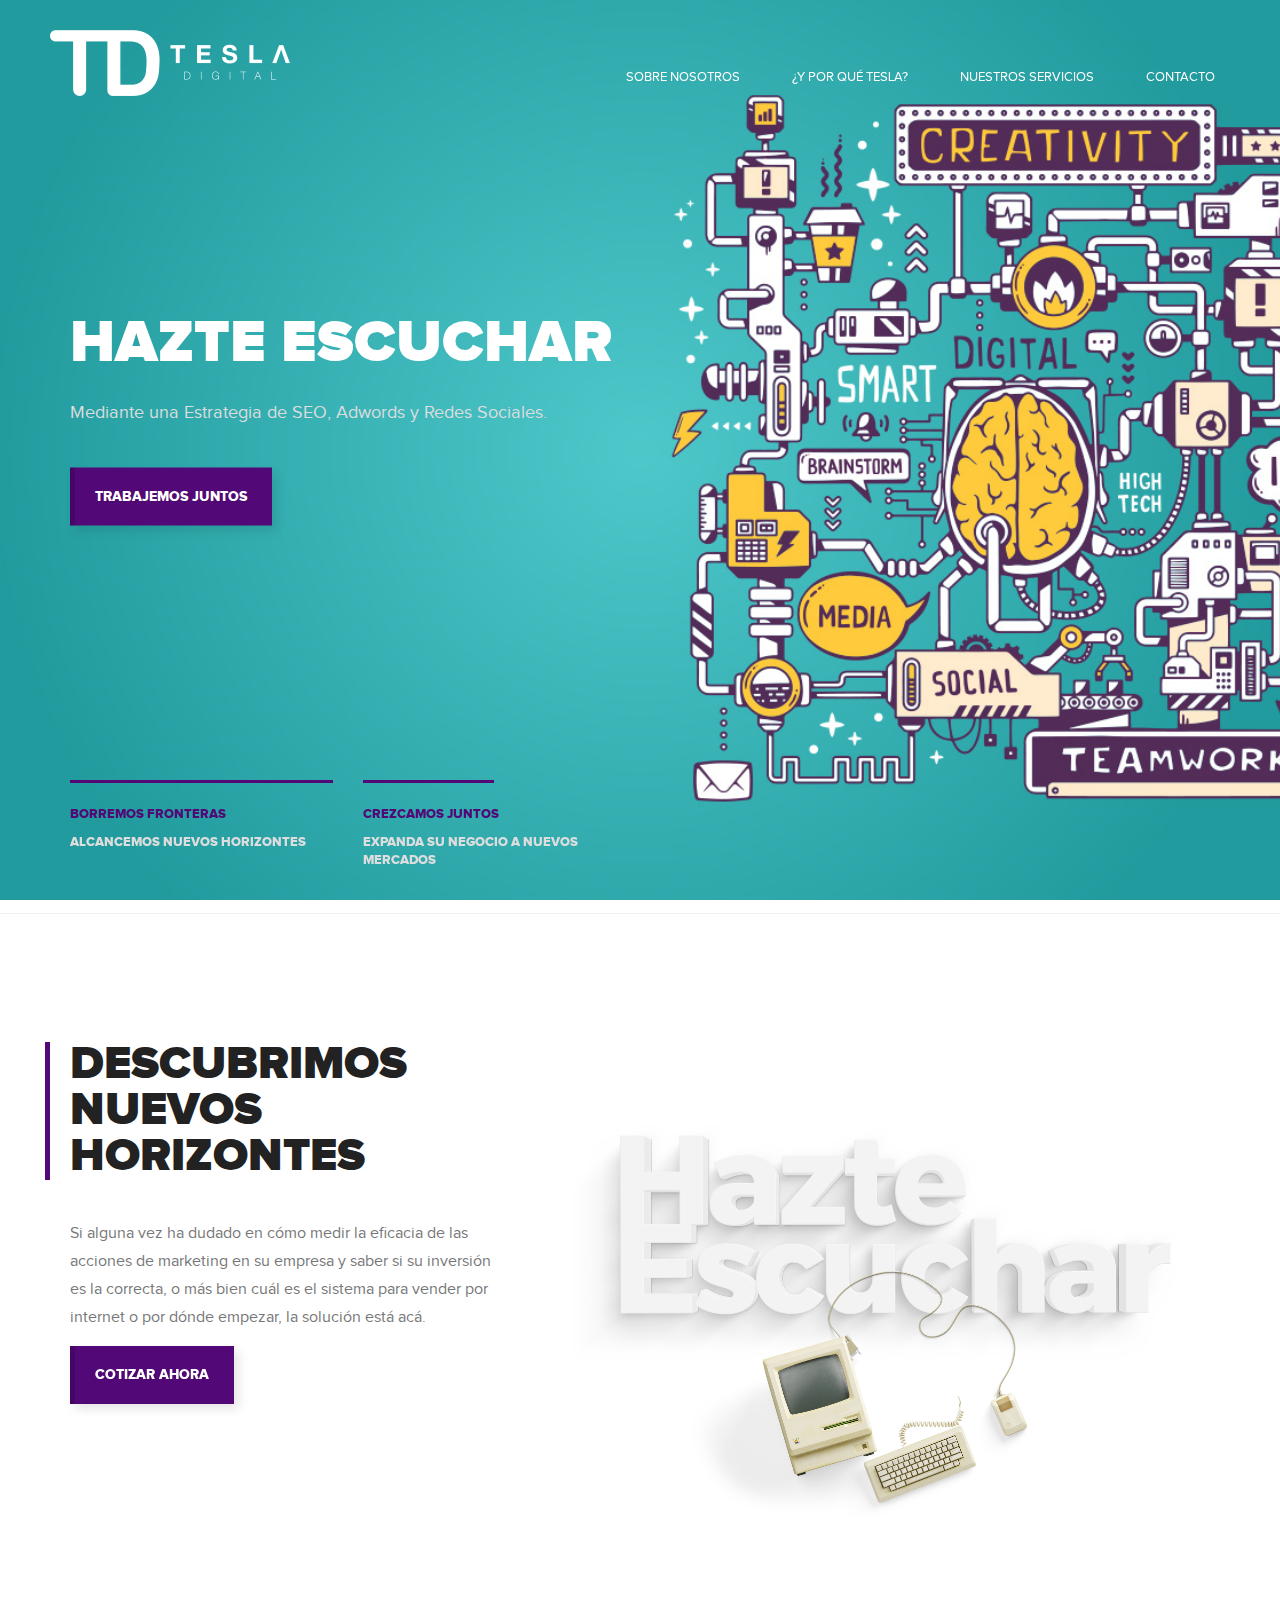
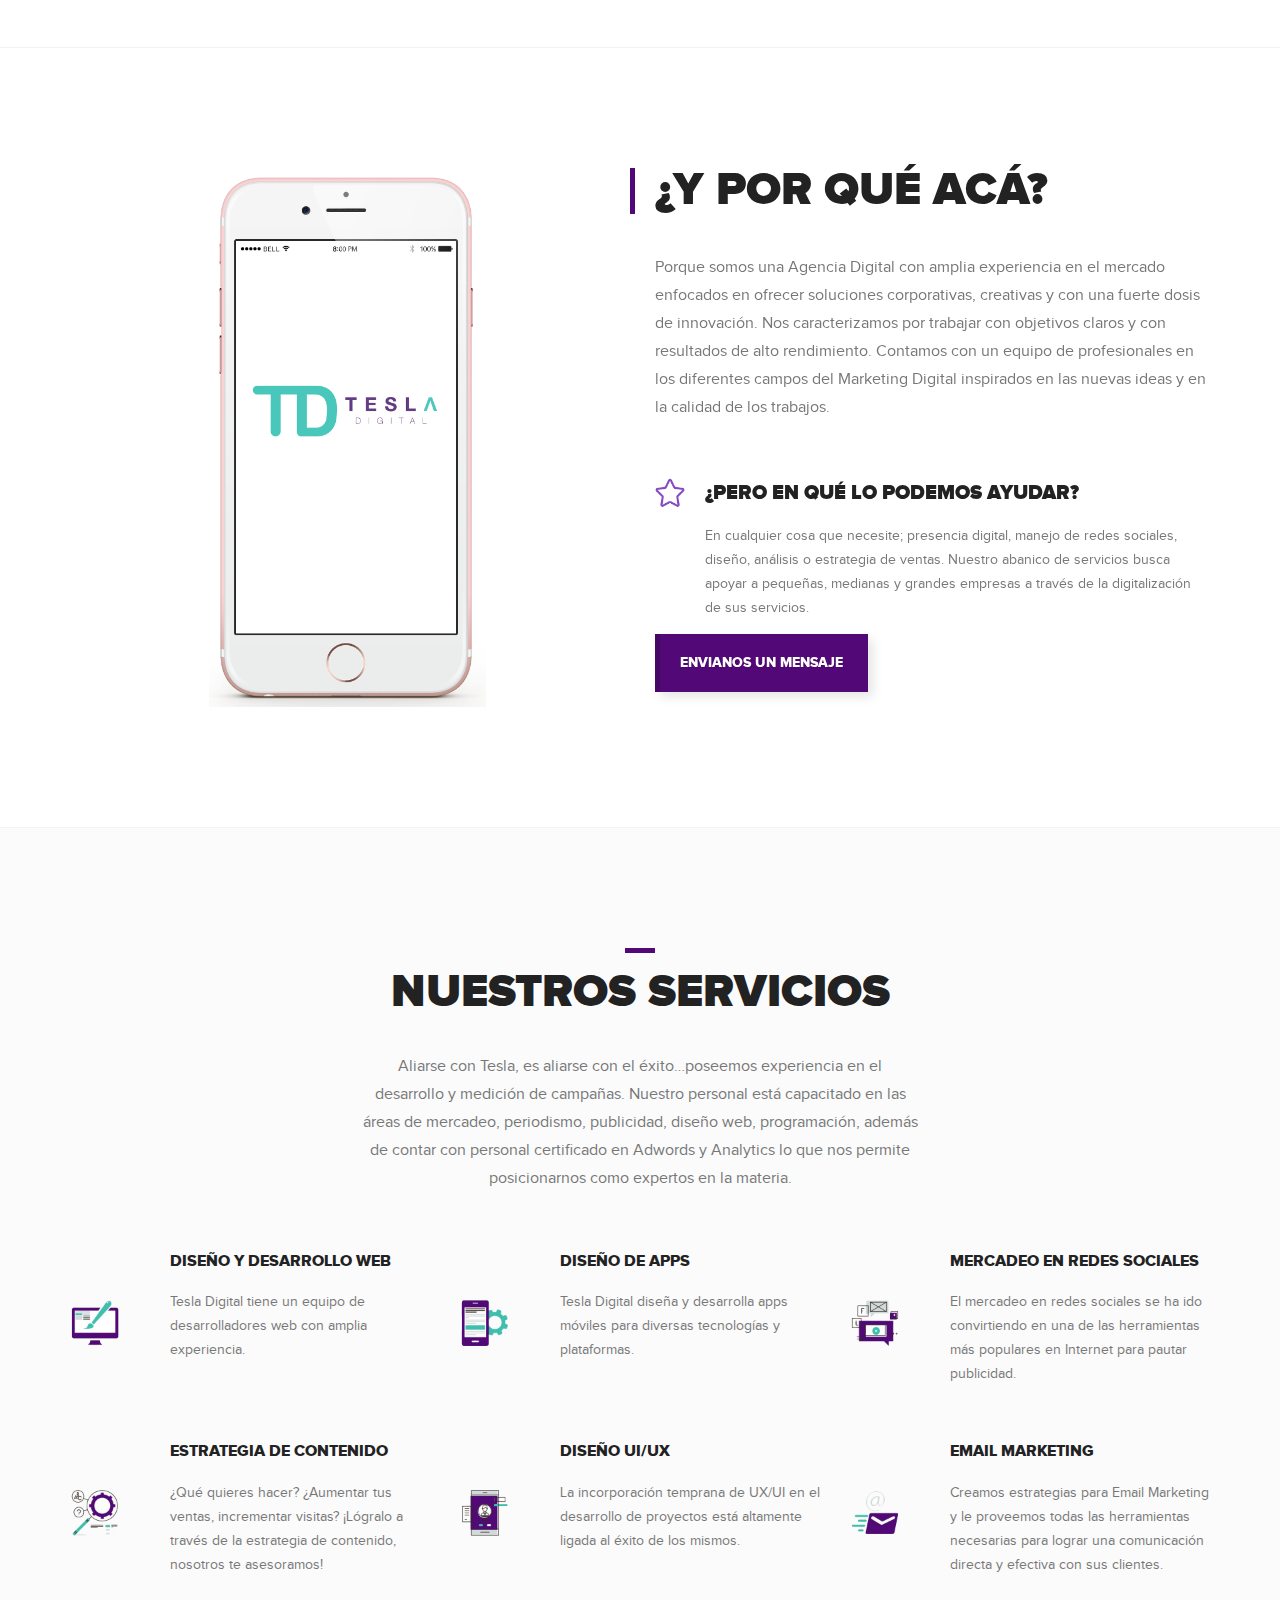
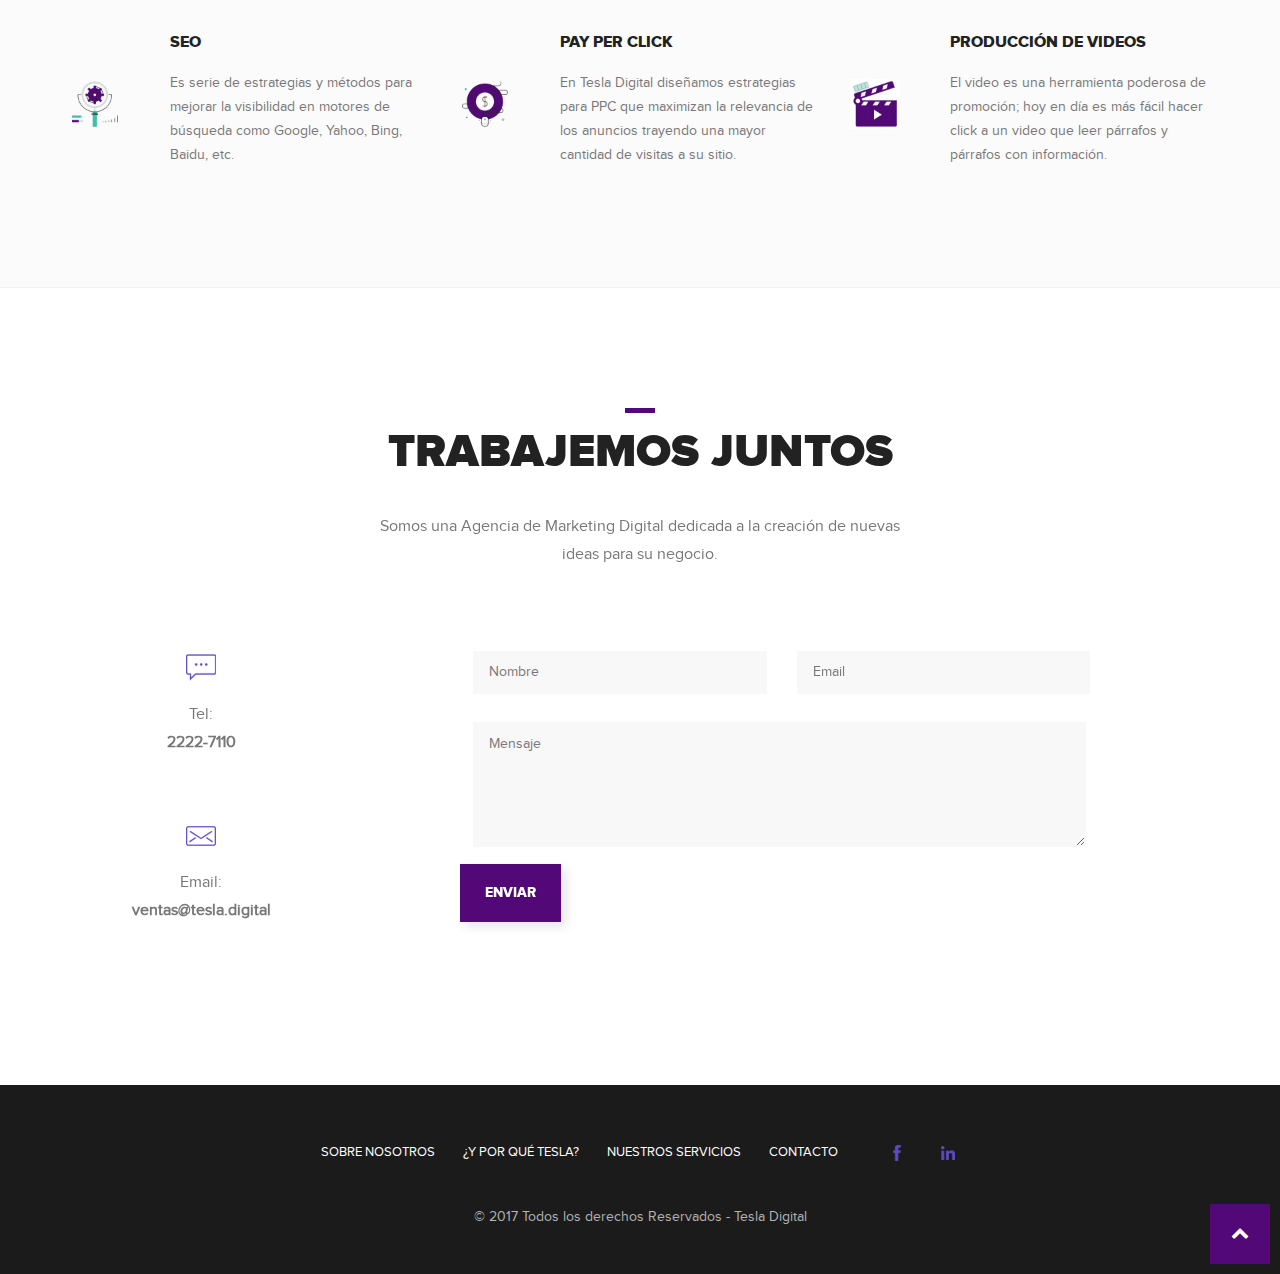
<file: index.html>
<!DOCTYPE html>
<html lang="en">
<head>
	<meta http-equiv="content-type" content="text/html; charset=utf-8" />
    <meta name="format-detection" content="telephone=no" />
    <meta name="viewport" content="width=device-width, initial-scale=1, maximum-scale=1, user-scalable=no">
    <meta name="keywords" content="agencia digital costa rica, agencia digital, agencia de publicidad digital, agencia de diseño, agencia de diseño grafico, agencia de publicidad, agencia marketing digital, agencia marketing digital costa rica, agencia de medios digitales, agencia de medios , agencia de publicidad digital, agencia de medios digitales, agencia de seo, agencia de diseño web, agencia de email marketing, agencia de contenido web, agencia profesional de mercado, agencia profesional en medios digitales, agencia creativa digital, agencia de servicios digitales, agencias de diseño gráfico, agencias de publicidad en costa rica, agencia de redes sociales, agencia publicidad digital, agencia diseño, agencia diseño grafico, agencia publicidad digital, agencia marketing digital, agencia marketing digital costa rica, agencia medios digitales, agencia publicidad digital, agencia medios digitales, agencia seo, agencia diseño web, agencia email marketing, agencia contenido web, agencia servicios digitales, agencias diseño gráfico, agencias de publicidad en costa rica, agencia redes sociales, agencias de publicidad en costa rica, agencias de publicidad costa rica, agencia digital costa rica, agencias de publicidad en costa rica, agencias de publicidad costa rica, agencia digital costa rica, agencias publicitarias costa rica, agencias publicitarias en costa rica" />.
    <link href="css/bootstrap.min.css" rel="stylesheet" type="text/css" />
    <link href="css/font-awesome.min.css" rel="stylesheet" type="text/css" />
    <link href="css/idangerous.swiper.css" rel="stylesheet" type="text/css" />
    <link href="css/devices.min.css" rel="stylesheet" type="text/css" />
    <link href="css/style.css" rel="stylesheet" type="text/css" />
    <link href="css/animate.css" rel="stylesheet" type="text/css" />
    <!-- favicon code -->
    <link rel="apple-touch-icon" sizes="57x57" href="img/favicon/apple-icon-57x57.png">
    <link rel="apple-touch-icon" sizes="60x60" href="img/favicon/apple-icon-60x60.png">
    <link rel="apple-touch-icon" sizes="72x72" href="img/favicon/apple-icon-72x72.png">
    <link rel="apple-touch-icon" sizes="76x76" href="img/favicon/apple-icon-76x76.png">
    <link rel="apple-touch-icon" sizes="114x114" href="img/favicon/apple-icon-114x114.png">
    <link rel="apple-touch-icon" sizes="120x120" href="img/favicon/apple-icon-120x120.png">
    <link rel="apple-touch-icon" sizes="144x144" href="img/favicon/apple-icon-144x144.png">
    <link rel="apple-touch-icon" sizes="152x152" href="img/favicon/apple-icon-152x152.png">
    <link rel="apple-touch-icon" sizes="180x180" href="img/favicon/apple-icon-180x180.png">
    <link rel="icon" type="image/png" sizes="192x192"  href="img//android-icon-192x192.png">
    <link rel="icon" type="image/png" sizes="32x32" href="img/favicon/favicon-32x32.png">
    <link rel="icon" type="image/png" sizes="96x96" href="img/favicon/favicon-96x96.png">
    <link rel="icon" type="image/png" sizes="16x16" href="img/favicon/favicon-16x16.png">
    <link rel="manifest" href="img/favicon/manifest.json">
    <meta name="msapplication-TileColor" content="#ffffff">
    <meta name="msapplication-TileImage" content="favicon/ms-icon-144x144.png">
    <meta name="theme-color" content="#ffffff">
    <script>
        (function(i,s,o,g,r,a,m){i['GoogleAnalyticsObject']=r;i[r]=i[r]||function(){
        (i[r].q=i[r].q||[]).push(arguments)},i[r].l=1*new Date();a=s.createElement(o),
        m=s.getElementsByTagName(o)[0];a.async=1;a.src=g;m.parentNode.insertBefore(a,m)
        })(window,document,'script','https://www.google-analytics.com/analytics.js','ga');

        ga('create', 'UA-99977436-1', 'auto');
        ga('send', 'pageview');
    </script>

  	<title>Tesla Digital, Agencia Mercadeo y Publicidad Digital en Costa Rica</title>
</head>
<body data-theme="theme-1">

    <!-- HEADER -->
    <header>
        <a href="index.html" id="logo" style="width: 25%;">
            <img style="width: 75%;" src="img/theme-1/logo-act.png" alt="logo de tesla"/>
            <img class="act" style="width: 75%;" src="img/theme-1/logo-big.png" alt="logo de tesla"/>
        </a>
        <div class="mob-icon">
            <span></span>
        </div>
        <nav style="margin-top: 25px;">
            <ul>
                <li><a href="#about" class="scroll-to-link">Sobre Nosotros</a></li>
                <li><a href="#how-it-work" class="scroll-to-link">¿Y POR QUÉ tesla?</a></li>
                <li><a href="#benefits" class="scroll-to-link">Nuestros servicios</a></li>
                <li><a href="#contact" class="scroll-to-link">contacto</a></li>
            </ul>
        </nav>                                                                          
    </header>
    
    <!-- LOADER -->
    <div id="loader-wrapper">
        <img src="img/theme-1/logo.png" alt=""/>
        <span></span>
    </div>
    
    <div id="content-wrapper">
        
        <div class="blocks-container">

            <!-- BLOCK "TYPE 11" -->
            <div class="new-block type-11 scroll-to-block" data-id="home">

                <div class="swiper-container horizontal-pagination" data-autoplay="0" data-loop="0" data-speed="500" data-center="0" data-slides-per-view="1">
                    <div class="swiper-wrapper">
                        <div class="swiper-slide"> 
                            <img src="img/content/Home-2/banner_2.jpg" class="center-image" alt="" />
                            <div class="center-tagline">
                                <div class="container">
                                    <div class="row">
                                        <div class="col-md-6 banner-text">
                                            <div class="banner-article">
                                                <h1 class="title">Hazte escuchar</h1>
                                                <div class="description">Mediante una Estrategia de SEO, Adwords y Redes Sociales.</div> <a class="button" href="tel:2222-7110"><span>trabajemos juntos</span></a>
                                            </div>
                                        </div>
                                    </div>
                                </div>
                            </div>
                        </div>
                        <div class="swiper-slide"> 
                            <img src="img/content/Home-2/banner_1.jpg" class="center-image" alt="" />
                            <div class="center-tagline">
                                <div class="container">
                                    <div class="row">
                                        <div class="col-md-6 col-md-offset-6 banner-text text-align-right">
                                            <div class="banner-article">
                                                <h1 class="title">Email Marketing</h1>
                                                <div class="description">Nos define la creatividad, la pasión, los resultados y el trabajo en equipo.</div>
                                                <a class="button" href="tel:2222-7110"><span>trabajemos juntos</span></a>
                                            </div>
                                        </div>
                                    </div>
                                </div>
                            </div>
                        </div>
                    </div>
                    <div class="pagination"></div>
                    <div class="banner-tabs">
                        <div class="container">
                            <div class="row">
                                <div class="entry active col-md-3 wow fadeInUp" data-wow-delay="0.3s"><span class="title">Borremos Fronteras</span> <span class="description">Alcancemos nuevos Horizontes</span></div>
                                <div class="entry col-md-3 wow fadeInUp" data-wow-delay="0.6s"><span class="title">Crezcamos Juntos</span> <span class="description">Expanda su negocio a nuevos mercados</span></div>
                            </div>
                        </div>
                    </div>
                </div>

            </div>

            <!-- BLOCK "TYPE 15" -->
            <div class="new-block type-15 scroll-to-block" data-id="about">
                <div class="container">
                    <div class="row">
                        <div class="col-sm-5 content-entry wow fadeInLeft" data-wow-delay="0.3s">
                            <div class="cell-view">
                                <article class="normall">
                                    <h2 class="h2 titel-left">Descubrimos nuevos Horizontes</h2>
                                    <p>Si alguna vez ha dudado en cómo medir la eficacia de las acciones de marketing en su empresa y saber si su inversión es la correcta, o más bien cuál es el sistema para vender por internet o por dónde empezar, la solución está acá.</p>
                                </article>
                                <br/>
                                <a class="button" href="mailto:ventas@tesla.digital"><span>cotizar ahora</span></a>
                            </div>
                        </div>
                        <div class="col-sm-7 content-entry wow fadeInRight" data-wow-delay="0.3s">
                                <img src="img/content/Home-2/about_image_1.jpg" style="width: 100%;" alt="" />
                            </div>
                        </div>
                    </div>
                </div>
            </div>

            <!-- BLOCK "TYPE 8" -->
            <div class="new-block type-8 scroll-to-block" data-id="how-it-work">
                <div class="container">
                    <div class="row">
                        <div class="content-entry col-sm-6 wow fadeInLeft" data-wow-delay="0.3s">
                            <div class="phones-container">
                                <img style="width: 50%;" src="img/content/Home-2/how_it_work_image.png" alt="" />
                            </div>
                        </div>
                        <div class="content-entry col-sm-6">
                            <article class="normall wow fadeInRight" data-wow-delay="0.3s">
                                <h2 class="h2 titel-left">¿Y por qué acá?</h2>
                                <p>Porque somos una Agencia Digital con amplia experiencia en el mercado enfocados en ofrecer soluciones corporativas, creativas y con una fuerte dosis de innovación. Nos caracterizamos por trabajar con objetivos claros y con resultados de alto rendimiento. Contamos con un equipo de profesionales en los diferentes campos del Marketing Digital inspirados en las nuevas ideas y en la calidad de los trabajos.</p>
                            </article>



                            <div class="icon-text-description-entry wow flipInY" data-wow-delay="0.3s">
                                <img src="img/theme-1/icon15.png" alt="">
                                <article class="small">
                                    <h4 class="h4">¿Pero en qué lo podemos ayudar?</h4>
                                    <p>En cualquier cosa que necesite; presencia digital, manejo de redes sociales, diseño, análisis o estrategia de ventas. Nuestro abanico de servicios  busca apoyar a pequeñas, medianas y grandes empresas a través de la digitalización de sus servicios.</p>
                                </article>
                                <br/>
                                <a class="button" style="margin:0 auto;" href="mailto:ventas@tesla.digital"><span>Envianos un mensaje</span></a>
                            </div>
                        </div>
                    </div>
                </div>
            </div>

            <!-- BLOCK "TYPE 3" -->
            <div class="new-block type-3 type-3-1 scroll-to-block" data-id="benefits">
                <div class="container type-3-text">
                    <div class="row page-tagline">
                        <div class="col-md-6 col-md-offset-3 wow flipInX" data-wow-delay="0.3s">
                            <h2 class="title">Nuestros Servicios</h2>
                            <div class="description">Aliarse con Tesla, es aliarse con el éxito…poseemos experiencia en el desarrollo y medición de campañas. Nuestro personal está capacitado en las áreas de mercadeo, periodismo, publicidad, diseño web, programación, además de contar con personal certificado en Adwords y Analytics lo que nos permite posicionarnos como expertos en la materia.</div>
                        </div>
                    </div>
                    <div class="row">
                        <div data-wow-delay="0.3s" class="col-md-4 col-sm-6 little-img-text-entry wow flipInY">
                            <img src="img/theme-1/servicio1.png" alt="">
                            <article class="small">
                                <h5 class="h5">Diseño y desarrollo web</h5>
                                <p>Tesla Digital tiene un equipo de desarrolladores web con amplia experiencia.</p>
                            </article>
                        </div>
                        <div data-wow-delay="0.6s" class="col-md-4 col-sm-6 little-img-text-entry wow flipInY">
                            <img src="img/theme-1/servicio2.png" alt="">
                            <article class="small">
                                <h5 class="h5">Diseño de Apps</h5>
                                <p>Tesla Digital diseña y desarrolla apps móviles para diversas tecnologías y plataformas.</p>
                            </article>
                        </div>
                        <div data-wow-delay="0.9s" class="col-md-4 col-sm-6 little-img-text-entry wow flipInY">
                            <img src="img/theme-1/servicio3.png" alt="">
                            <article class="small">
                                <h5 class="h5">Mercadeo en redes sociales</h5>
                                <p>El mercadeo en redes sociales se ha ido convirtiendo en una de las herramientas más populares en Internet para pautar publicidad.</p>
                            </article>
                        </div>
                        <div data-wow-delay="0.3s" class="col-md-4 col-sm-6 little-img-text-entry wow flipInY">
                            <img src="img/theme-1/servicio4.png" alt="">
                            <article class="small">
                                <h5 class="h5">Estrategia de contenido</h5>
                                <p>¿Qué quieres hacer? ¿Aumentar tus ventas, incrementar visitas? ¡Lógralo a través de la estrategia de contenido, nosotros te asesoramos!</p>
                            </article>
                        </div>
                        <div data-wow-delay="0.6s" class="col-md-4 col-sm-6 little-img-text-entry wow flipInY">
                            <img src="img/theme-1/servicio5.png" alt="">
                            <article class="small">
                                <h5 class="h5">Diseño UI/UX</h5>
                                <p>La incorporación temprana de UX/UI en el desarrollo de proyectos está altamente ligada al éxito de los mismos.</p>
                            </article>
                        </div>
                        <div data-wow-delay="0.9s" class="col-md-4 col-sm-6 little-img-text-entry wow flipInY">
                            <img src="img/theme-1/servicio7.png" alt="">
                            <article class="small">
                                <h5 class="h5">Email Marketing</h5>
                                <p>Creamos estrategias para Email Marketing y le proveemos todas las herramientas necesarias para lograr una comunicación directa y efectiva con sus clientes.</p>
                            </article>
                        </div>
                        <div data-wow-delay="0.9s" class="col-md-4 col-sm-6 little-img-text-entry wow flipInY">
                            <img src="img/theme-1/servicio8.png" alt="">
                            <article class="small">
                                <h5 class="h5">SEO</h5>
                                <p>Es serie de estrategias y métodos para mejorar la visibilidad en motores de búsqueda como Google, Yahoo, Bing, Baidu, etc.</p>
                            </article>
                        </div>
                        <div data-wow-delay="0.9s" class="col-md-4 col-sm-6 little-img-text-entry wow flipInY">
                            <img src="img/theme-1/servicio9.png" alt="">
                            <article class="small">
                                <h5 class="h5">Pay Per Click</h5>
                                <p>En Tesla Digital diseñamos estrategias para PPC que maximizan la relevancia de los anuncios trayendo una mayor cantidad de visitas a su sitio.</p>
                            </article>
                        </div>
                        <div data-wow-delay="0.9s" class="col-md-4 col-sm-6 little-img-text-entry wow flipInY">
                            <img src="img/theme-1/servicio6.jpg" alt="">
                            <article class="small">
                                <h5 class="h5">Producción de Videos</h5>
                                <p>El video es una herramienta poderosa de promoción; hoy en día es más fácil hacer click a un video que leer párrafos y párrafos con información.</p>
                            </article>
                        </div>
                    </div>
                </div>
            </div>

            <!-- BLOCK "TYPE 7" -->
            <div class="block type-7 scroll-to-block" data-id="contact">
                <div class="container">
                    <div class="row page-tagline">
                        <div class="col-md-6 col-md-offset-3 wow flipInX" data-wow-delay="0.3s">
                            <h2 class="title">Trabajemos Juntos</h2>
                            <div class="description">Somos una Agencia de Marketing Digital dedicada a la creación de nuevas ideas para su negocio. </div>
                        </div>
                    </div>
                    <div class="row">
                        <div class="col-md-3 wow fadeInLeft" data-wow-delay="0.3s">
                            <div class="contact-thumbs">
                                <img src="img/theme-1/icon7.png" alt=""/>
                                <article class="normall">
                                    <p>
                                      Tel:
                                      <br>
                                      <a href="tel:43477596204">2222-7110</a> 
                                    </p>
                                </article>
                            </div>
                            <div class="contact-thumbs">
                                <img src="img/theme-1/icon8.png" alt=""/>
                                <article class="normall">
                                    <p>
                                      Email:
                                      <br>
                                      <a href="maito:ventas@tesla.digital">ventas@tesla.digital</a>
                                    </p>
                                </article>
                            </div>    
                        </div>

                        <div class="col-md-7 col-md-offset-1 wow fadeInRight">
                            <form action="http://formspree.io/ventas@tesla.digital" method="post">
                                <input type="text" placeholder="Nombre" name="name"/>
                                <input type="email" placeholder="Email" name="_replyto" />
                                <input type="hidden" name="_subject" value="New submission!" />
                                <textarea placeholder="Mensaje" name="message"></textarea>
                                <input class="button" type="submit" value="Enviar">
                                <input type="hidden" name="_next" value="gracias.html" />
                            </form>
                        </div>

                    </div>
                </div>
            </div>
            
            <!-- BLOCK "MAP" -->
            <!--<div>
                <div id="map-canvas" data-lat="9.9364417" data-lng="-84.0967463" data-zoom="19">

                </div>
                <div class="addresses-block">
                    <a data-lat="43.653226" data-lng="-107.383184" data-string="1. Here is some address or email or phone or something else..."></a>
                    <a data-lat="57.653226" data-lng="-77.383184" data-string="2. Here is some address or email or phone or something else..."></a>
                </div>
            </div>-->
            
            <!-- FOOTER -->
            <footer>
                <!--<div class="subscribe">
                    <span class="subscribe-text">Mantente Informado</span> 
                    <form>
                        <input type="email" placeholder="Ingresa tu Email" required/>
                        <input type="submit" value="" />
                    </form>
                </div>-->
                <div class="footer-bottom">
                    <div class="footer-linck">
                        <a href="#about">Sobre nosotros</a>
                        <a href="#how-it-work">¿Y POR QUÉ TESLA?</a>
                        <a href="#benefits">nuestros servicios</a>
                        <a href="#contact">contacto</a>
                    </div>
                    <div class="media-icon">
                        <a href="https://www.facebook.com/TeslaDigitalMarketing/"><img src="img/theme-1/c-icon.png" alt=""/></a>
                        <a href="https://www.linkedin.com/company/tesla-digital"><img src="img/theme-1/c-icon1.png" alt=""/></a>
                    </div>
                    <div class="copy">
                        <span>© 2017 Todos los derechos Reservados - Tesla Digital</span>
                    </div>
                </div>
                <div class="back-to-top"><i class="fa fa-chevron-up"></i></div>
            </footer>
            
        </div>
        
    </div>

    <script src="js/jquery-2.1.3.min.js"></script>
    <script src="js/bootstrap.min.js"></script>
    <script src="js/idangerous.swiper.min.js"></script>
    <script src="js/global.js"></script>
    
    <!--<script type="text/javascript" src="http://maps.googleapis.com/maps/api/js?sensor=false&amp;language=en"></script>
    <script src="js/map.js"></script>

    <script src="js/wow.min.js"></script>
    <script>
        var wow = new WOW(
            {
                boxClass:     'wow',      // animated element css class (default is wow)
                animateClass: 'animated', // animation css class (default is animated)
                offset:       100,          // distance to the element when triggering the animation (default is 0)
                mobile:       true,       // trigger animations on mobile devices (default is true)
                live:         true,       // act on asynchronously loaded content (default is true)
                callback:     function(box) {
                  // the callback is fired every time an animation is started
                  // the argument that is passed in is the DOM node being animated
                }
            }
        );
        $(window).load(function(){
            wow.init();    
        });
        
    </script>-->

    <script src="js/subscription.js"></script>
</body>
</html>
</file>
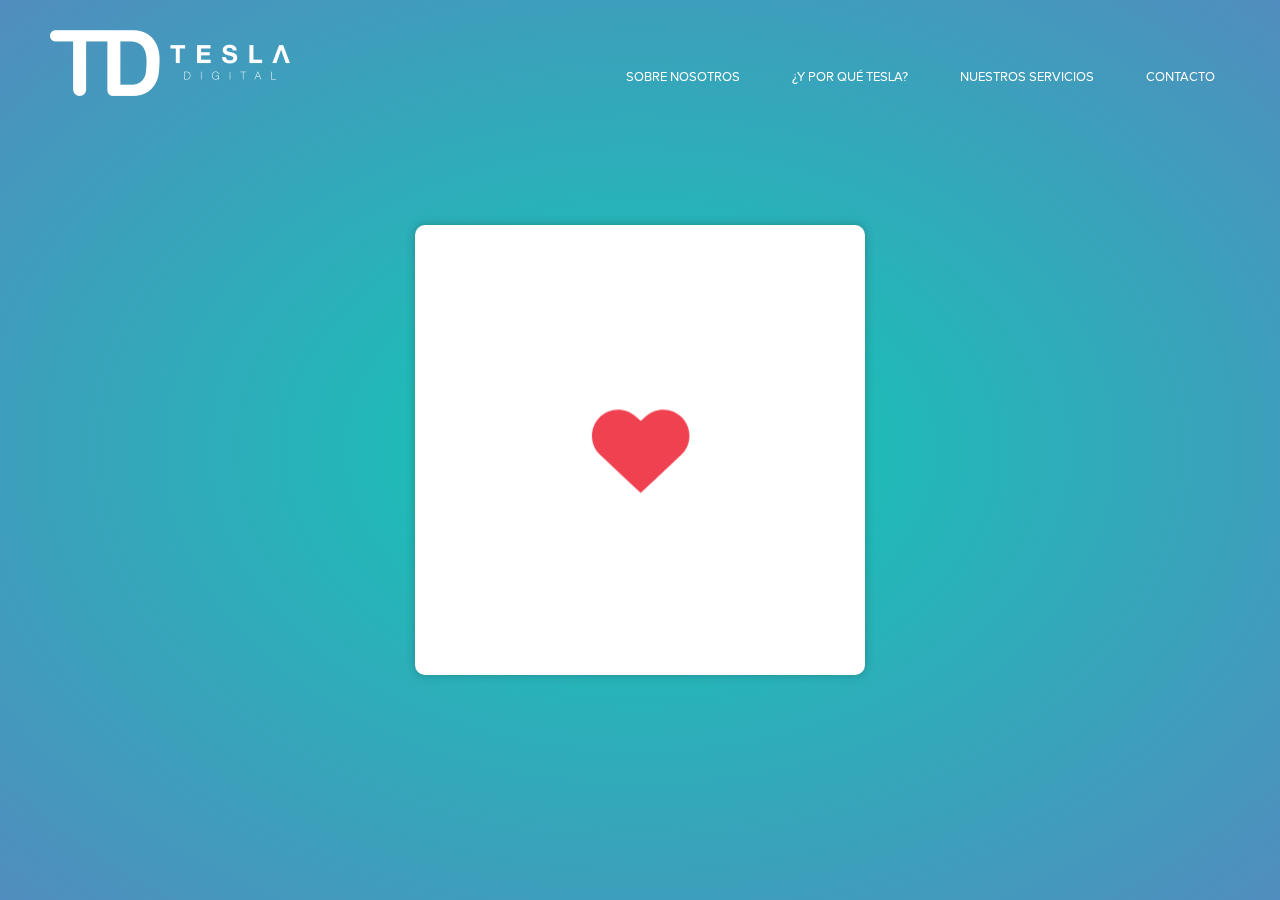
<file: gracias.html>
<!DOCTYPE html>
<html lang="en">
<head>
	<meta http-equiv="content-type" content="text/html; charset=utf-8" />
    <meta name="format-detection" content="telephone=no" />
    <meta name="viewport" content="width=device-width, initial-scale=1, maximum-scale=1, user-scalable=no">
    <link href="css/bootstrap.min.css" rel="stylesheet" type="text/css" />
    <link href="css/font-awesome.min.css" rel="stylesheet" type="text/css" />
    <link href="css/idangerous.swiper.css" rel="stylesheet" type="text/css" />
    <link href="css/devices.min.css" rel="stylesheet" type="text/css" />
    <link href="css/style.css" rel="stylesheet" type="text/css" />
    <link href="css/animate.css" rel="stylesheet" type="text/css" />
    <style type="text/css">
        *, *:before, *:after {
  box-sizing: border-box;
}

html {
  -webkit-font-smoothing: antialiased;
  -moz-osx-font-smoothing: grayscale;
  -webkit-font-feature-settings: "liga", "kern";
          font-feature-settings: "liga", "kern";
  overflow-y: scroll;
  overflow-x: hidden;
  height: 100%;
}

body {
  overflow: hidden;
  height: 100%;
  display: -webkit-box;
  display: -ms-flexbox;
  display: flex;
  -webkit-box-pack: center;
      -ms-flex-pack: center;
          justify-content: center;
  -webkit-box-align: center;
      -ms-flex-align: center;
          align-items: center;
background: #0fc9b6; /* Old Browsers */
background: -webkit-radial-gradient(center,#0fc9b6,#518dbe); /*Safari 5.1-6*/
background: -o-radial-gradient(center,#0fc9b6,#518dbe); /*Opera 11.1-12*/
background: -moz-radial-gradient(center,#0fc9b6,#518dbe); /*Fx 3.6-15*/
background: radial-gradient(ellipse at center, #0fc9b6, #518dbe); /*Standard*/
}

svg {
  height: 100%;
  width: 100%;
  -webkit-tap-highlight-color: transparent;
}

.container {
  position: relative;
  height: 50%;
  width: 50vh;
  background: white;
  border-radius: 10px;
  box-shadow: 0 0 10px rgba(25, 25, 25, 0.25);
}

@-webkit-keyframes heart {
  0% {
    -webkit-transform: scale(1);
            transform: scale(1);
  }
  17.5% {
    -webkit-transform: scale(0.5);
            transform: scale(0.5);
  }
}

@keyframes heart {
  0% {
    -webkit-transform: scale(1);
            transform: scale(1);
  }
  17.5% {
    -webkit-transform: scale(0.5);
            transform: scale(0.5);
  }
}
#Heart_2_ {
  cursor: pointer;
  will-change: transform;
  -webkit-transform-origin: 50% 50%;
          transform-origin: 50% 50%;
  -webkit-animation: heart 1.8s cubic-bezier(0.17, 0.89, 0.32, 1.49);
          animation: heart 1.8s cubic-bezier(0.17, 0.89, 0.32, 1.49);
}

@-webkit-keyframes fadeInDown {
  to {
    opacity: 1;
    -webkit-transform: translate3d(0, 0, 0);
            transform: translate3d(0, 0, 0);
  }
}

@keyframes fadeInDown {
  to {
    opacity: 1;
    -webkit-transform: translate3d(0, 0, 0);
            transform: translate3d(0, 0, 0);
  }
}
#Thanks {
  position: absolute;
  top: 65%;
  left: 0;
  right: 0;
  text-align: center;
  font-family: 'Montserrat', sans-serif;
  color: #13414c;
  font-size: 5vh;
  -webkit-transform: translate3d(0, 100%, 0);
          transform: translate3d(0, 100%, 0);
  opacity: 0;
  -webkit-animation: fadeInDown 1s ease-out;
          animation: fadeInDown 1s ease-out;
  -webkit-animation-fill-mode: forwards;
          animation-fill-mode: forwards;
  -webkit-animation-delay: 1.8s;
          animation-delay: 1.8s;
}

@-webkit-keyframes bubble {
  0%,100% {
    -webkit-transform: scale(0);
            transform: scale(0);
    opacity: 0;
    stroke-width: 0;
    stroke: rgba(233, 172, 193, 0);
  }
  15% {
    fill: #E9ACC1;
  }
  50% {
    -webkit-transform: scale(1);
            transform: scale(1);
    opacity: 1;
    stroke: #E9ACC1;
    stroke-width: 6;
  }
  100% {
    fill: rgba(233, 172, 193, 0);
  }
}

@keyframes bubble {
  0%,100% {
    -webkit-transform: scale(0);
            transform: scale(0);
    opacity: 0;
    stroke-width: 0;
    stroke: rgba(233, 172, 193, 0);
  }
  15% {
    fill: #E9ACC1;
  }
  50% {
    -webkit-transform: scale(1);
            transform: scale(1);
    opacity: 1;
    stroke: #E9ACC1;
    stroke-width: 6;
  }
  100% {
    fill: rgba(233, 172, 193, 0);
  }
}
#Circle {
  fill: #E9ACC1;
  will-change: transform;
  -webkit-transform: scale(0);
          transform: scale(0);
  -webkit-transform-origin: 50% 50%;
          transform-origin: 50% 50%;
  -webkit-animation: bubble 1.8s cubic-bezier(0.21, 0.61, 0.35, 1);
          animation: bubble 1.8s cubic-bezier(0.21, 0.61, 0.35, 1);
  -webkit-animation-fill-mode: forwards;
          animation-fill-mode: forwards;
  -webkit-animation-delay: 0.3s;
          animation-delay: 0.3s;
}

@-webkit-keyframes particle {
  0%,100% {
    opacity: 0;
  }
  40% {
    -webkit-transform: translate(0, 0) scale(1);
            transform: translate(0, 0) scale(1);
  }
  80% {
    opacity: 1;
  }
  100% {
    -webkit-transform: translate(0, 0) scale(0);
            transform: translate(0, 0) scale(0);
  }
}

@keyframes particle {
  0%,100% {
    opacity: 0;
  }
  40% {
    -webkit-transform: translate(0, 0) scale(1);
            transform: translate(0, 0) scale(1);
  }
  80% {
    opacity: 1;
  }
  100% {
    -webkit-transform: translate(0, 0) scale(0);
            transform: translate(0, 0) scale(0);
  }
}
[id*=Particle] {
  will-change: transform;
  -webkit-transform-origin: 50% 50%;
          transform-origin: 50% 50%;
  opacity: 0;
  -webkit-animation: particle 2.7s cubic-bezier(0.21, 0.61, 0.35, 1);
          animation: particle 2.7s cubic-bezier(0.21, 0.61, 0.35, 1);
  -webkit-animation-fill-mode: forwards;
          animation-fill-mode: forwards;
  -webkit-animation-delay: 0.45s;
          animation-delay: 0.45s;
}

[id*=Particle]:nth-child(1) {
  -webkit-animation-duration: 1594ms;
          animation-duration: 1594ms;
}

[id*=Particle]:nth-child(2) {
  -webkit-animation-duration: 1874ms;
          animation-duration: 1874ms;
}

[id*=Particle]:nth-child(3) {
  -webkit-animation-duration: 1019ms;
          animation-duration: 1019ms;
}

[id*=Particle]:nth-child(4) {
  -webkit-animation-duration: 1259ms;
          animation-duration: 1259ms;
}

[id*=Particle]:nth-child(5) {
  -webkit-animation-duration: 1332ms;
          animation-duration: 1332ms;
}

[id*=Particle]:nth-child(6) {
  -webkit-animation-duration: 1583ms;
          animation-duration: 1583ms;
}

[id*=Particle]:nth-child(7) {
  -webkit-animation-duration: 1795ms;
          animation-duration: 1795ms;
}

[id*=Particle]:nth-child(8) {
  -webkit-animation-duration: 1774ms;
          animation-duration: 1774ms;
}

[id*=Particle]:nth-child(9) {
  -webkit-animation-duration: 1196ms;
          animation-duration: 1196ms;
}

[id*=Particle]:nth-child(10) {
  -webkit-animation-duration: 1480ms;
          animation-duration: 1480ms;
}

[id*=Particle]:nth-child(11) {
  -webkit-animation-duration: 1516ms;
          animation-duration: 1516ms;
}

[id*=Particle]:nth-child(12) {
  -webkit-animation-duration: 1873ms;
          animation-duration: 1873ms;
}

[id*=Particle]:nth-child(13) {
  -webkit-animation-duration: 1387ms;
          animation-duration: 1387ms;
}

[id*=Particle]:nth-child(14) {
  -webkit-animation-duration: 1900ms;
          animation-duration: 1900ms;
}

[id*=Particle]:nth-child(15) {
  -webkit-animation-duration: 1877ms;
          animation-duration: 1877ms;
}

[id*=Particle]:nth-child(16) {
  -webkit-animation-duration: 1016ms;
          animation-duration: 1016ms;
}

[id*=Particle]:nth-child(17) {
  -webkit-animation-duration: 1239ms;
          animation-duration: 1239ms;
}

[id*=Particle]:nth-child(18) {
  -webkit-animation-duration: 1472ms;
          animation-duration: 1472ms;
}

[id*=Particle]:nth-child(1) {
  -webkit-transform: translate(500%, 500%) scale(0);
          transform: translate(500%, 500%) scale(0);
}

[id*=Particle]:nth-child(2) {
  -webkit-transform: translate(250%, 500%) scale(0);
          transform: translate(250%, 500%) scale(0);
}

[id*=Particle]:nth-child(3) {
  -webkit-transform: translate(0, 500%) scale(0);
          transform: translate(0, 500%) scale(0);
}

[id*=Particle]:nth-child(4) {
  -webkit-transform: translate(-250%, 500%) scale(0);
          transform: translate(-250%, 500%) scale(0);
}

[id*=Particle]:nth-child(5) {
  -webkit-transform: translate(-500%, 500%) scale(0);
          transform: translate(-500%, 500%) scale(0);
}

[id*=Particle]:nth-child(6) {
  -webkit-transform: translate(-500%, 250%) scale(0);
          transform: translate(-500%, 250%) scale(0);
}

[id*=Particle]:nth-child(7) {
  -webkit-transform: translate(-500%, 0%) scale(0);
          transform: translate(-500%, 0%) scale(0);
}

[id*=Particle]:nth-child(8) {
  -webkit-transform: translate(-500%, -250%) scale(0);
          transform: translate(-500%, -250%) scale(0);
}

[id*=Particle]:nth-child(9) {
  -webkit-transform: translate(-500%, -500%) scale(0);
          transform: translate(-500%, -500%) scale(0);
}

[id*=Particle]:nth-child(10) {
  -webkit-transform: translate(-250%, -500%) scale(0);
          transform: translate(-250%, -500%) scale(0);
}

[id*=Particle]:nth-child(11) {
  -webkit-transform: translate(0%, -500%) scale(0);
          transform: translate(0%, -500%) scale(0);
}

[id*=Particle]:nth-child(12) {
  -webkit-transform: translate(250%, -500%) scale(0);
          transform: translate(250%, -500%) scale(0);
}

[id*=Particle]:nth-child(13) {
  -webkit-transform: translate(500%, -500%) scale(0);
          transform: translate(500%, -500%) scale(0);
}

[id*=Particle]:nth-child(14) {
  -webkit-transform: translate(500%, -250%) scale(0);
          transform: translate(500%, -250%) scale(0);
}

[id*=Particle]:nth-child(15) {
  -webkit-transform: translate(500%, 0%) scale(0);
          transform: translate(500%, 0%) scale(0);
}

[id*=Particle]:nth-child(16) {
  -webkit-transform: translate(500%, 250%) scale(0);
          transform: translate(500%, 250%) scale(0);
}

[id*=Particle]:nth-child(17) {
  -webkit-transform: translate(500%, 500%) scale(0);
          transform: translate(500%, 500%) scale(0);
}

[id*=Particle]:nth-child(18) {
  -webkit-transform: translate(500%, 500%) scale(0);
          transform: translate(500%, 500%) scale(0);
}

    </style>
    <!-- favicon code -->
    <link rel="apple-touch-icon" sizes="57x57" href="img/favicon/apple-icon-57x57.png">
    <link rel="apple-touch-icon" sizes="60x60" href="img/favicon/apple-icon-60x60.png">
    <link rel="apple-touch-icon" sizes="72x72" href="img/favicon/apple-icon-72x72.png">
    <link rel="apple-touch-icon" sizes="76x76" href="img/favicon/apple-icon-76x76.png">
    <link rel="apple-touch-icon" sizes="114x114" href="img/favicon/apple-icon-114x114.png">
    <link rel="apple-touch-icon" sizes="120x120" href="img/favicon/apple-icon-120x120.png">
    <link rel="apple-touch-icon" sizes="144x144" href="img/favicon/apple-icon-144x144.png">
    <link rel="apple-touch-icon" sizes="152x152" href="img/favicon/apple-icon-152x152.png">
    <link rel="apple-touch-icon" sizes="180x180" href="img/favicon/apple-icon-180x180.png">
    <link rel="icon" type="image/png" sizes="192x192"  href="img//android-icon-192x192.png">
    <link rel="icon" type="image/png" sizes="32x32" href="img/favicon/favicon-32x32.png">
    <link rel="icon" type="image/png" sizes="96x96" href="img/favicon/favicon-96x96.png">
    <link rel="icon" type="image/png" sizes="16x16" href="img/favicon/favicon-16x16.png">
    <link rel="manifest" href="img/favicon/manifest.json">
    <meta name="msapplication-TileColor" content="#ffffff">
    <meta name="msapplication-TileImage" content="favicon/ms-icon-144x144.png">
    <meta name="theme-color" content="#ffffff">
  	<title>Tesla Digital, Agencia Mercadeo y Publicidad Digital en Costa Rica</title>
</head>
<body data-theme="theme-1">

    <!-- HEADER -->
    <header>
        <a href="index.html" id="logo" style="width: 25%;">
            <img style="width: 75%;" src="img/theme-1/logo-act.png" alt="logo de tesla"/>
            <img class="act" style="width: 75%;" src="img/theme-1/logo-big.png" alt="logo de tesla"/>
        </a>
        <div class="mob-icon">
            <span></span>
        </div>
        <nav style="margin-top: 25px;">
            <ul>
                <li><a href="http://www.tesladigital.net/#about" class="scroll-to-link">Sobre Nosotros</a></li>
                <li><a href="http://www.tesladigital.net/#how-it-work" class="scroll-to-link">¿Y POR QUÉ tesla?</a></li>
                <li><a href="http://www.tesladigital.net/#benefits" class="scroll-to-link">Nuestros servicios</a></li>
                <li><a href="http://www.tesladigital.net/#contact" class="scroll-to-link">contacto</a></li>
            </ul>
        </nav>                                                                          
    </header>
    
    <!-- LOADER -->
    <div id="loader-wrapper">
        <img src="img/theme-1/logo.png" alt=""/>
        <span></span>
    </div>
    

<div class="container">
  <svg version="1.1" id="Layer_1" xmlns="http://www.w3.org/2000/svg" xmlns:xlink="http://www.w3.org/1999/xlink" x="0px" y="0px" viewBox="0 0 269 264" style="enable-background:new 0 0 269 264;" xml:space="preserve">
<style type="text/css">
    .st1{fill:#9BB133;}
    .st2{fill:#E7E43B;}
    .st3{fill:#6BABBD;}
    .st4{fill:#38B133;}
    .st5{fill:#E03BE7;}
    .st6{fill:#E9ACC1;}
    .st7{fill:#F04151;}
    .st8{fill:#13414C;}
    .st9{font-family:'Montserrat-Regular';}
    .st10{font-size:23.9043px;}
</style>
<g>
    <path id="Particle" class="st1" d="M84.7,71.5c-4.1-3.6-8.1-3.9-10.1-6.4c-1.2-1.5-1.3-4.2,0.4-5.6s4.6-0.6,5.9,0.5
        C83.8,62.3,82.4,67.1,84.7,71.5z"/>
    <path id="Particle_3_" class="st2" d="M100.5,49.6c-2-5.1-5.5-7.1-6.1-10.3c-0.4-1.9,0.7-4.4,2.9-4.8c2.2-0.5,4.4,1.5,5.1,3.1
        C103.8,41,100.4,44.6,100.5,49.6z"/>
    <path id="Particle_1_" class="st3" d="M134.9,63.9c0-5.4-2.4-8.6-1.8-11.8c0.4-1.9,2.3-3.8,4.5-3.4c2.2,0.4,3.5,3.1,3.5,4.8
        C141.2,57.1,136.7,59.2,134.9,63.9z"/>
    <path id="Particle_2_" class="st4" d="M170.5,47.1c-0.3-3.9-2.9-4.3-2-7.4c0.5-1.8,2.6-3.6,4.8-3s3.2,3.4,3.1,5
        C176.1,45.4,172.6,44.1,170.5,47.1z"/>
    <path id="Particle_10_" class="st1" d="M171.7,77.1c3.6-4.1,3.9-8.1,6.4-10.1c1.5-1.2,4.2-1.3,5.6,0.4c1.4,1.7,0.6,4.6-0.5,5.9
        C180.9,76.2,176.1,74.8,171.7,77.1z"/>
    <path id="Particle_4_" class="st5" d="M203.7,86c4.1-3.6,8.1-3.9,10.1-6.4c1.2-1.5,1.3-4.2-0.4-5.6c-1.7-1.4-4.6-0.6-5.9,0.5
        C204.7,76.8,206.1,81.6,203.7,86z"/>
    <path id="Particle_13_" class="st2" d="M221.7,107.9c5.1-2,7.1-5.5,10.3-6.1c1.9-0.4,4.4,0.7,4.8,2.9c0.5,2.2-1.5,4.4-3.1,5.1
        C230.3,111.2,226.7,107.8,221.7,107.9z"/>
    <path id="Particle_11_" class="st3" d="M205,131.4c5.4,0,8.6-2.4,11.8-1.8c1.9,0.4,3.8,2.3,3.4,4.5c-0.4,2.2-3.1,3.5-4.8,3.5
        C211.7,137.6,209.6,133.1,205,131.4z"/>
    <path id="Particle_12_" class="st4" d="M205,169.9c3.9-0.3,4.3-2.9,7.4-2c1.8,0.5,3.6,2.6,3,4.8c-0.6,2.2-3.4,3.2-5,3.1
        C206.6,175.5,208,172,205,169.9z"/>
    <path id="Particle_5_" class="st1" d="M184.6,187.1c4.1,3.6,8.1,3.9,10.1,6.4c1.2,1.5,1.3,4.2-0.4,5.6c-1.7,1.4-4.6,0.6-5.9-0.5
        C185.5,196.3,186.9,191.5,184.6,187.1z"/>
    <path id="Particle_8_" class="st2" d="M155.5,193.1c2,5.1,5.5,7.1,6.1,10.3c0.4,1.9-0.7,4.4-2.9,4.8c-2.2,0.5-4.4-1.5-5.1-3.1
        C152.2,201.7,155.7,198.1,155.5,193.1z"/>
    <path id="Particle_6_" class="st3" d="M129.4,214.1c0,5.4,2.4,8.6,1.8,11.8c-0.4,1.9-2.3,3.8-4.5,3.4c-2.2-0.4-3.5-3.1-3.5-4.8
        C123.1,220.9,127.7,218.8,129.4,214.1z"/>
    <path id="Particle_7_" class="st4" d="M111.3,197.4c0.3,3.9,2.9,4.3,2,7.4c-0.5,1.8-2.6,3.6-4.8,3c-2.2-0.6-3.2-3.4-3.1-5
        C105.8,199.1,109.2,200.4,111.3,197.4z"/>
    <path id="Particle_14_" class="st1" d="M85.6,191.1c-3.6,4.1-3.9,8.1-6.4,10.1c-1.5,1.2-4.2,1.3-5.6-0.4s-0.6-4.6,0.5-5.9
        C76.4,192.1,81.2,193.5,85.6,191.1z"/>
    <path id="Particle_9_" class="st5" d="M73.7,165.1c-4.1,3.6-8.1,3.9-10.1,6.4c-1.2,1.5-1.3,4.2,0.4,5.6c1.7,1.4,4.6,0.6,5.9-0.5
        C72.8,174.3,71.4,169.5,73.7,165.1z"/>
    <path id="Particle_17_" class="st2" d="M55.1,150c-5.1,2-7.1,5.5-10.3,6.1c-1.9,0.4-4.4-0.7-4.8-2.9c-0.5-2.2,1.5-4.4,3.1-5.1
        C46.6,146.7,50.2,150.1,55.1,150z"/>
    <path id="Particle_15_" class="st3" d="M59.4,114.8c-5.4,0-8.6,2.4-11.8,1.8c-1.9-0.4-3.8-2.3-3.4-4.5c0.4-2.2,3.1-3.5,4.8-3.5
        C52.7,108.5,54.8,113.1,59.4,114.8z"/>
    <path id="Particle_16_" class="st4" d="M82.6,93.7c-3.9,0.3-4.3,2.9-7.4,2c-1.8-0.5-3.6-2.6-3-4.8s3.4-3.2,5-3.1
        C81,88.2,79.7,91.6,82.6,93.7z"/>
</g>
<g id="Circle">
    <circle cx="134.7" cy="131.1" r="52"/>
</g>
<path id="Heart_2_" class="st7" d="M131.9,110.7c-6.8-6.3-17.4-6-23.7,0.8c-6.3,6.8-6,17.4,0.8,23.7l14.4,13.5l11.5,10.7l11.5-10.7
    l14.4-13.5c6.8-6.3,7.1-16.9,0.8-23.7c-6.3-6.8-16.9-7.1-23.7-0.8l-2.9,2.7"/>
</svg>
  <h1 id="Thanks">Gracias!</h1>
</div>

         
    

    <script src="js/jquery-2.1.3.min.js"></script>
    <script src="js/bootstrap.min.js"></script>
    <script src="js/idangerous.swiper.min.js"></script>
    <script src="js/global.js"></script>
    <script src="js/subscription.js"></script>

    <script type="text/javascript">
        function addListener() {
          var btn = document.querySelector('#Heart_2_');
          btn.addEventListener("click", restart, false);  
        }

        function restart() {
          var container = document.querySelector('#Layer_1');
          var newContainer = container.cloneNode(true);
          container.parentNode.replaceChild(newContainer, container);
          addListener();
        }

        addListener();
    </script>

</body>
</html>
</file>
<file: css/style.css>
/*-------------------------------------------------------------------------------------------------------------------------------*/
/*This is main CSS file that contains custom style rules used in this template*/
/*-------------------------------------------------------------------------------------------------------------------------------*/
/* Template Name: omni*/
/* Version: 1.0 Initial Release*/
/* Build Date: 25-02-2015*/
/* Author: Unbranded*/
/* Website: 
/* Copyright: (C) 2015 */
/*-------------------------------------------------------------------------------------------------------------------------------*/

/*--------------------------------------------------------*/
/* TABLE OF CONTENTS: */
/*--------------------------------------------------------*/
/* 01 - FONTS */
/* 02 - LOADER */
/* 03 - RESET STYLES */
/* 04 - GLOBAL SETTINGS */
/* 05 - HEADER */
/* 06 - FOOTER */
/* 07 - SIMPLE BLOCK STRUCTURE */
/* 08 - BLOCK "TYPE 1" */
/* 09 - BLOCK "TYPE 2" */
/* 10 - BLOCK "TYPE 3" */
/* 11 - BLOCK "TYPE 4" */
/* 12 - BLOCK "TYPE 5" */
/* 13 - BLOCK "TYPE 6" */
/* 14 - BLOCK "TYPE 7" */
/* 15 - BLOCK "TYPE 8" (index style 2) */
/* 16 - BLOCK "TYPE 9" (index style 2) */
/* 17 - BLOCK "TYPE 10" (index style 2) */
/* 18 - BLOCK "TYPE 11" (index style 2) */
/* 19 - BLOCK "TYPE 12" (index style 2) */
/* 20 - BLOCK "TYPE 14" (index style 2) */
/* 21 - BLOCK "TYPE 15" (index style 2) */
/* 22 - BLOCK "TYPE 16" (index style 2) */
/* 23 - BLOCK "TYPE 17" (index style 2) */
/* 24 - BLOCK "TYPE 18" (index style 2) */
/* 25 - BLOCK "TYPE 19" (index style 2) */
/* 26 - BLOG */
/* 27 - POPUP "VIDEO" */
/* 28 - POPUP "GALLERY" */
/* 29 - TYPOGRAPHY */
/* 30 - THEME CONFIG */
/* 31 - WELCOME PAGE */
/* 32 - TEASER */
/* 33 - PAGE "404" */

/*-------------------------------------------------------------------------------------------------------------------------------*/


/*-------------------------------------------------------------------------------------------------------------------------------*/
/* 01 - FONTS */
/*-------------------------------------------------------------------------------------------------------------------------------*/
@font-face {
    font-family: 'black';
    src: url('../fonts/proximanova-black-webfont.eot');
    src: url('../fonts/proximanova-black-webfont.eot?#iefix') format('embedded-opentype'),
         url('../fonts/proximanova-black-webfont.woff2') format('woff2'),
         url('../fonts/proximanova-black-webfont.woff') format('woff'),
         url('../fonts/proximanova-black-webfont.ttf') format('truetype'),
         url('../fonts/proximanova-black-webfont.svg#proxima_novablack') format('svg');
    font-weight: normal;
    font-style: normal;
}
@font-face {
    font-family: 'bold';
    src: url('../fonts/proximanova-extrabold-webfont.eot');
    src: url('../fonts/proximanova-extrabold-webfont.eot?#iefix') format('embedded-opentype'),
         url('../fonts/proximanova-extrabold-webfont.woff2') format('woff2'),
         url('../fonts/proximanova-extrabold-webfont.woff') format('woff'),
         url('../fonts/proximanova-extrabold-webfont.ttf') format('truetype'),
         url('../fonts/proximanova-extrabold-webfont.svg#proxima_novaextrabold') format('svg');
    font-weight: normal;
    font-style: normal;
}
@font-face {
    font-family: 'regular';
    src: url('../fonts/proximanova-regular-webfont.eot');
    src: url('../fonts/proximanova-regular-webfont.eot?#iefix') format('embedded-opentype'),
         url('../fonts/proximanova-regular-webfont.woff2') format('woff2'),
         url('../fonts/proximanova-regular-webfont.woff') format('woff'),
         url('../fonts/proximanova-regular-webfont.ttf') format('truetype'),
         url('../fonts/proximanova-regular-webfont.svg#proxima_nova_rgregular') format('svg');
    font-weight: normal;
    font-style: normal;
}
/*-------------------------------------------------------------------------------------------------------------------------------*/
/* 02 - LOADER */
/*-------------------------------------------------------------------------------------------------------------------------------*/
#loader-wrapper{position:fixed; left:0px; top:0px; width:100%; height:100%; z-index: 11; overflow:hidden; background:#7f7f7f;}
#loader-wrapper.act{background:none;}
#loader-wrapper img{position:absolute; left:50%; top:50%; margin-left:-35px; margin-top:-8px; z-index:1;}
#loader-wrapper:after{position:absolute; left:50%; top:50%; margin-left:-90px; margin-top:-90px; content:""; width:180px; height:180px; border-radius:40px; border:3px solid #fff; -webkit-animation: magic-mouse 3s infinite ease; animation: magic-mouse 3s infinite ease;}
#loader-wrapper span{position:absolute; left:50%; top:50%; margin-left:-140px; margin-top:-140px; content:""; width:280px; height:280px; border-radius:40px; border:3px solid #fcc012; -webkit-animation: magic-mouse1 3s infinite ease; animation: magic-mouse1 3s infinite ease;}
@keyframes magic-mouse{
  0% {transform: scale(1) rotate(0deg);}
  50% {transform: scale(0.5) rotate(90deg);}
  100% {transform: scale(1) rotate(0deg);}
}
@-webkit-keyframes magic-mouse{
  0% {-webkit-transform: scale(1) rotate(0deg);}
  50% {-webkit-transform: scale(0.5) rotate(90deg);}
  100% {-webkit-transform: scale(1) rotate(0deg);}
}
@keyframes magic-mouse1{
  0% {transform: scale(1) rotate(0deg);}
  50% {transform: scale(0.5) rotate(-90deg);}
  100% {transform: scale(1) rotate(0deg);}
}
@-webkit-keyframes magic-mouse1{
  0% {-webkit-transform: scale(1) rotate(0deg);}
  50% {-webkit-transform: scale(0.5) rotate(-90deg);}
  100% {-webkit-transform: scale(1) rotate(0deg);}
}

/*-------------------------------------------------------------------------------------------------------------------------------*/
/* 03 - RESET STYLES */
/*-------------------------------------------------------------------------------------------------------------------------------*/
html, body, div, span, applet, object, iframe, h1, h2, h3, h4, h5, h6, p, blockquote, pre, a, abbr, acronym, address, big, cite, code, del, dfn, em, img, ins, kbd, q, s, samp, small, strike, strong, sub, sup, tt, var, b, u, i, center, dl, dt, dd, ol, ul, li, fieldset, form, label, legend, table, caption, tbody, tfoot, thead, tr, th, td, article, aside, canvas, details, embed, figure, figcaption, footer, header, hgroup, menu, nav, output, ruby, section, summary, time, mark, audio, video {margin: 0; padding: 0; border: 0; font-size: 100%; font: inherit; vertical-align: baseline; }
/* HTML5 display-role reset for older browsers */
article, aside, details, figcaption, figure, footer, header, hgroup, menu, nav, section {display: block;}
blockquote, q {quotes: none;}
blockquote:before, blockquote:after, q:before, q:after {content: ''; content: none;}
body *{-webkit-text-size-adjust:none;}
.clear{clear:both; overflow:hidden; height:0px; font-size:0px; display: block;}
input:focus, select:focus, textarea:focus, button:focus {outline: none;}
input, textarea, select{font-family: 'regular', sans-serif; font-weight: 400; -webkit-appearance: none; border-radius: 0;}
a, a:link, a:visited, a:active, a:hover{cursor: pointer; text-decoration: none; outline: none;}
body{font-family: 'regular', sans-serif; font-weight: normal; font-size: 14px; line-height: 1; color: #777777;}

/*-------------------------------------------------------------------------------------------------------------------------------*/
/* 04 - GLOBAL SETTINGS */
/*-------------------------------------------------------------------------------------------------------------------------------*/
/*table*/
.table-view{height: 100%; width: 100%; display: table;}
.row-view{display: table-row;}
.cell-view{display: table-cell; vertical-align: middle; height: inherit;}
/*buttons*/
.button{position:relative; font-size: 14px; font-family: 'bold', sans-serif; color: #fff; text-transform: uppercase; text-shadow:1px 1px 1px rgba(0,0,0,0.1); background: #520877; padding: 15px 25px; display: inline-block; box-shadow: 5px 5px 10px rgba(0,0,0,0.1); line-height: 28px;}
.button.size-2{line-height: 20px; padding-left: 20px; padding-right: 20px;}
.button.size-3{line-height: 20px; padding: 10px 12px; font-size: 10px;}
.button.type-1{background: #fff; color: #520877; text-shadow: none; box-shadow: none;}
.button:after{position: absolute; left: 0px; top: 0px; width: 5px; height: 100%; background:rgba(0,0,0,0.15); content:"";}
.button.type-1:after{border: 2px #520877 solid; position: absolute; content: ""; left: 0; top: 0; width: 100%; height: 100%; background: none;}
.button span{position: relative; float: left; z-index: 1;}
.button:hover{color: #fff;}
.button.type-1:hover{background: #520877;}
.button:hover:after{width:100%; background:rgba(0,0,0,0.02);}
.button.black{background: #222222!important; color: #520877;}
.button.black:hover{color: #fff;}
.button.black:after{background: #000;}
.play-wrap{position: relative; float: left; width: 76px; height: 76px;}
.play{position: absolute; left: 50%; top: 50%; margin-left: -35px; margin-top: -35px; width: 70px; height: 70px; border:3px solid #fff; border-radius:100px; z-index: 1;}
.play:after{position: absolute; left: 50%; top: 50%; margin-left:-5px; margin-top:-10px; content: "";  width: 0; height: 0; border-top: 10px solid transparent; border-left:15px solid #520877; border-bottom: 10px solid transparent;}
.play:hover{background:#520877; border:3px solid #520877; transform: rotate(-90deg) scale(0.9); -o-transform: rotate(-90deg) scale(0.9); -moz-transform: rotate(-90deg) scale(0.9); -ms-transform: rotate(-90deg) scale(0.9); -webkit-transform: rotate(-90deg) scale(0.9);}
.play:hover:after{border-left:15px solid #fff;}
/*nopadding class*/
.nopadding {padding-left: 0; padding-right: 0; margin-left: 0; margin-right: 0;}
/*content wrapper*/
#content-wrapper{padding-top: 0px; position: relative; overflow: hidden; width: 100%;}
/*typography*/
h1, h2, h3, h4, h5, h6{margin: 0px !important;}
.titel-left{position: relative;}
.titel-left span{color: #520877;}
.titel-left:after{position: absolute; left: -25px; top: 0px; content:""; width: 5px; height: 100%; background: #520877;}
.titel-top{position: relative;}
.titel-top:after{position: absolute; left: 50%; top: -25px; content:""; width: 30px; margin-left: -15px; height: 5px; background: #520877;}
.h1,.h2,.h4{font-family: 'black', sans-serif; text-transform: uppercase; color: #222222;}
.h1{font-size: 56px; margin-bottom: 40px !important;}
.h2{font-size: 46px; line-height: 46px; margin-bottom: 40px !important;}
.h3{font-size: 30px; font-family: 'regular', sans-serif; font-weight: normal; text-transform: uppercase; color: #222222;}
.h4{font-size: 20px; margin-bottom: 20px !important;}
.h5{font-size: 16px; font-family: 'bold', sans-serif; text-transform: uppercase; color: #222222; margin-bottom: 20px !important;}
.small{font-size: 14px; line-height: 24px;}
.normall{font-size: 16px; line-height: 28px;}
.big{font-size: 18px; line-height: 30px;}
article{position: relative; float: left; width: 100%;}
article p{color: #777777; padding-bottom: 40px;}
ul li{color: #777777; position: relative; padding-left: 12px; padding-top: 3px; padding-bottom: 3px; list-style: none;}
ul li:after{position: absolute; left: 0px; top: 12px; background: #520877; width: 3px; height: 3px; border-radius: 5px; content: "";}
.white{color: #fff;}
.black{color: #222222;}
/*background*/
.bg{position:fixed; left:0px; top:0px; width:100%; height:100%; overflow:hidden; background-position: 50% 50%; background-repeat: no-repeat; background-position: 50% 0px; -webkit-background-size: cover; -moz-background-size: cover; -o-background-size: cover; background-size: cover; position:fixed; background-attachment:scroll;}
.bg img{position:absolute;}
.bg video{position:absolute;}
.bg-span{position:absolute; left:0px; top:0px; width:100%; height:100%; background:rgba(0,0,0,0.55);}
.bg-span.light{background:rgba(0,0,0,0.35);}
.clip{clip: rect(auto, auto, auto, auto); height: 100%; position: absolute; width: 100%; left: 0px; top: 0px;}
/*slider*/
.slider{position: relative; float: left; width: 100%;}
.swiper-pagination-switch{width: 9px; height: 9px; background: #ebebeb; cursor: pointer; margin-top: 5px; margin-bottom: 5px;}
.swiper-pagination-switch:before{display: none;}
.swiper-active-switch{background: #520877; height:23px;}
/*form styles*/
form{position: relative; float: left; width: 100%;}
input[type="text"], input[type="email"], select, textarea{background:#f8f8f8; border: 0px; height: 43px; line-height: 43px; padding: 0px 15px; color: #777777; font-size: 14px; -webkit-box-sizing: border-box; -moz-box-sizing: border-box; box-sizing: border-box; width: 45%; margin: 14px 2%; border: 1px transparent solid;}
textarea{width: 94%; height: 125px;}
::-webkit-input-placeholder {color:#777777;}
:-moz-placeholder {color:#777777; opacity: 1;}
::-moz-placeholder {color:#777777; opacity: 1;}
:-ms-input-placeholder {color:#777777;}
.submit-wraper{position: relative; float: left; width: 100%; text-align: center; margin-top: 32px;}
form input[type="submit"]{left: 0px; top: 0px; height: 100%; border: 0px; z-index: 2;}
.error-class{border-color: #ff0036!important;}
/*form popup*/
.form-popup{position: fixed; width: 100%; height: 100%; left: 0; top: 0; z-index: 12; display: none;}
.form-popup-close-layer{background: rgba(255, 255, 255, 0.5); position: absolute; left: 0; top: 0; width: 100%; height: 100%;}
.form-popup-content{max-width: 500px; width: 90%; position: absolute; transform: translateX(-50%) translateY(-50%); -moz-transform: translateX(-50%) translateY(-50%); -webkit-transform: translateX(-50%) translateY(-50%); -ms-transform: translateX(-50%) translateY(-50%); padding: 25px; left: 50%; top: 50%; background: rgba(255, 255, 255, 0.8); border: 10px #520877 solid;}
.form-popup .text{color: #777; font-family: "regular"; font-size: 16px; line-height: 28px; text-align: center;}

/*default swiper arrows*/
.default-arrow{width: 52px; height: 52px; position: absolute; top: 50%; margin-top: -26px; background: #520877; cursor: pointer;}
.default-arrow:hover{background: #f2f2f2;}
.default-arrow span{text-shadow: 1px 1px 1px rgba(0,0,0,.1); line-height: 52px; display: block; text-align: center; color: #fff; font-size: 14px;}
.default-arrow:hover span{color: #520877;}
.default-arrow.left{-webkit-box-shadow: 3px 4px 10px rgba(0,0,0,.1), inset -3px 0 #daa508; box-shadow: 3px 4px 10px rgba(0,0,0,.1), inset -3px 0 #daa508; left: 60px;}
.default-arrow.right{-webkit-box-shadow: -4px 3px 10px rgba(0,0,0,.1), inset 3px 0 #daa508; box-shadow: -4px 3px 10px rgba(0,0,0,.1), inset 3px 0 #daa508; right: 60px;}
/*map*/
#map-canvas{height: 300px; background: #f2f2f2;}
.block #map-canvas{margin-bottom: 60px;}  
@media (max-width: 991px) {
    .mob-hide{display: none;}    
    .bg{position: absolute;}
    .default-arrow{display: none;}
}
@media (max-width: 767px) {
    .h1, .h2{font-size: 40px; margin-bottom: 20px !important;}
    .button{width: 100%; margin-left: 0px !important; margin-top: 0px !important;}
    .button span{width: 100%; text-align: center;}
    input[type="text"], input[type="email"], select{width: 94%;}
}

/*video*/
.block.type-1 *{-webkit-bakface-visibility: hidden;}
video.bgvid {position: fixed; right: 0; bottom: 0; min-width: 100%; min-height: 100%; width: auto; height: auto; background: url(../assets/intro_for_ipad.jpg) no-repeat; background-size: cover;}

/*-------------------------------------------------------------------------------------------------------------------------------*/
/* 05 - HEADER */
/*-------------------------------------------------------------------------------------------------------------------------------*/
header{position: fixed; left: 0px; top: 0px; width: 100%; z-index: 11; -webkit-backface-visibility: hidden;}
#logo{position: relative; float: left; margin-left: 50px; margin-top: 30px;}
#logo img{position: relative; float: left;}
#logo img.act{position: absolute; left: 0px; top: 0px; opacity:0;}
nav{position: relative; float: right; padding-right: 45px;}
nav a{position: relative; float: left; color: #fff; font-size: 13px; text-transform: uppercase; height: 39px; line-height: 39px; padding:0px 15px; margin: 30px 5px 0px 5px;}
nav a:hover{background:#520877; color: #fff;}
nav a.act{background:#520877;}
nav ul{position: relative; float: left;}
nav ul li{background: none; position: relative; float: left;}
nav ul li:before, nav ul li:after{display:none;}
nav .submeny a:after{position: absolute; left: 50%; bottom:-2px; margin-left: -7px; width: 0px; height:0px; border-left: 7px solid transparent; border-right: 7px solid transparent; border-top: 7px solid #520877; content: "";}
nav .submeny .submeny-top:before{position: absolute; left: 0px; bottom:-11px; width: 100%; content: ""; height: 11px;}
nav .submeny:hover a:after, nav .submeny a.act:after{bottom: -7px;}
nav ul ul{position: absolute; left: 0px; top: 84px; width: 100%; box-shadow: 0px 5px 5px rgba(0,0,0,0.15);}
nav ul ul li{position: relative; float: left; margin-top: 0px; padding-top: 0px; padding-bottom: 0px; width: 100%;}
nav ul ul li a{height: 0px; font-size: 0px; line-height: 0px; padding: 0px; margin: 0px; color: #777777; background: #fff; width: 200%; text-align: center; left: -50%;}
nav ul ul li a:after{display: none;}
nav .submeny:hover ul li a{height: 39px; font-size: 13px; line-height: 39px;}
nav .submeny:hover .submeny-top{background:#520877; color: #fff;}
header.act{background:#fff; box-shadow: 0px 1px 5px rgba(0,0,0,0.15);}
header.act #logo{background:#fff; margin-top: 27px; padding-bottom: 20px;}
header.act #logo img{opacity:0;}
header.act #logo img.act{opacity:1;}
header.act nav a{color:#777777; margin-top: 15px; margin-bottom: 15px;}
header.act nav a:hover{background:#520877; color: #fff;}
header.act nav a.act{background:#520877; color:#fff;}
header.act nav ul ul{top: 69px;}
header.act nav ul ul li a{margin: 0px;}
.mob-icon{display: none;}

@media (min-width: 1200px){
  nav ul ul{width: auto; left: 50%; margin-left: 6px; transform: translateX(-50%); -moz-transform: translateX(-50%); -webkit-transform: translateX(-50%); -ms-transform: translateX(-50%);}
  nav ul li:last-child ul{margin-left: -25px;}
  nav ul ul li{padding: 0; width: auto; float: none;}
  nav ul ul li a{width: auto; float: none; display: block; left: 0; width: 185px; padding-left: 10px; padding-right: 10px;}
}

/*header type-2 (attached to bottom)*/
@media (min-width: 1200px) {
    body{overflow-x: hidden;}
    header.bottom-fixed{top: 100vh; position: absolute; margin-top: -75px;}
    header.bottom-fixed ul ul{top: auto!important; bottom: 69px;}
    header.bottom-fixed nav .submeny a:after{top: -7px; transform: rotate(-180deg); -moz-transform: rotate(-180deg); -webkit-transform: rotate(-180deg); -ms-transform: rotate(-180deg);}
    header.default-act{-moz-transition:none; -o-transition:none; -webkit-transition:none; transition:none; -ms-transition:none;}
}
    
@media (max-width: 1199px) {
    #logo{margin-left: 20px; margin-top: 27px;}
    .mob-icon{display: block; position: relative; float: right; margin-right: 20px; height: 40px; cursor: pointer;}
    .mob-icon span{position: relative; float: left; width: 40px; height: 4px; background: #520877; margin-top: 34px;}
    .mob-icon span:before{position: absolute; left: 0px; top: -8px; content:""; width: 40px; height: 4px; background: #520877;}
    .mob-icon span:after{position: absolute; left: 0px; top: 8px; content:""; width: 40px; height: 4px; background: #520877;}
    .mob-icon.act span{width: 30px;}
    .mob-icon.act span:before{width:30px; top: -2px;}
    .mob-icon.act span:after{width:30px; top: 2px;}
    nav{padding-right: 0px; float: none; position: absolute; top: 65px; left: -100%; height: 100%; width: 100%; background: #000; overflow-y: auto; -webkit-overflow-scrolling: touch; -moz-overflow-scrolling: touch; -o-overflow-scrolling: touch;-ms-overflow-scrolling: touch;}
    nav a{width: 100%; padding: 0px; margin: 0px !important; text-indent: 20px; font-size: 18px; color:#fff !important;}
    nav ul li:last-child{margin-bottom: 65px !important;}
    nav ul li{width: 100%; padding: 0px;}
    nav ul ul{position:relative; float: left; top: 0px;}
    nav ul ul li a{text-align: left; width: 100%; left: 0px; text-indent: 30px; font-size: 16px !important; color: #777 !important; opacity: 0;}
    nav ul ul li a:hover{background: #fff;}
    nav ul ul li:last-child{margin-bottom: 0px !important;}
    nav .submeny a:after{bottom: 13px;}
    nav .submeny:hover ul li a{opacity: 1;}
    header.act nav ul ul{top: 0px;}
    header.act nav ul ul li{margin-bottom: 0px !important;}
    header{background:#fff; height: 65px;}
    header #logo img{opacity:0;}
    header #logo img.act{opacity:1;}
    header.act-mob{height: 100%;}
    header.act-mob nav{left: 0px;}   
}
@media (max-width: 991px) {


}
@media (max-width: 767px) {

}

/*-------------------------------------------------------------------------------------------------------------------------------*/
/* 06 - FOOTER */
/*-------------------------------------------------------------------------------------------------------------------------------*/
footer{background: #1b1b1b; position: relative;}
.subscribe{position: relative; width: 100%; padding: 50px 0px; text-align: center; font-size: 0px; border-bottom: 1px solid #000;}
.subscribe-text{position: relative; display: inline-block; color: #b4b4b4; font-size: 16px; text-transform: uppercase; font-family: 'bold', sans-serif; padding-right: 30px; vertical-align: middle; height: 45px; line-height: 45px;}
.subscribe form{float: none; display: inline-block; width: auto; vertical-align: middle;}
.subscribe form input[type="email"]{width:560px; background: #131313; height: 45px; line-height: 45px; padding: 0px 25px; margin: 0px; position: relative; float: left; color: #dddddd;}
.subscribe form ::-webkit-input-placeholder {color:#dddddd;}
.subscribe form :-moz-placeholder {color:#dddddd; opacity: 1;}
.subscribe form ::-moz-placeholder {color:#dddddd; opacity: 1;}
.subscribe form :-ms-input-placeholder {color:#dddddd;}
.subscribe form input[type="submit"]{position: relative; float: left; margin-left: -50px; top: 8px; background: url(../img/theme-1/icon9.png) no-repeat; width: 30px; height: 30px; z-index: 1; opacity: 1; cursor: pointer;}
.footer-bottom{position: relative; width: 100%; padding: 50px 0px; text-align: center; font-size: 0px;}
.footer-bottom .footer-linck{position: relative; display: inline-block; vertical-align: middle;}
.footer-bottom .footer-linck a{position: relative; float: left; margin:0px 14px; color: #fff; font-size: 13px; text-transform: uppercase;}
.footer-bottom .footer-linck a:hover{color: #520877;}
.footer-bottom .media-icon{position: relative; display: inline-block; padding-left: 20px; vertical-align: middle;}
.footer-bottom .media-icon a{margin: 0px 8px; width: 35px; height: 35px; position: relative; float: left;}
.footer-bottom .media-icon a img{position: relative; float: left; left: 50%; top: 50%; margin-top: -8px; margin-left: -8px;}
.footer-bottom .media-icon a:after{position: absolute; left: 0px; top: 0px; background: rgba(255,255,255,0); content: ""; width: 100%; height: 100%; transform: rotate(180deg); -moz-transform: rotate(180deg); -webkit-transform: rotate(180deg); -ms-transform: rotate(180deg);}
.footer-bottom .media-icon a:hover:after{background: rgba(255,255,255,0.1); transform: rotate(0deg); -moz-transform: rotate(0deg); -webkit-transform: rotate(0deg); -ms-transform: rotate(0deg);}
.copy{position: relative; width: 100%; text-align: center; padding-top: 40px;}
.copy span{color: #b4b4b4; font-size: 14px;}

@media (max-width: 991px) {

}
@media (max-width: 767px) {
    .subscribe form input[type="email"]{width: 320px;}   
    .footer-bottom .footer-linck a{width: 50%; margin: 15px 0px;}
    .footer-bottom .media-icon{margin-top: 40px; padding-left: 0px;}
}

/*-------------------------------------------------------------------------------------------------------------------------------*/
/* 07 - SIMPLE BLOCK STRUCTURE */
/*-------------------------------------------------------------------------------------------------------------------------------*/
.blocks-container{position: relative; width: 100%;}
.block{position: relative; width: 100%;}


/*-------------------------------------------------------------------------------------------------------------------------------*/
/* 08 - BLOCK "TYPE 1" */
/*-------------------------------------------------------------------------------------------------------------------------------*/
	.block.type-1{height: 100vh; min-height:600px;}
    .block.type-1.type-1-1{height: auto; min-height: 0px;}
    .block.type-1.type-1-1 .clip{height:78%;}
    .numbers{position: absolute; left: 0px; bottom: 0px; width: 100%;}
    .numbers .col-md-3{text-align: center; cursor: pointer;}
    .numbers .col-md-3:before{position:absolute; left: 0px; bottom: -125px; background: #fff; width: 100%; height: 125px; content: ""; z-index: 0;}
    .numbers .col-md-3:after{position: absolute; right: 0px; top:0px; height:100%; width: 1px; background:rgba(255,255,255,0.3); content: "";}
    .numbers .col-md-3:last-child:after{display: none;}
    .numbers .thumbs-image{position: absolute; left: 0px; bottom: -125px; width: 100%; opacity:0; z-index: -1; backface-visibility: hidden;}
    .numbers .num{display: block; width: 100%; color: #520877; font-size: 20px; font-family: 'black', sans-serif; padding: 25px 0px; position: relative;}
    .numbers .num-text{display: block; width: 100%; color: #dcdcdc; font-size: 14px; text-transform: uppercase; padding-bottom: 40px; position: relative;}
    .type-1-text{height: 100%; position: relative;}
    .type-1-text h1, .type-1-text h2{color:#fff;}
    .type-1-text p{color:#dddddd;}
    .type-1-text .row{height: 100%;}
    .type-1-text .type-1-center{text-align: center; height: 100%; display: table; vertical-align:middle;}
    .type-1-text .button{margin: 0px 15px; margin-bottom: 60px;}
    .type-1-text article{margin-top: 145px;}
    .type-1-text article.table{display: table-cell; vertical-align:middle; float: none; margin-top: 0px;}
    .marvel-device-wrap{position:relative; display: inline-block; text-align: center;}
    .marvel-device.iphone6plus{height:853px; transform: scale(0.65); -moz-transform: scale(0.65); -o-transform: scale(0.65); -ms-transform: scale(0.65); -webkit-transform: scale(0.65); position: relative; float: left; display: block; margin-top: -125px;}
    .marvel-device-wrap .iphone-image-wrap{position: absolute; left: 50%; top: 95px; margin-left: -118px; height: 412px; overflow: hidden;}
    .marvel-device-wrap .iphone-image-wrap-move{position: relative; float: left; -webkit-animation: magic-move 7s infinite; animation: magic-move 7s infinite;}
    .marvel-device-wrap .iphone-image-wrap img{position: relative; float: left;}
    #content-wrapper .parallax-bg-text *{color: #fff;}
    #content-wrapper .parallax-bg-text p, #content-wrapper .parallax-bg-text ul li, #content-wrapper .parallax-bg-text .page-tagline .description{color: rgba(255, 255, 255, 0.8);}
     @media (min-width: 991px) {
        .numbers .col-md-3:hover:before{bottom:0px;}
        .numbers .col-md-3:hover .num-text{color:#555;}
        .numbers .col-md-3:hover .thumbs-image{width: 100%; left: 0px; bottom: 125px; opacity:1; z-index: 1;}
    }
	@media (max-width: 991px) {
        .block.type-1{height: auto; min-height:0px;}
        .type-1-text .button{margin-bottom: 10px;}
        .numbers{position: relative; background:#a39b90;}
        .type-1-text{padding-top: 94px;}
        .block.type-1.type-1-1 .type-1-text{padding-top: 0px;}
        .block.type-1.type-1-1 .type-1-text article{margin-top: 65px;}
        .numbers .num-text{padding-bottom: 20px;}
        .numbers .col-md-3{padding-top: 40px; padding-bottom: 17px;}
        .numbers .col-md-3:before{display: none;}
	}
	@media (max-width: 767px) {
        .type-1-text p{padding-bottom: 20px;}
        .marvel-device-wrap{display: none;}
        .block.type-1.type-1-1 .clip{height: 100%;}
        .block.type-1.type-1-1 .type-1-text article{margin-top: 65px; margin-bottom: 20px;}
        .type-1-text .type-1-center{overflow: hidden;}
	}

@keyframes magic-move{
    0% {margin-top: 0px;}
    14% {margin-top: 0px;}
    28% {margin-top: -412px;}
    42% {margin-top: -412px;}
    56% {margin-top: -824px;}
    70% {margin-top: -824px;}
    84% {margin-top: 0px;}
    100% {margin-top: 0px;}
}
@-webkit-keyframes magic-move{
    0% {margin-top: 0px;}
    14% {margin-top: 0px;}
    28% {margin-top: -412px;}
    42% {margin-top: -412px;}
    56% {margin-top: -824px;}
    70% {margin-top: -824px;}
    84% {margin-top: 0px;}
    100% {margin-top: 0px;}
}

/*-------------------------------------------------------------------------------------------------------------------------------*/
/* 09 - BLOCK "TYPE 2" */
/*-------------------------------------------------------------------------------------------------------------------------------*/
.block.type-2{overflow: hidden;}
.block.type-2 .image-block{position: absolute; height: 100%; right: 0; top: 0; width: 50%; background-size: cover; background-position: center top; z-index: 1;}
.block.type-2 .image-block:first-child{left: 0; right: auto;}
.block.type-2 .col-md-6{overflow: hidden; height: 700px;}
.block.type-2 .col-md-6 img{position: relative; float: left; width: 100%;}
.block.type-2 .col-md-4{height: 100%; display:table-cell; vertical-align: middle;}
.block.type-2 article{display: table-cell; vertical-align: middle; float: none; height: 700px;}
.block.type-2 .col-md-4.col-md-pull-6{min-height: 900px;}
.block.type-2 .col-md-6.col-md-push-6{min-height: 900px; z-index: 1;}
/*.block.type-2 .col-md-4:first-child article:nth-child(1){height: auto; padding-top: 120px; padding-bottom: 73px;}*/
.block.type-2 .col-md-4 article.normall{height: auto; padding-top: 120px; padding-bottom: 73px;}
.block.type-2 article.normall:last-child{height: 700px;}
.block.type-2 .image-block .bg{width: 50%; left: 50%;}
.block.type-2 .image-block:first-child .bg{width: 50%; left: 0;}
.mouse-icon{width: 22px; height: 38px; position: absolute; left: 50%; margin-left: -11px; bottom: 30px; background: url(../img/mouse.png); cursor: pointer;}
.mouse-icon:before{width: 4px; height: 12px; position: absolute; left: 50%; margin-left: -2px; top: 8px; content: ""; border-radius: 2px; -webkit-border-radius: 2px; background: #520877;}
@media (max-width: 991px) {
    .block.type-2 article{height: auto; padding: 30px 0px; padding-top:35px;}
    .block.type-2 .col-md-6{height: 150px; display: none;}
    /*.block.type-2 .col-md-4:first-child article:nth-child(1){height: auto; padding-bottom: 0px; padding-top: 35px;}*/
    .block.type-2 .col-md-4 article.normall, .block.type-2 article.normall:last-child{height: auto; padding-bottom: 0px; padding-top: 35px;}
    .block.type-2 .col-md-4.col-md-pull-6{min-height: 0px;}
    .mouse-icon{display: none;}
}
@media (max-width: 767px) {

}

/*-------------------------------------------------------------------------------------------------------------------------------*/
/* 10 - BLOCK "TYPE 3" */
/*-------------------------------------------------------------------------------------------------------------------------------*/
.block.type-3{padding-top: 60px;}
.block.type-2 .block.type-3{padding-bottom: 15px;}
.block.type-3:before{position: absolute; left: -1000px; bottom: 0px; width: 2000px; background: #f2f2f2; height: 1px; content: "";}
.block.type-3:after{position: absolute; left: -1000px; top: 0px; width: 2000px; background: #f2f2f2; height: 1px; content: "";}
.block.type-3 img{float: left; width: 30px; width: 30px;}
.block.type-3 article{float:none; position:static; height: auto; padding-left: 20px; padding-top: 6px;}
.block.type-3 .col-md-12{margin: 10px 0px;} 
.block.type-3.type-3-1{padding-top: 0px; margin-top: -107px; padding-bottom: 75px; float: left; width: 100%; z-index: 1; background: #fff;}
.block.type-3.type-3-1 img, .new-block.type-3.type-3-1 img, .new-block .little-img-text-entry img{width: 50px; height: 50px; margin-top: 45px; float: left;}
.icons-at-the-top{text-align: center;}
#content-wrapper .icons-at-the-top img{float: none; margin-top: 0; margin-bottom: 25px;}
.block.type-3.type-3-1 article, .new-block.type-3.type-3-1 article, .new-block .little-img-text-entry article{padding-left: 100px;}
.new-block.type-3.type-3-1 .icons-at-the-top article{padding-left: 0;}
.block.type-3.type-3-1 .col-md-4{margin-top: 17px;}
.block.type-3.type-3-1:after, .block.type-3.type-3-1:before{display: none;}
@media (max-width: 991px) {
    .block.type-3{padding-top: 30px;}
    .block.type-2 .block.type-3{padding-bottom: 0px;}
    .block.type-3 .col-md-12:nth-child(3){margin-bottom: 5px;}
    .block.type-3 .col-md-12:nth-child(3) article p{padding-bottom: 0px;}
    .block.type-3.type-3-1{padding-bottom: 0px;}
}
@media (max-width: 767px) {
    .block.type-3.type-3-1{margin-top:40px;}   
}

/*-------------------------------------------------------------------------------------------------------------------------------*/
/* 11 - BLOCK "TYPE 4" */
/*-------------------------------------------------------------------------------------------------------------------------------*/
.block.type-4{padding: 120px 0px; padding-top: 120px; padding-bottom:73px;  background: #fbfbfb;}
.block.type-4.type-4-1{padding-top: 120px; padding-bottom: 90px;}
.block.type-4 .h2{margin-bottom: 20px !important;}
.block.type-4.type-4-1 .h2{margin-bottom: 40px !important;}
.block.type-4 .h3{margin-bottom: 20px !important; text-transform: none;}
.block.type-4 .col-md-3 article{margin: 20px 0px;}
.block.type-4.type-4-1 .col-md-3 article:nth-child(1){margin-bottom: 40px;}
@media (max-width: 991px) {
    .block.type-4{padding: 40px 0px; padding-bottom: 0px;}
    .block.type-4.type-4-1{padding-top:36px; padding-bottom:22px;}
}
@media (max-width: 767px) {
    .col-md-3.col-md-offset-1.col-sm-12 .small.col-md-12.col-sm-6{padding: 0px;}      
}

/*-------------------------------------------------------------------------------------------------------------------------------*/
/* 12 - BLOCK "TYPE 5" */
/*-------------------------------------------------------------------------------------------------------------------------------*/
.block.type-5{padding-top: 120px; padding-bottom: 78px;}
.block.type-5:after{position: absolute; left: 0px; top: 0px; width: 100%; background: #f2f2f2; height: 1px; content: "";}
.block.type-5 .img-wrap-slider{position: relative; float: left; overflow: hidden; height:700px;}
.block.type-5 .img-wrap{position: relative; float: left; width: 100%; height:700px; text-align: center;}
.block.type-5 .img-wrap-move{position: relative; float: left; width: 100%;}
.block.type-5 .img-wrap img{display: inline-block; max-height: 90%; width: auto;}
.block.type-5 .pagination{width:10px; position: absolute; left: 0px; top: 0px; z-index: 1; margin-top: -2px;}
.block.type-5 .swiper-container{padding-left: 32px; margin-left: -32px;}
.block.type-5 .swiper-container:after{position: absolute; left: 0px; top: 0px; background: #fff; content: ""; width: 32px; height: 100%;}
.block.type-5 .register-login{padding-top: 70px; margin-top: 20px;}
.block.type-5 .register-login:after{position: absolute; left: 0px; top: 0px; width: 100%; height:1px; content: ""; background: #f2f2f2;}
.block.type-5 .register-login:before{position: absolute; left: -32px; top: 0px; width: 100%; height:1px; content: ""; background: #f2f2f2;}
.block.type-5 h5{text-transform: none;}
.triple-images-container{position: relative; text-align: center; max-width: 570px;}
.triple-images-container img{}
.triple-images-container img:nth-child(1){position: relative; width: 50%; height: auto; display: inline-block; vertical-align: bottom; z-index: 2;}
.triple-images-container img:nth-child(2){position: absolute; left: 0; width: 40%; top: 10%;}
.triple-images-container img:nth-child(3){position: absolute;right: 0; width: 33%; top: 18%;}
@media (max-width: 1170px) {
    .block.type-5 .register-login{padding-top: 38px;}
    .block.type-5 .register-login article{width: 90%;}
    .block.type-5{padding: 40px 0px;}
    .block.type-5 .col-md-5 p{padding-bottom: 13px;}
    .block.type-5 .register-login .swiper-wrapper{padding-bottom: 20px;}
}
@media (max-width: 991px) {
    .block.type-5 .img-wrap-slider{display: none;}
    .block.type-5 .pagination{width: 100%; top: auto; bottom: 0px;}
    .block.type-5 .pagination .swiper-active-switch{width: 20px; height: 9px;}
}
@media (max-width: 767px) {
    
}

/*-------------------------------------------------------------------------------------------------------------------------------*/
/* 13 - BLOCK "TYPE 6" */
/*-------------------------------------------------------------------------------------------------------------------------------*/
.block.type-6{background: #520877; padding-top: 120px; padding-bottom:112px;}
.block.type-6 h2{color: #fff;}
.block.type-6 p{color: rgba(255, 255, 255, 0.8);}
.block.type-6 .titel-left:after{background: #fff;}
.block.type-6 .touru-thumbs{position: relative; float: left; width:33.33%;}
.block.type-6 .touru-thumbs img{width: 90%; position: relative; float: left;  margin: 5px 5%; box-shadow: 3px 3px 15px rgba(0,0,0,0.30);}
.block.type-6 .pagination{margin-top: 40px;}
.block.type-6 .swiper-pagination-switch{background:rgba(255,255,255,0.3);}
.block.type-6 .swiper-active-switch{height: 9px; width: 23px; background: #fff;}
@media (max-width: 991px) {
    .touru{margin-top:40px;}
    .block.type-6{padding-top: 40px; padding-bottom:38px;}    
}
@media (max-width: 767px) {
    
}
@media (max-width: 500px) {
    .block.type-6 .touru-thumbs{width: 100%;}
}

/*-------------------------------------------------------------------------------------------------------------------------------*/
/* 14 - BLOCK "TYPE 7" */
/*-------------------------------------------------------------------------------------------------------------------------------*/
.block.type-7{padding-top: 120px; padding-bottom: 120px; background: #fff; -webkit-backface-visibility: hidden;}
.block.type-7 h2{text-align: center;}
.block.type-7 p{text-align: center;}
.block.type-7 form{margin-top: 8px;}
.block.type-7 .contact-thumbs{position: relative; float: left; width: 100%; text-align: center; margin-top: 24px;}
.block.type-7 .contact-thumbs img{padding-bottom: 15px;}
.block.type-7 .contact-thumbs a{color: #777777; font-weight: bold;}
.block.type-7 .page-tagline *:last-child{margin-bottom: 0;}
@media (max-width: 1199px) {

}
@media (max-width: 991px) {
    .block.type-7{padding-top: 50px; padding-bottom: 50px;}
}
@media (max-width: 767px) {

}

/*-------------------------------------------------------------------------------------------------------------------------------*/
/* 15 - BLOCK "TYPE 8" (index style 2) */
/*-------------------------------------------------------------------------------------------------------------------------------*/
.new-block{padding: 120px 0; border-bottom: 1px #f2f2f2 solid; color: #fff; background: #fff; margin-top: 0; position: relative;  -webkit-backface-visibility: hidden;}
.new-block.color-background, .new-block.parallax-bg-text{border: none;}
.new-block .new-block{padding: 0; border: none;}
.new-block article *:last-child{padding-bottom: 0!important;}
.new-block *:last-child{margin-bottom: 0!important;}
.new-block article{float: none; width: auto;}
.new-block.type-3{background: #fbfbfb;}
.new-block.color-background{background: #fcc012; color: #fcc012;}
.new-block.color-background article *, .new-block.color-background .titel-left{color: #fff;}
.new-block.color-background ul li, .new-block.color-background p, .new-block.color-background .page-tagline .description{color: rgba(255, 255, 255, 0.8);}
.new-block.color-background ul li{font-size: 14px;}
/**/
.new-block .pagination{width: 9px; position: absolute; left: 0; top: 50%; transform: translateY(-50%); -moz-transform: translateY(-50%); -webkit-transform: translateY(-50%); -ms-transform: translateY(-50%); z-index: 1; margin-top: 0;}
.new-block .pagination .swiper-pagination-switch{margin: 5px 0;}
.new-block.color-background .swiper-pagination-switch, .new-block.parallax-bg-text .swiper-pagination-switch{background: rgba(255, 255, 255, 0.3);}
.new-block.color-background .swiper-active-switch, .new-block.parallax-bg-text .swiper-active-switch{background: #fff;}
.new-block.color-background .titel-left:after{background: #fff;}
.new-block .swiper-container{margin-left: -32px;}
.new-block .swiper-container .paddings-container{padding-left: 52px;}
.new-block .swiper-container:before{position: absolute; width: 12px; height: 100%; content: ""; left: 0; top: 0; background: red; z-index: 1; background: currentColor;}
.new-block .swiper-container.horizontal-pagination:before{display: none;}
.new-block .swiper-container.horizontal-pagination{margin-left: 0;}
.new-block .swiper-container.horizontal-pagination .pagination{width: auto; position: relative; margin-top: 26px; transform: translateY(0%); -moz-transform: translateY(0%); -webkit-transform: translateY(0%); -ms-transform: translateY(0%);}
.new-block .swiper-container.horizontal-pagination .pagination .swiper-pagination-switch{margin: 0 10px; text-align: center;}
.new-block .swiper-container.horizontal-pagination .pagination .swiper-active-switch{width: 23px; height: 9px;}
.new-block .swiper-container.horizontal-pagination .paddings-container{padding-left: 0;}
/**/
.new-block.type-8 .normall{margin-bottom: 60px;}
.new-block.type-8 .tabs-title{font-size: 20px; color: #222; line-height: 40px; margin-bottom: 15px!important; text-transform: uppercase; font-family: 'bold';}
.icon-text-description-entry{margin-bottom: 60px;}
.icon-text-description-entry img{float: left; width: 30px; height: auto; margin-top: -4px;}
.icon-text-description-entry article{margin-left: 50px;}
.phones-container{text-align: center;}
.phones-container img{display: inline-block; max-width: 100%; height: auto; vertical-align: bottom;}
/**/
.new-block .little-img-text-entry{padding-bottom: 57px;}
.new-block .little-img-text-entry:nth-last-child(1), .new-block .little-img-text-entry:nth-last-child(2), .new-block .little-img-text-entry:nth-last-child(3){padding-bottom: 0;}
.little-img-text-entry:nth-child(3n+1){clear: both;}
/**/
.page-tagline{text-align: center; margin-bottom: 60px; padding-top: 25px;}
.page-tagline .title{font-family: 'black'; font-size: 46px; color: #222; line-height: 40px; text-transform: uppercase; padding-bottom: 40px; position: relative;}
.page-tagline .title:last-child{padding-bottom: 0;}
.page-tagline .title:before{width: 30px; height: 5px; background: #520877; position: absolute; left: 50%; margin-left: -15px; top: -25px; content: "";}
.page-tagline .description{font-size: 16px; line-height: 28px; color: #777; font-family: 'regular'; margin-bottom: 40px;}
.color-background .page-tagline .title{color: #fff;}
.color-background .page-tagline .title:before{background: #fff;}
.color-background .page-tagline .description{color: #fff;}

@media (max-width: 991px) {
    .new-block{padding: 50px 0;}
    .page-tagline, .blog-container .page-tagline{margin-bottom: 40px;}
    .little-img-text-entry:nth-child(3n+1){clear: none;}
    .little-img-text-entry:nth-child(2n+1){clear: both;}
    .new-block .little-img-text-entry, .new-block .little-img-text-entry:nth-last-child(3){padding-bottom: 40px;}
    .new-block .little-img-text-entry:nth-last-child(1), .new-block .little-img-text-entry:nth-last-child(2){padding-bottom: 0;}
    .new-block .swiper-container{margin-left: 10px;}
    .new-block .swiper-container.horizontal-pagination{margin-left: 0;}
    .new-block .swiper-container .paddings-container{padding-right: 10px;}
    .new-block .swiper-container.horizontal-pagination .paddings-container{padding-right: 0;}
}
@media (max-width: 767px) {
    .phones-container{width: auto; left: 0;}
    .new-block .content-entry:first-child{padding-bottom: 30px;}
    .new-block .little-img-text-entry, .new-block .little-img-text-entry:nth-last-child(2){padding-bottom: 40px;}
    .new-block.type-3.type-3-1 img{margin-top: 0;}
    /*pagination turned to default horizontal*/
    .new-block .swiper-container:before{display: none;}
    .new-block .swiper-container{margin-left: 0;}
    .new-block .swiper-container .pagination{width: auto; position: relative; margin-top: 30px; transform: translateY(0%); -moz-transform: translateY(0%); -webkit-transform: translateY(0%); -ms-transform: translateY(0%);}
    .new-block .swiper-container .pagination .swiper-pagination-switch{margin: 0 10px; text-align: center;}
    .new-block .swiper-container .pagination .swiper-active-switch{width: 23px; height: 9px;}
    .new-block .swiper-container .paddings-container{padding-left: 0;}
    /**/
    .page-tagline .title{font-size: 38px; line-height: 35px;}
}

/*-------------------------------------------------------------------------------------------------------------------------------*/
/* 16 - BLOCK "TYPE 9" (index style 2) */
/*-------------------------------------------------------------------------------------------------------------------------------*/
.new-block.type-9 .h3{text-transform: none; padding-bottom: 15px;}
.new-block.type-9 .cell-view{width: 1000px; height: 495px;}
.swiper-image-block{text-align: center;}
.swiper-image-block img{max-width: 410px; height: auto; display: inline-block; vertical-align: bottom; width: 100%;}
/*list style 1*/
.list-style-1 li{padding-left: 30px; line-height: 27px; background: url(../img/list-bg-style-1.png) 0 11px no-repeat;}
.list-style-1 li:after{display: none;}
.list-style-2 li{padding-left: 30px; line-height: 27px; background: url(../img/theme-1/list-bg-style-2.png) 0 11px no-repeat;}
.list-style-2 li:after{display: none;}

@media (max-width: 991px) {
    .swiper-image-block{padding-top: 30px;}
    .new-block.type-9 .cell-view{height: auto;}
}
@media (max-width: 767px) {

}

/*-------------------------------------------------------------------------------------------------------------------------------*/
/* 17 - BLOCK "TYPE 10" (index style 2) */
/*-------------------------------------------------------------------------------------------------------------------------------*/
.new-block.type-10 .paddings-container{padding: 0 15px!important; text-align: center;}
.new-block.type-10 .image-wrapper{display: inline-block; vertical-align: bottom; margin-bottom: 24px; max-width: 370px; position: relative; overflow: hidden;}
.new-block.type-10 .image-wrapper .thumbnail-image{width: 100%; height: auto; display: block; position: relative; left: 0; box-shadow: 0 0 5px rgba(0,0,0,0.3);}
.new-block.type-10 .image-wrapper:hover .thumbnail-image{left: 70px;}
.new-block.type-10 .image-socials-box{position: absolute; left: 0; top: 0; width: 70px; height: 100%; background: #520877;}
.new-block.type-10 .image-socials-box a{padding: 15px; display: block; position: relative; left: -50px;}
.new-block.type-10 .image-wrapper:hover .image-socials-box a{left: 0;}
.new-block.type-10 .image-socials-box img{width: 16px; height: 16px;}
.new-block.type-10 .image-wrapper .image-socials-box a:hover img{transform: scale(0.7); -moz-transform: scale(0.7); -webkit-transform: scale(0.7); -ms-transform: scale(0.7);}
.new-block.type-10 .image-socials-box .vertical-align{width: 46px; position: absolute; left: 50%; top: 50%; transform: translateX(-50%) translateY(-50%); -moz-transform: translateX(-50%) translateY(-50%); -webkit-transform: translateX(-50%) translateY(-50%); -ms-transform: translateX(-50%) translateY(-50%);}
.new-block.type-10 .paddings-container .name{font-size: 16px; color: #222; text-transform: uppercase; line-height: 16px; font-family: 'bold'; margin-bottom: 15px;}
.new-block.type-10 .paddings-container .position{font-size: 14px; line-height: 24px; color: #fcc012; margin-bottom: 15px;}
.new-block.type-10 .paddings-container .description{font-size: 14px; line-height: 24px; color: #777; padding: 0 35px;}

@media (max-width: 991px) {

}
@media (max-width: 767px) {

}

/*-------------------------------------------------------------------------------------------------------------------------------*/
/* 18 - BLOCK "TYPE 11" (index style 2) */
/*-------------------------------------------------------------------------------------------------------------------------------*/
.new-block.type-11{min-height: 650px; height: 100vh; padding: 0;}
.new-block.type-11 .container{position: relative;}
.new-block.type-11 .swiper-container{left: 0; top: 0; width: 100%; height: 100%; position: fixed; z-index: 0;}
@media (max-width: 1199px) {
    .new-block.type-11 .swiper-container{position: absolute;}
}
@media (max-height: 650px) {
    .new-block.type-11 .swiper-container{position: absolute;}
}
.new-block.type-11 .swiper-slide{position: relative; background-position: center center; background-size: cover;}
.new-block.type-11 .swiper-slide:before{position: absolute; width: 100%; height: 100%; left: 0; top: 0; content: "";}
.new-block.type-11 .swiper-container, .new-block.type-11 .swiper-wrapper, .new-block.type-11 .swiper-slide{height: inherit!important; min-height: inherit!important;}
.new-block.type-11 .center-tagline{position: absolute; width: 100%; left: 0; top: 50%; transform: translateY(-50%); -moz-transform: translateY(-50%); -webkit-transform: translateY(-50%); -ms-transform: translateY(-50%); margin-top: -32px;}
.new-block.type-11.increased-height .center-tagline{margin-top: 32px;}
.new-block.type-11 .center-tagline .title{font-size: 60px; line-height: 70px; color: #fff; font-family: 'black'; text-transform: uppercase; padding-bottom: 20px;}
.new-block.type-11 .center-tagline .description{font-size: 18px; line-height: 30px; color: #ddd; margin-bottom: 40px;}
.banner-tabs{height: 120px; position: absolute; width: 100%; left: 0; bottom: 0;}
.banner-tabs .entry{text-transform: uppercase; font-size: 13px; line-height: 18px; font-family: 'bold'; cursor: pointer;}
.banner-tabs .entry span.title{display: block; color: #520877; padding-top: 25px; margin-bottom: 10px; position: relative;}
.banner-tabs span.title:before{height: 3px; width: 50%; background: #520877; position: absolute; left: 0; top: 0; width: 50%; content: "";}
.banner-tabs .entry.active span.title:before, .banner-tabs .entry:hover span.title:before{width: 100%;}
.banner-tabs .entry span.description{display: block; color: #ddd;}
.banner-tabs .entry:hover span.title{color: #ddd;}
.banner-tabs .entry:hover span.description{color: #520877;}
.new-block.type-11 .swiper-container.horizontal-pagination .pagination{position: absolute; left: 0; width: 100%; bottom: 15px; top: auto; margin: 0; display: none;}
.new-block.type-11 .banner-image{position: static;}
.new-block.type-11 .banner-image img{max-height: 550px; width: auto; position: absolute; top: 50%; left: 75%; transform: translateX(-50%) translateY(-50%); -moz-transform: translateX(-50%) translateY(-50%); -webkit-transform: translateX(-50%) translateY(-50%); -ms-transform: translateX(-50%) translateY(-50%);}
.new-block.type-11 .banner-image:first-child img{left: 25%;}
.banner-text.text-align-right{text-align: right;}
.banner-text.text-align-center{text-align: center;}
.banner-text{position: relative; opacity: 0; transform: translateX(-300px); -moz-transform: translateX(-300px); -webkit-transform: translateX(-300px); -ms-transform: translateX(-300px);}
.banner-image{position: relative; opacity: 0;}
.swiper-slide-active .banner-text{opacity: 1; transform: translateX(0); -moz-transform: translateX(0); -webkit-transform: translateX(0); -ms-transform: translateX(0); left: 0;}
.swiper-slide-active .banner-image{opacity: 1;}

@media (max-width: 1400px) {
    .new-block.type-11 .default-arrow.left{left: 30px;}
    .new-block.type-11 .default-arrow.right{right: 30px;}
}
@media (max-width: 1300px) {
    .new-block.type-11 .default-arrow.left{left: 0;}
    .new-block.type-11 .default-arrow.right{right: 0;}
}
@media (max-width: 1199px) {
    .new-block.type-11 .banner-image img{max-height: 450px;}
    .new-block.type-11.reduced-height .center-tagline{margin-top: 32px;}
    .new-block.type-11 .swiper-slide .container{max-width: 900px;}
}
@media (max-width: 991px) {
    .banner-tabs{display: none;}
    .new-block.type-11 .swiper-container.horizontal-pagination .pagination{display: block;}
    .banner-text.text-align-right, .banner-text.text-align-center{text-align: left;}
    .new-block.type-11 .banner-image{display: none;}
    .new-block.type-11{height: 600px; min-height: 0;}
    .new-block.type-11 .center-tagline{margin-top: 30px;}
}
@media (max-width: 767px) {
    .new-block.type-11{height: 500px;}
    .new-block.type-11 .center-tagline .title{font-size: 32px; line-height: 36px;}
    .new-block.type-11 .center-tagline .description{margin-bottom: 20px;}
}

/*-------------------------------------------------------------------------------------------------------------------------------*/
/* 19 - BLOCK "TYPE 12" (index style 2) */
/*-------------------------------------------------------------------------------------------------------------------------------*/
.new-block.type-12{overflow: hidden;}
.new-block.type-12 .normall{margin-bottom: 60px;}
.logos-slider{margin-bottom: 60px;}
.logos-slider .pagination{display: none;}
.logos-slider .swiper-slide{text-align: center; position: relative;}
.logos-slider .swiper-slide:before{position: absolute; left: 0; top: 0; width: 1px; height: 100%; content: ""; background: rgba(255, 255, 255, 0.2);}
.logos-slider .swiper-slide:first-child:before{display: none;}
.logos-slider .swiper-slide img{display: inline-block; vertical-align: bottom;}
.testimonials-slider{margin-bottom: -135px; text-align: center; position: relative;}
.testimonials-slider .pagination{display: none;}
.testimonials-slider img{max-width: 100%; height: auto; display: inline-block; vertical-align: bottom;}
.testimonials-slider .blockquote-wrapper{background: url(../img/theme-1/blockquote-bg.png) 38px 33px no-repeat #fff; padding: 25px 50px 25px 70px; font-size: 18px; line-height: 32px; color: #777; text-align: left; -webkit-border-radius: 5px; border-radius: 5px; -webkit-box-shadow: 3px 4px 15px rgba(0,0,0,.2); box-shadow: 3px 4px 15px rgba(0,0,0,.2); position: relative;}
.testimonials-slider .blockquote-wrapper p{color: #777; font-size: 18px; line-height: 32px;}
.testimonials-slider .blockquote-wrapper:before{background: url(../img/blockquote-triangle.png); width: 18px; height: 28px; position: absolute; left: -18px; top: 50%; margin-top: -14px; content: "";}
.testimonials-slider .blockquote-wrapper footer{background: none; font-size: 16px; line-height: 28px; color: #777; margin-top: 15px;}
.testimonials-slider .blockquote-wrapper footer cite{font-family: 'bold';}
.testimonials-slider .blockquote-wrapper .cite{color: #222;}
blockquote *:before{display: none;}
.testimonials-slider .cell-view{height: 440px;}
.testimonials-slider .swiper-arrow{width: 32px; height: 32px; position: absolute; top: 50%; margin-top: -16px; text-align: center; cursor: pointer;}
.testimonials-slider .swiper-arrow:hover{transform: scale(1.5); -moz-transform: scale(1.5); -webkit-transform: scale(1.5); -ms-transform: scale(1.5);}
.testimonials-slider .swiper-arrow.left{left: 50%; margin-left: -600px;}
.testimonials-slider .swiper-arrow.right{right: 50%; margin-right: -600px;}
.testimonials-slider .swiper-arrow .glyphicon{color: #fff; font-size: 20px; line-height: 32px;}
.testimonials-text{position: relative; opacity: 0; transform: translateX(-100px); -moz-transform: translateX(-100px); -webkit-transform: translateX(-100px); -ms-transform: translateX(-100px);}
.testimonials-image{position: relative; opacity: 0; transform: translateY(300px); -moz-transform: translateY(300px); -webkit-transform: translateY(300px); -ms-transform: translateY(300px);}
.swiper-slide-active .testimonials-text, .swiper-slide-active .testimonials-image{opacity: 1; transform: translateX(0) translateY(0); -moz-transform: translateX(0) translateY(0); -webkit-transform: translateX(0) translateY(0); -ms-transform: translateX(0) translateY(0);}
@media (max-width: 1199px) {
    .testimonials-slider .swiper-arrow.left{left: 50%; margin-left: -500px;}
    .testimonials-slider .swiper-arrow.right{right: 50%; margin-right: -500px;}
}
@media (max-width: 991px) {
    .testimonials-slider{margin-bottom: 0;}
    .testimonials-slider .cell-view{height: auto;}
    .new-block.type-12 .normall{margin-bottom: 40px;}
    .testimonials-slider .swiper-arrow{display: none;}
    .testimonials-slider .pagination{display: block;}
    .logos-slider .pagination{display: block;}
}
@media (max-width: 767px) {
    .testimonials-slider .blockquote-wrapper{margin-top: 18px; padding: 35px 20px 20px 20px; background-position: 20px 15px; line-height: 24px;}
    .testimonials-slider .blockquote-wrapper footer{line-height: 24px;}
    .testimonials-slider .blockquote-wrapper:before{background: url(../img/blockquote-triangle-rotated.png); width: 28px; height: 18px; position: absolute; left: 50%; top: -18px; margin-top: 0; margin-left: -14px; content: "";}
    .new-block.type-12 .normall{margin-bottom: 20px;}
}

/*-------------------------------------------------------------------------------------------------------------------------------*/
/* 20 - BLOCK "TYPE 14" (index style 2) */
/*-------------------------------------------------------------------------------------------------------------------------------*/
.new-block.type-14 .tabs-switch{float: left; width: 100%; height: 114px; padding-top: 32px; border-top: 1px #f2f2f2 solid; border-bottom: 1px #f2f2f2 solid;  border-right: 1px #f2f2f2 solid; margin-top: -1px; cursor: pointer;}
.new-block.type-14 .tabs-switch img{float: left;}
.new-block.type-14 .tabs-switch span{display: block; margin-left: 65px; font-size: 13px; line-height: 30px; color: #222; text-transform: uppercase; font-family: 'bold'; padding: 10px 0;}
.new-block.type-14 .tabs-switch.active{border-right-color: #fff;}
.new-block.type-14 .tabs-switch.active span{color: #520877;}
.new-block.type-14 .tabs-title{font-size: 18px; line-height: 30px; color: #222; font-family: 'bold'; margin-bottom: 20px!important; text-transform: uppercase;}
.new-block.type-14 .tabs-text{font-size: 14px; line-height: 24px; color: #777; margin-bottom: 20px!important;}
.new-block.type-14 .tabs-entry img{max-width: 260px; height: auto; margin: 0 auto; margin-bottom: 20px!important;}
.new-block.type-14 .tabs-entry .cell-view{height: 585px; width: 1000px;}
.tabs-entry{display: none;}
.tabs-entry:first-child{display: block;}
.tabs-limit-container{padding-right: 50px;}
@media (max-width: 1199px) {
    .new-block.type-14 .tabs-entry img{max-width: 210px;}
}
@media (max-width: 991px) {
    .new-block.type-14 .tabs-switch{margin-bottom: 40px;}
    .new-block.type-14 .tabs-entry .cell-view{height: auto;}
    /**/
    .new-block.type-14 .tabs-switch{width: 20%; text-align: center; border: 1px #f2f2f2 solid; margin-left: -1px; padding-top: 15px;}
    .new-block.type-14 .tabs-switch.active{border-bottom: none;}
    .new-block.type-14 .tabs-switch img{display: inline-block; float: none; margin-bottom: 10px; max-width: 60%; height: auto;}
    .new-block.type-14 .tabs-switch span{display: block; margin-left: 0; line-height: 18px; padding: 0;}
    .tabs-limit-container{padding-right: 0;}
}
@media (max-width: 767px) {
    .new-block.type-14 .tabs-switch{margin-bottom: 20px;}
    .new-block.type-14 .tabs-entry{text-align: center;}
    .new-block.type-14 .tabs-entry .cell-view{margin-bottom: 20px;}
    .new-block.type-14 .tabs-switch span{font-size: 10px; line-height: 12px;}
    .new-block.type-14 .tabs-switch{height: 100px;}
}

/*-------------------------------------------------------------------------------------------------------------------------------*/
/* 21 - BLOCK "TYPE 15" (index style 2) */
/*-------------------------------------------------------------------------------------------------------------------------------*/
.video-thumbnail{-webkit-box-shadow: 3px 4px 15px rgba(0,0,0,.3); box-shadow: 3px 4px 15px rgba(0,0,0,.3); background: #000; max-width: 670px; margin: 0 auto;}
.video-thumbnail img{opacity: 0.7; display: block; width: 100%; height: auto;}
.new-block.type-15 .cell-view{height: 380px;}
.new-block.type-15 .content-entry article{padding: 0 0 0 70px;}
.new-block.type-15 .content-entry:first-child article{padding: 0 30px 0 0;}
@media (max-width: 991px) {
    .new-block.type-15 .cell-view{height: auto; display: block;}
    .new-block.type-15 .pagination{display: block;}
    .new-block.type-15 .content-entry article, .new-block.type-15 .content-entry:first-child article{padding: 0;}
}
@media (max-width: 767px) {

}

/*-------------------------------------------------------------------------------------------------------------------------------*/
/* 22 - BLOCK "TYPE 16" (index style 2) */
/*-------------------------------------------------------------------------------------------------------------------------------*/
.new-block.type-16{background: #fbfbfb;}
.compare-column-entry{margin-bottom: 20px;}
.compare-column-entry .wrapper{-webkit-box-shadow: 1px 1px 1px rgba(0,0,0,.05); box-shadow: 1px 1px 1px rgba(0,0,0,.05); background: #fff; text-align: center; padding: 70px;}
.compare-column-entry .price{font-size: 32px; line-height: 40px; color: #520877; text-transform: uppercase; font-family: 'black';}
.compare-column-entry .time{font-size: 16px; line-height: 22px; color: #777; margin-bottom: 32px;}
.compare-column-entry .title{font-size: 20px; line-height: 25px; color: #222; text-transform: uppercase; font-family: 'black'; padding: 32px 0; border-top: 1px #f2f2f2 solid; border-bottom: 1px #f2f2f2 solid; margin-bottom: 25px;}
.compare-column-entry .description{font-size: 14px; color: #777; line-height: 34px; margin-bottom: 25px;}
.compare-column-entry .description ul li{padding: 0;}
.compare-column-entry .description ul li:after{display: none;}
@media (max-width: 991px) {
    .compare-column-entry .description{padding: 0;}
    .compare-column-entry .wrapper{padding: 20px;}
}
@media (max-width: 767px) {

}


/*-------------------------------------------------------------------------------------------------------------------------------*/
/* 23 - BLOCK "TYPE 17" (index style 2) */
/*-------------------------------------------------------------------------------------------------------------------------------*/
.blog-entry{margin-bottom: 70px;}
.blog-entry-image{width: 100%; max-width: 470px; display: inline-block; vertical-align: bottom;}
.blog-entry-image img{display: block; width: 100%; height: auto;}
.blog-entry .post-data{font-size: 12px; line-height: 18px; color: #520877; text-transform: uppercase; font-family: 'black'; margin-bottom: 15px;}
.blog-entry .post-data .date{display: inline-block; padding-right: 25px;}
.blog-entry .post-data a{display: inline-block; color: #520877;}
.blog-entry .post-data a:hover{text-decoration: underline;}
.blog-entry .title{font-size: 16px; line-height: 28px; color: #222; text-transform: uppercase; font-family: 'bold'; margin-bottom: 10px; display: block;}
.blog-entry .title:hover{color: #520877;}
.blog-entry .description{font-size: 14px; line-height: 24px; color: #777;}
.blog-entry .cell-view{height: 265px; padding: 20px 30px;}
@media (max-width: 991px) {
    .blog-entry{margin-bottom: 50px;}
}
@media (max-width: 767px) {
    .blog-entry .cell-view{height: auto; padding: 0 20px 20px 0;}
    .blog-entry{padding: 0px; margin-bottom: 50px; background: none; box-shadow: none; -webkit-box-shadow: none;}
    .blog-entry-image{padding: 0 20px 20px 0;}
}


/*-------------------------------------------------------------------------------------------------------------------------------*/
/* 24 - BLOCK "TYPE 18" (index style 2) */
/*-------------------------------------------------------------------------------------------------------------------------------*/
.new-block.type-18{}
.new-block.type-18 .tabs-switch-wrapper{border-bottom: 1px #f2f2f2 solid; text-align: center; font-size: 0; margin-bottom: 70px;}
.new-block.type-18 .tabs-switch{display: inline-block; vertical-align: bottom; font-size: 13px; color: #777; font-family: 'bold'; text-transform: uppercase; height: 90px; padding: 0 40px; border: 1px #f2f2f2 solid; margin: 0 0 -1px -1px; cursor: pointer; background: #fbfbfb;}
.new-block.type-18 .tabs-switch.active{border-bottom-color: #fff; color: #520877; background: #fff;}
.new-block.type-18 .tabs-switch:hover{color: #520877;}
/*accordeon*/
.accordeon{}
.accordeon .entry{background: #fbfbfb; margin-bottom: 20px; position: relative; -webkit-box-shadow: inset -5px 0 #ededed; box-shadow: inset -5px 0 #ededed;}
.accordeon .entry.active{background: #520877; -webkit-box-shadow: inset -5px 0 #daa508; box-shadow: inset -5px 0 #daa508;}
.accordeon .entry .title{font-size: 12px; color: #222; line-height: 16px; padding: 17px 25px 15px 45px; position: relative; text-transform: uppercase; font-family: 'bold'; position: relative; cursor: pointer;}
.accordeon .entry .title:hover{color: #520877;}
.accordeon .entry.active .title{color: #fff;}
.accordeon .entry.active .title:hover{color: rgba(255, 255, 255, 0.8)!important;}
.accordeon .entry .title span{position: absolute; left: 25px; top: 17px; font-size: 13px; color: #520877;}
.accordeon .entry.active .title span{color: rgba(255, 255, 255, 0.8); transform: rotate(-180deg); -moz-transform: rotate(-180deg); -webkit-transform: rotate(-180deg); -ms-transform: rotate(-180deg); top: 19px;}
.accordeon .entry .text{font-size: 14px; line-height: 24px; color: rgba(255, 255, 255, 0.8); padding: 12px 25px; display: none;}
/*accordeon drop-down*/
.accordeon.drop-down .entry .title{font-size: 14px; line-height: 18px; color: #777; font-family: 'regular'; text-transform: none; padding: 12px 35px 12px 20px;}
.accordeon.drop-down .entry .title .glyphicon{font-size: 12px; line-height: 14px; left: auto; right: 20px; top: 14px; transform: rotate(90deg); -moz-transform: rotate(90deg); -webkit-transform: rotate(90deg); -ms-transform: rotate(90deg);}
.drop-down-list li{font-size: 14px; color: rgba(255, 255, 255, 0.8); line-height: 18px; padding: 12px 0;}
.drop-down-list a{display: inline-block; color: rgba(255, 255, 255, 0.8);}
.drop-down-list a:hover{text-decoration: underline;}
.accordeon.drop-down .entry .text{padding: 0 20px;}
.accordeon.drop-down .entry.active .title{color: #fff;}
.accordeon.drop-down .entry.active .title:hover{color: #fff0e0;}
.accordeon.drop-down .entry.active .title .glyphicon{transform: rotate(-90deg); -moz-transform: rotate(-90deg); -webkit-transform: rotate(-90deg); -ms-transform: rotate(-90deg);}

/**/
@media (max-width: 991px) {
    .new-block.type-18 .tabs-switch{height: 70px; padding: 0 30px;}
    .new-block.type-18 .tabs-switch-wrapper{margin-bottom: 50px;}
}
@media (max-width: 767px) {
    .new-block.type-18 .tabs-switch{width: 50%; float: left;}
    .new-block.type-18 .tabs-switch .cell-view{width: 500px;}
}

/*-------------------------------------------------------------------------------------------------------------------------------*/
/* 25 - BLOCK "TYPE 19" (index style 2) */
/*-------------------------------------------------------------------------------------------------------------------------------*/
.new-block.type-19{padding-bottom: 0;}
.sorting-item, .grid-sizer{width: 20%; position: relative; overflow: hidden; cursor: pointer;}
.full-page{margin-bottom: 120px;}
.full-page .sorting-item, .full-page .grid-sizer{width: 25%;}
.full-page .sorting-item.w2{width: 50%;}
.sorting-item img{display: block; width: 100%; height: auto; position: relative;}
.sorting-menu{text-align: center; font-size: 0; margin-bottom: 70px;}
.sorting-menu a{display: inline-block; font-size: 13px; line-height: 30px; color: #888; text-transform: uppercase; font-family: 'bold'; margin-right: 15px; padding: 2px 10px 0 10px; margin-bottom: 5px;}
.sorting-menu a.active, .sorting-menu a:hover{color: #fff; background: #520877;}
.sorting-menu a:first-child{margin-left: 0;}
.sorting-item.disabled{opacity: 0.1;}
.full-page .sorting-item.disabled{opacity: 0;}
.sorting-item .tagline{position: absolute; left: 0; top: 0; width: 100%; height: 100%; background: rgba(251, 192, 17, 0.8); opacity: 0;}
.sorting-item:hover .tagline{opacity: 1;}
.sorting-item .tagline .content{position: absolute; width: 90%; left: 5%; top: 50%; transform: translateY(-50%); -moz-transform: translateY(-50%); -webkit-transform: translateY(-50%); -ms-transform: translateY(-50%); text-align: center;}
.sorting-item .tagline .title{font-size: 22px; line-height: 40px; color: #fff; text-transform: uppercase; font-family: 'bold'; transform: translateX(-100%); -oz-transform: translateX(-100%); -webkit-transform: translateX(-100%); -ms-transform: translateX(-100%);}
.sorting-item:nth-child(2n) .tagline .title{transform: translateX(0%) translateY(-100%); -oz-transform: translateX(0%) translateY(-100%); -webkit-transform:  translateX(0%) translateY(-100%); -ms-transform: translateX(0%) translateY(-100%);}
.sorting-item .tagline .description{font-size: 11px; line-height: 24px; text-transform: uppercase; transform: translateX(100%); -oz-transform: translateX(100%); -webkit-transform: translateX(100%); -ms-transform: translateX(100%);}
.sorting-item:nth-child(2n) .tagline .description{transform: translateX(0%) translateY(100%); -oz-transform: translateX(0%) translateY(100%); -webkit-transform:  translateX(0%) translateY(100%); -ms-transform: translateX(0%) translateY(100%);}
.sorting-item:hover .tagline .title, .sorting-item:hover .tagline .description{transform: translateX(0%) translateY(0%); -oz-transform: translateX(0%) translateY(0%); -webkit-transform: translateX(0%) translateY(0%); -ms-transform: translateX(0%) translateY(0%);}
.full-page.borders .sorting-item:after{position: absolute; width: 100%; height: 100%; border: 15px #fff solid; left: 0; top: 0; content: "";}
/*dropdown for responsive*/
.responsive-filtration-title{display: none; position: relative;}

@media (max-width: 991px) {
    .sorting-menu{margin-bottom: 50px;}
    .full-page.borders .sorting-item:after{border-width: 5px;}
    /*dropdown for responsive*/
    .responsive-filtration-title{display: block; color: #222; border-bottom: 5px #520877 solid; font-size: 22px; font-family: 'bold'; line-height: 40px; padding: 0 40px; cursor: pointer;}
    .responsive-filtration-title .glyphicon{position: absolute; line-height: 40px; width: 40px; text-align: center; top: 0; right: 0; font-size: 18px; color: #520877;}
    .sorting-menu.active .responsive-filtration-title .glyphicon{transform: rotate(-180deg); -moz-transform: rotate(-180deg); -webkit-transform: rotate(-180deg); -ms-transform: rotate(-180deg);}
    .responsive-filtration-toggle{display: none;}
    .sorting-menu.active .responsive-filtration-toggle{display: block;}
    .sorting-menu a{display: block; margin: 10px 0 0 0;}
}
@media (max-width: 767px) {
    .sorting-item, .grid-sizer{width: 50%;}
    .full-page .sorting-item, .full-page .grid-sizer, .full-page .sorting-item.w2{width: 50%;}
}

/*-------------------------------------------------------------------------------------------------------------------------------*/
/* 26 - BLOG */
/*-------------------------------------------------------------------------------------------------------------------------------*/
.blog-container{padding-top: 75px;}
.blog-post{margin-bottom: 90px; clear: both;}
.blog-post .thumbnail-entry{display: block; margin-bottom: 40px;}
.blog-post .thumbnail-entry img{display: block; width: 100%; height: auto;}
.blog-post .thumbnail-entry blockquote{background: url(../img/theme-1/blockquote-bg-1.png) 40px 30px no-repeat #f8f8f8; padding: 70px 40px 20px 40px; font-size: 20px; line-height: 24px; color: #222; text-transform: uppercase; font-family: 'bold'; border-left: 5px #520877 solid;}
.blog-post .thumbnail-entry blockquote.style-2{background: none; padding-top: 20px; padding-bottom: 20px; position: relative; border: none;}
.blog-post .thumbnail-entry blockquote.style-2:before{width: 2px; top: 18px; bottom: 18px; position: absolute; left: 0; background: #520877; content: "";}
.blog-post .thumbnail-entry blockquote footer{background: none; font-size: 16px; line-height: 30px; color: #777; font-family: 'regular'; margin-top: 5px;}
.blog-post .thumbnail-entry blockquote cite{color: #520877; font-family: 'bold';}
.blog-post .thumbnail-entry blockquote.style-2 cite{color: #222;}
.blog-post .thumbnail-entry .default-arrow.left{left: 20px;}
.blog-post .thumbnail-entry .default-arrow.right{right: 20px;}
.blog-post .thumbnail-entry .pagination{position: absolute!important; left: 0; width: 100%!important; bottom: 10px; top: auto; display: none;}
.blog-post .data{}
.blog-post .date{float: left; width: 70px; border-right: 2px #520877 solid; text-align: center; font-size: 14px; line-height: 24px; color: #222; padding-top: 3px;}
.blog-post .date span{display: block; font-size: 30px; font-family: 'bold';}
.blog-post .text{margin-left: 70px; padding: 0 0 0 30px;}
.blog-post .title{font-size: 30px; line-height: 34px; color: #222; text-transform: uppercase; font-family: 'bold'; margin-bottom: 20px!important; display: inline-block;}
.blog-post.detail-post .title{margin-bottom: 35px!important;}
.blog-post .title:hover{color: #520877;}
.blog-post .description{font-size: 14px; line-height: 24px; color: #777; margin-bottom: 30px;}
/*paginator*/
.paginator{}
.paginator ul{list-style: none; margin: 0 100px -40px 100px; font-size: 0; text-align: center;}
.paginator ul li{display: inline-block; margin: 0 5px; padding: 0;}
.paginator ul li:after{display: none;}
.paginator ul li a{font-size: 12px; line-height: 35px; color: #888; display: block; width: 35px; font-family: 'bold';}
.paginator ul li a.active, .paginator ul li a:hover{color: #fff; background: #520877;}
.arrow-button:hover{color: #520877;}
.arrow-button{float: right; font-size: 12px; line-height: 42px; color: #888; font-family: 'bold'; text-transform: uppercase;}
.arrow-button:first-child{float: left;}
/*widgets*/
.widget-entry{margin-bottom: 70px;}
.widget-title{font-size: 20px; line-height: 20px; color: #222; text-transform: uppercase; font-family: 'bold'; margin-bottom: 40px!important;}
.widget-entry .swiper-container img{width: 100%; height: auto;}
.widget-entry .default-arrow{transform: scale(0.8); -moz-transform: scale(0.8); -webkit-transform: scale(0.8); -ms-transform: scale(0.8); margin-top: -44px;}
.widget-entry .default-arrow.left{left: 15px;}
.widget-entry .default-arrow.right{right: 15px;}
.categories-wrapper{}
.categories-wrapper .entry{font-size: 12px; line-height: 14px; padding: 14px 30px 14px 0; display: block; position: relative; color: #888; text-transform: uppercase; border-bottom: 1px #f2f2f2 solid; cursor: pointer;}
.categories-wrapper .entry .number{position: absolute; right: 0; top: 14px; color: #520877;}
.categories-wrapper .entry .glyphicon{font-size: 10px; margin-right: 10px; position: relative;}
.categories-wrapper .entry.toggle .glyphicon:before{content: "+"; color: #520877; font-family: Arial; font-size: 14px; font-weight: bold;}
.categories-wrapper .entry.toggle.active .glyphicon:before{content: "-";}
.categories-wrapper .entry:hover{color: #520877;}
.categories-wrapper .sub-wrapper{border-bottom: 1px #f2f2f2 solid; display: none;}
.categories-wrapper .sub-wrapper:last-child{border: none;}
.categories-wrapper .sub-wrapper a{display: block; font-size: 12px; line-height: 14px; color: #888; padding: 14px 0 14px 40px;}
.categories-wrapper .sub-wrapper a span{color: #520877;}
/**/
.popular-post-entry{padding-bottom: 35px; border-bottom: 1px #f2f2f2 solid; margin-bottom: 35px;}
.popular-post-entry .popular-thumbnail{float: left;}
.popular-post-entry .popular-thumbnail img{display: block; width: 80px; height: 80px;}
.popular-post-entry .content{margin-left: 100px;}
.popular-post-entry .content .date{font-size: 12px; line-height: 14px; color: #520877; text-transform: uppercase; margin-bottom: 10px; font-family: 'bold';}
.popular-post-entry .content .title{font-size: 13px; line-height: 20px; color: #222; text-transform: uppercase; font-family: 'bold'; display: block;}
.popular-post-entry .content .title:hover{color: #520877;}
/**/
.tags-container{font-size: 0;}
.tags-container a{font-size: 11px; line-height: 32px; color: #555; display: inline-block; margin-right: 10px; background: #f8f8f8; padding: 0 10px; text-transform: uppercase; margin-bottom: 10px;}
.tags-container a:hover{color: #fff; background: #520877;}
.tags-title{display: inline-block; line-height: 32px; font-size: 14px; color: #222; text-transform: uppercase; margin-right: 20px; font-family: 'bold';}
/**/
.text-widget-image{max-width: 370px; width: 100%; height: auto; display: block; margin-bottom: 20px;}
.text-widget-description{font-size: 14px; line-height: 24px; color: #777; margin-bottom: 20px;}
/**/
.latest-comment-entry{margin-bottom: 30px;}
.latest-comment-entry .date{font-size: 11px; line-height: 18px; color: #888; text-transform: uppercase; font-family: 'bold'; margin-bottom: 10px;}
.latest-comment-entry .date .glyphicon{color: #520877; font-size: 16px; display: inline-block; margin-right: 10px; position: relative; top: 3px;}
.latest-comment-entry .title{font-size: 13px; line-height: 20px; color: #888;}
.latest-comment-entry .title .name{color: #520877; text-transform: uppercase;}
.latest-comment-entry .title .name:hover{text-decoration: underline;}
.latest-comment-entry .title .post-title{color: #222; text-transform: uppercase; font-family: 'bold';}
.latest-comment-entry .title .post-title:hover{color: #520877;}
/**/
.gallery-preview img{float: left; width: 25%; height: auto;}
/**/
.widget-entry .items-1 .tabs-switch{width: 100%;}
.widget-entry .items-2 .tabs-switch{width: 50%;}
.widget-entry .items-3 .tabs-switch{width: 33.333333333%;}
.widget-entry .items-4 .tabs-switch{width: 25%;}
.widget-entry .tabs-switch{padding: 0 5px; border: 1px #f2f2f2 solid; float: left; height: 70px; font-size: 13px; color: #777; font-family: 'bold'; text-transform: uppercase; text-align: center; background: #fbfbfb; cursor: pointer;}
.widget-entry .tabs-switch.active{color: #520877; background: #fff; border-bottom-color: #fff;}
.widget-entry .tabs-switch .cell-view{width: 1000px;}
.widget-tab-wrapper{padding: 20px 30px; border: 1px #f2f2f2 solid; border-top: none;}
.tab-style .widget-tab-wrapper{border: none;}
.widget-entry .tabs-entry img{display: inline-block; margin: 0 auto; max-width: 100%; height: auto;}
.widget-entry .tabs-entry .cell-view{height: 250px;}
/**/
.widget-testimonial{padding-right: 10px;}
.widget-testimonial .text{font-size: 14px; line-height: 20px; color: #777; padding: 15px 25px 15px 50px; border: 1px #f2f2f2 solid; border-radius: 5px; background: url(../img/theme-1/blockquote-bg.png) 20px 17px no-repeat #fff; margin-bottom: 35px; position: relative;}
.widget-testimonial .text:after{width: 28px; height: 18px; background: url(../img/widget-testimonial-triangle.png); position: absolute; content: ""; left: 55px; top: 100%;}
.widget-testimonial .person{}
.widget-testimonial .person img{width: 115px; height: auto; float: left; margin-left: 12px;}
.widget-testimonial .person .description{margin-left: 157px; font-size: 13px; line-height: 24px; color: #777; padding-top: 30px;}
.widget-testimonial .person .description span{display: block; font-size: 16px; color: #222; font-family: 'bold';}
.testimonial-widget-pagination{width: 139px!important;}
/**/
.search-form{position: relative;}
.search-form input{height: 43px; padding: 0 43px 0 20px; width: 100%; background: #f8f8f8; font-size: 14px; line-height: 43px; font-family: 'regular'; border: none; margin: 0;}
.search-form .search-submit{position: absolute; height: 43px; width: 43px; text-align: center; color: #520877; line-height: 43px; text-align: center; font-size: 20px; cursor: pointer; cursor: pointer; top: 0; right: 0;}
.search-form .search-submit span{position: relative;}
.search-form .search-submit input{position: absolute; left: 0; top: 0; width: 100%; height: 100%; opacity: 0; padding: 0;}
/**/
.widget-entry .social-icons{font-size: 0;}
.widget-entry .social-icons a{width: 35px; height: 35px; display: inline-block; background: #520877; text-align: center; line-height: 35px; margin-right: 15px;}
.widget-entry .social-icons a:hover{background: #777;}
.widget-entry .social-icons a img{display: inline-block; vertical-align: middle; position: relative; top: 1px;}
/**/
.tweet-entry{position: relative; padding-left: 35px; margin-bottom: 24px; font-size: 14px; line-height: 24px; color: #777;}
.tweet-entry a{color: #520877; font-family: 'bold';}
.tweet-entry a:hover{text-decoration: underline;}
.tw-logo{position: absolute; left: 0; top: 5px;}
.tweet-entry .date{display: block; color: #cbcaca; font-family: 'bold';}



/*blog post style 2*/
@media (min-width: 992px) {
    .blog-post.style-2{padding-left: 100px;}
    .blog-post.style-2 .date{position: absolute; left: 0; top: 0; width: 100px; background-color: #520877; -webkit-box-shadow: inset 3px 0 #daa508; box-shadow: inset 3px 0 #daa508; border: none; color: #fff; text-shadow: 1px 0 1px rgba(0,0,0,.1); padding: 20px 0; z-index: 1;}
    .blog-post.style-2 .date:before{width: 0; height: 0; border-style: solid; border-width: 7.5px 0 7.5px 10px; border-color: transparent transparent transparent #520877; content: ""; position: absolute; left: 100%; top: 0;}
    .blog-post.style-2 .date br{display: none;}
    .blog-post.style-2 .text{margin-left: 0; padding-left: 0;}
}

/*author*/
.author-entry{font-size: 11px; color: #888; line-height: 15px; font-family: 'bold'; margin-bottom: 20px;}
.author-thumbnail{float: left;}
.author-thumbnail img{width: 39px; height: 39px; display: block;}
.author-text{margin-left: 50px; padding: 12px 0;}
.author-text .name{text-transform: uppercase; color: #888;}
.author-text .category{text-transform: uppercase; color: #520877;}
.author-text a:hover{text-decoration: underline;}
.author-entry .glyphicon{color: #520877; font-size: 14px; margin-right: 7px; margin-left: 25px;}

/*slider thumbnails*/
.blog-post .thumbnails {cursor: pointer;}
.blog-post .thumbnails .entry{opacity: 0.3; margin-top: 30px;}
.blog-post .thumbnails .entry.active{opacity: 1;}
.blog-post .thumbnails img{width: 100%; height: auto;}

/*blog post style 3*/
.blog-post.style-3{position: relative;}
.blog-post.style-3:after{position: absolute; width: 3000px; left: 50%; margin-left: -1500px; bottom: -30px; height: 1px; background: #f2f2f2; content: "";}
@media (min-width: 992px) {
    .blog-post.style-3 .title{font-size: 18px; line-height: 28px;}
    .blog-post.style-3 .author-thumbnail img{width: 60px; height: 60px;}
    .blog-post.style-3 .author-text{margin-left: 70px; padding: 22px 0;}
}

/*blog detail page*/
.blog-post.detail-post{padding-bottom: 90px; border-bottom: 1px #f2f2f2 solid; margin-bottom: 90px;}
.blog-post.detail-post .text{margin-left: 0; padding: 0;}
.blog-post.detail-post .author-entry{margin-bottom: 35px;}
.blog-post-hat-center-align{text-align: center; margin-bottom: 20px;}
.blog-article-description{font-size: 18px; line-height: 30px; color: #777; margin-bottom: 20px;}
.author-center-align{text-align: center;}
.author-center-align .author-entry{display: inline-block;}
.blog-detail-article{font-size: 14px; line-height: 24px; color: #777;}
.new-block .blog-detail-article p, .new-block .blog-detail-article ul, .new-block .blog-detail-article ol, .new-block .blog-detail-article img{margin-bottom: 20px!important;}
.blog-detail-article img{max-width: 100%; height: auto;}
.blog-detail-article h3{font-size: 18px; line-height: 30px; color: #222; text-transform: uppercase; margin-bottom: 20px!important; font-family: 'bold';}
.blog-post.detail-post .thumbnail-entry{margin-bottom: 20px!important;}
.share-post{text-align: right;}
.share-post a{display: inline-block; width: 32px; text-align: center; height: 32px; position: relative; top: -1px; vertical-align: middle;}
.share-post a:hover{background: #520877;}
.share-post a img{position: absolute; width: 16px; height: 16px; left: 50%; top: 50%; margin: -8px 0 0 -8px; opacity: 0;}
.share-post a img:first-child{opacity: 1;}
.share-post a:hover img{opacity: 1;}
.share-post a:hover img:first-child{opacity: 0;}
.related-posts{padding-bottom: 90px; border-bottom: 1px #f2f2f2 solid; margin-bottom: 90px;}
.related-posts .titel-left{margin-left: 25px!important; margin-bottom: 60px!important;}
.related-entry{margin-bottom: 20px; padding-top: 10px;}
.related-entry.content{padding: 0 30px 0 0;}
.related-entry img{max-width: 100%; height: auto; margin-bottom: 20px;}
.related-entry .title{font-size: 18px; line-height: 24px; color: #222; text-transform: uppercase; font-family: 'bold'; display: block; margin-bottom: 20px;}
.related-entry .description{font-size: 14px; line-height: 24px; color: #777;}
.related-entry .blog-entry{background: none; border: none; box-shadow: none; -webkit-box-shadow: none;}
.related-entry .author-entry{margin-bottom: 20px;}
.back-button{margin-bottom: 35px; text-align: center;}
.back-button .glyphicon{position: relative; top: 2px!important; margin-right: 7px; float: none!important; width: auto!important;}
.new-block .article-thumbnails{margin-bottom: 20px!important;}
.new-block .article-thumbnails img{float: left; width: 33.33%; height: auto; margin-bottom: 0!important;}

/*comments*/
.blog-comments{margin-bottom: 70px;}
.blog-comments .titel-left{margin-bottom: 60px!important; margin-left: 25px!important;}
.blog-comments-container{margin-left: -160px;}
.comment-entry{padding-top: 40px; margin-left: 120px; border-left: 1px #f2f2f2 solid; position: relative;}
.comment-entry:before{content: ""; position: absolute; width: 1px; background: #f2f2f2; height: 40px; left: 120px; top: 0;}
.comment-entry .comment-entry:before{width: 40px; height: 1px; left: 0; top: 122px;}
.comment-entry:first-child{padding-top: 0;}
.blog-comments-container>.comment-entry{border: none;}
.comment-entry:first-child:before{display: none;}
.comment-image{width: 165px; float: left; margin-left: 40px;}
.comment-image img{width: 100%; height: auto; display: block;}
.comment-content{margin-left: 235px; padding-top: 20px;}
.comment-content .name{font-size: 16px; line-height: 20px; color: #222; text-transform: uppercase; font-family: 'bold'; margin-bottom: 10px; padding-right: 75px; position: relative;}
.comment-content .name .reply{position: absolute; top: 0; right: 0; font-size: 11px; color: #520877; text-transform: uppercase; font-family: 'bold'; cursor: pointer;}
.comment-content .name .reply span{font-size: 14px; position: relative; top: 2px; margin-right: 5px;}
.comment-content .name .reply:hover{color: #777;}
.comment-content .date{font-size: 11px; line-height: 14px; color: #cbcaca; text-transform: uppercase; font-family: 'bold'; margin-bottom: 15px;}
.comment-content .date .glyphicon{color: #520877; font-size: 16px; position: relative; top: 2px; margin-right: 10px;}
.comment-content .description{font-size: 14px; line-height: 24px; color: #777;}
.comment-form{margin: 0 -2%;}
.blog-content-column .comment-form{margin-top: -14px;}

/*posts navigation*/
.posts-navigation{border-top: 1px solid #f2f2f2; margin-top: -1px;}
.posts-navigation .thumbnail-image{width: 278px; float: left;}
.posts-navigation .align-left{border-right: 1px solid #f2f2f2;}
.posts-navigation .align-right .thumbnail-image{float: right;}
.posts-navigation .description{margin-left: 315px; margin-right: 15px;}
.posts-navigation .align-right .description{margin-left: 15px; margin-right: 315px;}
.posts-navigation .thumbnail-image img{width: 100%; height: auto; display: block;}
.posts-navigation .cell-view{height: 278px; width: 2000px;}
.posts-navigation .align-right{text-align: right;}
.posts-navigation .width-wrapper{float: left; width: 100%;}
.posts-navigation .align-right .width-wrapper{float: right;}
.posts-navigation .title{font-size: 24px; color: #222; line-height: 28px; display: block; text-transform: uppercase; font-family: 'bold'; margin-bottom: 20px;}
.posts-navigation .title:hover{color: #520877;}
.posts-navigation .data{font-size: 11px; line-height: 14px; color: #777; margin-bottom: 20px; font-family: 'bold';}
.posts-navigation .data .block{display: inline-block; margin-right: 5px; width: auto;}
.posts-navigation .data .glyphicon{font-size: 14px; color: #520877; margin-right: 5px;}
.posts-navigation .data .category{color: #520877;}
.posts-navigation .text{font-size: 13px; line-height: 24px; color: #777;}
.small-button{font-size: 13px; line-height: 30px; color: #fff; font-family: 'bold'; text-shadow: 1px 0 1px rgba(0,0,0,.1); text-transform: uppercase; padding: 3px 10px 0 10px; display: inline-block; background: #520877;}
.small-button:hover{color: #222; background: #f8f8f8;}
.posts-navigation .small-button{margin-bottom: 25px;}


@media (max-width: 991px) {
    .blog-content-column:first-child{margin-bottom: 50px;}
    .blog-post .thumbnail-entry .pagination{display: block;}
    .blog-post{margin-bottom: 50px;}
    .widget-entry{margin-bottom: 50px;}
    .gallery-preview img{width: 16.6%;}
}
@media (max-width: 767px) {
    .blog-comments{margin-bottom: 30px;}
    .blog-post.detail-post, .related-posts{padding-bottom: 30px; margin-bottom: 30px;}
    .share-post{text-align: left;}
    .blog-comments-container{margin-left: -30px;}
    .comment-entry{margin-left: 30px; border: none;}
    .comment-entry:before{display: none;}
    .comment-image{width: 100px; margin-left: 0;}
    .comment-content{margin-left: 110px; padding-top: 0;}
    .author-text .block{display: block;}
    .author-entry .glyphicon{margin-left: 0;}
    .posts-navigation{padding: 20px 0;}
    .posts-navigation .thumbnail-image{display: none;}
    .posts-navigation .description, .posts-navigation .align-right .description{margin: 0 15px 20px 15px; text-align: left;}
    .posts-navigation .width-wrapper, .posts-navigation .align-right .width-wrapper{max-width: 100%; float: none;}
    .posts-navigation .cell-view{height: auto;}
}
@media (max-width: 480px) {
    .gallery-preview img{width: 25%;}
    .blog-post .date{float: none; width: auto; text-align: left; margin-bottom: 10px;}
    .blog-post .date br{display: none;}
    .blog-post .date span{display: inline-block;}
    .blog-post .text{margin-left: 0; padding: 0;}
    .paginator ul{margin: 0;}
    .blog-post .thumbnails, .blog-post .thumbnails *{padding: 0;}
    .blog-post .thumbnails .entry{margin-top: 0;}
    .blog-comments-container{margin-left: 0px;}
    .comment-entry{margin-left: 0px;}
}


/*-------------------------------------------------------------------------------------------------------------------------------*/
/* 27 - POPUP "VIDEO" */
/*-------------------------------------------------------------------------------------------------------------------------------*/
.video-popup{position: fixed; left: -100%; top: 0px; width: 100%; height: 100%; z-index: 500;}
.video-popup span{position: absolute; width: 50%; height: 50%; left: 0px; background: #000;}
.video-popup span:nth-child(1){top: -50%; left: -50%;}
.video-popup span:nth-child(2){bottom: -50%; left: -50%;}
.video-popup span:nth-child(1):after{position: absolute; left: 300%; top: -100%; background: #000; width: 100%; height: 100%; content: "";}
.video-popup span:nth-child(2):after{position: absolute; left: 300%; top: 0px; background: #000; width: 100%; height: 100%; content: "";}
.video-popup.act-act{left: 0px;}
.video-popup.act span:nth-child(1){top: 0px; left: 0px;}
.video-popup.act span:nth-child(1):after{left: 100%; top: 0px;}
.video-popup.act span:nth-child(2){bottom:0px; left: 0px;}
.video-popup.act span:nth-child(2):after{left: 100%; top: 0px;}
.video-popup iframe{position: absolute; left: 0px; bottom: 0%; opacity: 0; width:100%; height: 90%;}
.video-popup iframe.act{opacity: 1;}
.video-popup a{position: absolute; left:0px; top: 0px; opacity:0; width: 100%; height:10%; text-align: center; cursor: pointer;}
.video-popup a.act{opacity:1;}
.video-popup a:after{position: absolute; left: 0px; top: 50%; margin-top: -30px; height: 60px; content: ""; color: #520877; font-size: 60px; width: 100%; text-align: center; background: url(../img/theme-1/cross.png) no-repeat scroll 50% 50%;}
.video-popup a:hover{background: #520877; color: #fff;}
.video-popup a:hover:after{color: #fff; background: url(../img/cross-act.png) no-repeat scroll 50% 50%;}
@media (max-width: 991px) {
    .video-popup{opacity: 0;}
    .video-popup.act-act{opacity: 1;}
}
@media (max-width: 767px) {

}

/*-------------------------------------------------------------------------------------------------------------------------------*/
/* 28 - POPUP "GALLERY" */
/*-------------------------------------------------------------------------------------------------------------------------------*/
.overflow-hidden{overflow: hidden;}
.gallery-popup, .screen-preview-popup{position: fixed; left: 0; top: 0; width: 100%; height: 100%; z-index: 12; transform: translateX(-100%); -moz-transform: translateX(-100%); -webkit-transform: translateX(-100%); -ms-transform: translateX(-100%); background: rgba(0,0,0,0.8);}
/*.gallery-popup .close-layer{position: absolute; left: 0; top: 0; width: 100%; height: 100%;}*/
.gallery-popup.active, .screen-preview-popup.active{transform: translateX(0%); -moz-transform: translateX(0%); -webkit-transform: translateX(0%); -ms-transform: translateX(0%);}
.gallery-popup .overflow, .screen-preview-popup .overflow{position: absolute; top: 100px; bottom: 0; left: 0; right: 0; overflow-y: auto; -webkit-overflow-scrolling: touch; -moz-overflow-scrolling: touch; -o-overflow-scrolling: touch;-ms-overflow-scrolling: touch;}
.gallery-popup .swiper-container{padding-bottom: 100px; padding-top: 50px;}
.gallery-popup .image-container{width: 80%; max-width: 770px; margin: 0 auto;}
.gallery-popup .image-container img{width: 100%; height: auto; display: block;}
.gallery-popup .image-container .description{background: #fff; padding: 40px;}
.gallery-popup .image-container .title{font-size: 18px; line-height: 28px; color: #222; text-transform: uppercase; font-family: 'bold'; margin-bottom: 22px;}
.gallery-popup .image-container .text{font-size: 14px; line-height: 24px; color: #777;}
.gallery-popup .close-popup, .screen-preview-popup .close-popup{position: absolute; top: 0; right: 0; z-index: 1; color: #520877; font-size: 30px; line-height: 50px; width: 50px; text-align: center; cursor: pointer; width: 100%; height: 100px; text-align: center; line-height: 100px; background: #000;}
.gallery-popup .close-popup:hover, .screen-preview-popup .close-popup:hover{background: #520877; color: #fff;}
.gallery-popup .close-popup:active span{transform: scale(0.8); -moz-transform: scale(0.8); -webkit-transform: scale(0.8); -ms-transform: scale(0.8);}
.gallery-popup .default-arrow{margin-top: 24px; z-index: 1;}
.screen-preview-popup{text-align: center;}
.screen-preview-popup img{max-width: 100%; height: auto; display: inline-block; vertical-align: bottom;}
@media (max-width: 991px) {
    .gallery-popup .default-arrow.left{display: block; left: 3%;}
    .gallery-popup .default-arrow.right{display: block; right: 3%;}
}
@media (max-width: 767px) {
    .gallery-popup .image-container .description{padding: 30px 20px;}
}


/*-------------------------------------------------------------------------------------------------------------------------------*/
/* 29 - TYPOGRAPHY */
/*-------------------------------------------------------------------------------------------------------------------------------*/
.typography-article{margin-bottom: 30px; font-size: 16px; line-height: 28px;}
.typography-article.small-font{font-size: 14px; line-height: 24px;}
.typography-article *{color: #777;}
.color-background .typography-article *{color: #fff;}
.typography-article h1{font-size: 60px; line-height: 60px; font-family: 'bold'; text-transform: uppercase; margin-bottom: 20px!important; color: #222;}
.typography-article h2{font-size: 46px; line-height: 46px; font-family: 'bold'; text-transform: uppercase; margin-bottom: 20px!important; color: #222;}
.typography-article h3{font-size: 30px; line-height: 30px; font-family: 'bold'; text-transform: uppercase; margin-bottom: 20px!important; color: #222;}
.typography-article h4{font-size: 20px; line-height: 20px; font-family: 'bold'; text-transform: uppercase; margin-bottom: 11px!important; color: #222;}
.typography-article h5{font-size: 18px; line-height: 18px; font-family: 'bold'; text-transform: uppercase; margin-bottom: 11px!important; color: #222;}
.typography-article h6{font-size: 16px; line-height: 16px; font-family: 'bold'; text-transform: uppercase; margin-bottom: 11px!important; color: #222;}
.typography-article p, .typography-article ul, .typography-article ol, .typography-article .table-responsive{color: #777; margin-bottom: 24px;}
.typography-article ul li, .typography-article ol li{padding-top: 4px; padding-bottom: 4px; font-size: 14px; line-height: 24px;}
.typography-article ol {counter-reset: number; list-style: outside none none;}
.typography-article ol li::before {color: #fff; content: counter(number, decimal); counter-increment: number; font-family: "bold"; margin-right: 15px; width: 17px; height: 17px; display: inline-block; text-align: center; font-size: 10px; line-height: 17px; background: #520877; position: relative; top: -3px;}
.typography-article ul.list-style-3 li {padding-left: 20px;}
.typography-article ul.list-style-3 li:before{width: 7px; height: 2px; position: absolute; left: 0; content: ""; top: 14px; background: #520877;}
.typography-article ul.list-style-3 li:after{display: none;}
/**/
.message-box-entry{font-size: 14px; line-height: 24px; position: relative; margin-bottom: 30px;}
.message-box-entry.style-1{background: #520877; color: rgba(255, 255, 255, 0.8); box-shadow: 3px 4px 10px rgba(0,0,0,.1); padding: 30px;}
.message-box-entry.style-1:before{width: 5px; height: 100%; position: absolute; left: 0; top: 0; content: ""; background: #daa508;}
.message-box-entry.style-2{background: #222; color: #c9c9c9; box-shadow: 3px 4px 10px rgba(0,0,0,.1); padding: 30px;}
.message-box-entry.style-2:before{width: 5px; height: 100%; position: absolute; left: 0; top: 0; content: ""; background: #000;}
.message-box-entry.style-3{background: #fff; border: 5px #520877 solid; color: #520877; padding: 25px;}
.message-box-entry .close-box{position: absolute; top: 5px; right: 5px; font-size: 18px; width: 20px; line-height: 20px; text-align: center; cursor: pointer; font-family: 'bold';}
/**/
.typography-article .table{font-size: 14px; line-height: 24px; width: 100%; text-align: center;}
.typography-article .table th{font-size: 16px; line-height: 20px; color: #fff; font-family: 'bold'; text-transform: uppercase; padding: 15px 25px; background: #520877; text-align: center;}
.typography-article .table td{padding: 15px 25px; border-bottom: 1px #f2f2f2 solid; background: #fbfbfb;}
.typography-article .table td:first-child{font-family: 'bold';}
.typography-article .table tr:nth-child(2n) td{background: #fff;}
.typography-article .table td:first-child, .typography-article .table th:first-child{text-align: left;}
/**/
.default-arrow.simple-arrow{position: relative; left: auto; right: auto; top: auto; bottom: auto; margin-right: 20px; display: inline-block;}
.default-arrow.black{background: #222; box-shadow: none;}
.default-arrow.black:hover{color: #000;}
.default-arrow.black span{color: #520877;}
.default-arrow.black:hover span{color: #fff;}
/**/
.checkbox-entry{margin: 0 0 10px 0!important; float: left; clear: both;}
.checkbox-entry input{position: absolute; left: -30px; display: none;}
.checkbox-entry label{font-size: 14px; color: #777; line-height: 20px; display: block; padding-left: 30px; position: relative; cursor: pointer; position: relative;}
.checkbox-entry label:before{position: absolute; content: ""; left: 0px; top: 0; width: 20px; height: 20px; border: 1px #edecec solid; background: #fbfbfb;}
.checkbox-entry.active label:before{background-color: #fff; border: 2px #520877 solid;}
.checkbox-entry.active label:after{content: ""; width: 5px; height: 10px; border: 2px #520877 solid; border-bottom: none; border-right: none; position: absolute; left: 8px; top: 3px; transform: rotate(-135deg); -moz-transform: rotate(-135deg); -webkit-transform: rotate(-135deg); -ms-transform: rotate(-135deg);}
.checkbox-entry.radio label:before{-webkit-border-radius: 10px; border-radius: 10px; background-color: #fff;}
.checkbox-entry.active.radio label:after{-webkit-border-radius: 10px; border-radius: 10px; position: absolute; width: 8px; height: 8px; background: #520877; left: 6px; top: 50%; margin-top: -4px; content: "";}


/*-------------------------------------------------------------------------------------------------------------------------------*/
/* 30 - THEME CONFIG */
/*-------------------------------------------------------------------------------------------------------------------------------*/
.theme-config{position: fixed; left: -152px; top: 50%; transform: translateY(-50%); -moz-transform: translateY(-50%); -webkit-transform: translateY(-50%); -ms-transform: translateY(-50%); width: 152px; min-height: 50px; background: #fff; border: 1px #e7e7e7 solid; z-index: 10; border-radius: 0 5px 5px 0; -webkit-border-radius: 0 5px 5px 0; padding: 10px;}
.theme-config.active{left: 0;}
.theme-config .open{position: absolute; width: 60px; height: 60px; background: #fff; border: 1px #e7e7e7 solid; border-left: none; left: 100%; top: 50%; margin-top: -30px; cursor: pointer; border-radius: 0 5px 5px 0; -webkit-border-radius: 0 5px 5px 0;}
.theme-config .open img{-webkit-backface-visibility: hidden;}
.theme-config .open img:nth-child(1){position: absolute; left: 5px; top: 5px; width: 32px; height: auto;}
.theme-config .open img:nth-child(2){position: absolute; left: 33px; top: 23px; width: 22px; height: auto;}
.theme-config .open img:nth-child(3){position: absolute; left: 23px; top: 40px; width: 15px; height: auto;}
.theme-config .open:hover img{transform: rotate(-180deg); -moz-transform: rotate(-180deg); -webkit-transform: rotate(-180deg); -ms-transform: rotate(-180deg);}
.theme-config .open:hover img:nth-child(2){transform: rotate(180deg); -moz-transform: rotate(180deg); -webkit-transform: rotate(180deg); -ms-transform: rotate(180deg);}
.theme-config .title{color: #232c3b; font-size: 14px; line-height: 14px; margin-bottom: 10px; font-family: "bold", sans-serif, Arial; text-transform: uppercase; padding-bottom: 7px; position: relative; margin: 5px 10px 5px 10px;}
.theme-config .title:before{position: absolute; content: ""; left: 0; bottom: 0; height: 5px;  width: 100%; background: #520877;}
.theme-config .colours-wrapper .entry{height: 45px; width: 45px; margin: 10px; cursor: pointer; position: relative; float: left; background: currentColor;}
.theme-config .colours-wrapper .entry:after{position: absolute; left: -5px; top: -5px; right: -5px; bottom: -5px; border: 3px currentColor solid; content: ""; opacity: 0;}
.theme-config .colours-wrapper .entry.active:after{opacity: 1;}
.theme-config .colours-wrapper .entry:last-child{margin-bottom: 0;}

/*theme 2*/
body[data-theme="theme-2"] nav .submeny a:after{border-top-color: #00bbd2;}
body[data-theme="theme-2"] .play::after{border-left-color: #00bbd2;}
body[data-theme="theme-2"] .play:hover::after{border-left-color: #fff;}
body[data-theme="theme-2"] #loader-wrapper span, body[data-theme="theme-2"] .play:hover, body[data-theme="theme-2"] .blog-post .date, body[data-theme="theme-2"] .blog-post .thumbnail-entry blockquote, body[data-theme="theme-2"] .button.type-1:after, body[data-theme="theme-2"] .checkbox-entry.active label:before, body[data-theme="theme-2"] .checkbox-entry.active label:after, body[data-theme="theme-2"] .message-box-entry.style-3, body[data-theme="theme-2"] .responsive-filtration-title{border-color: #00bbd2;}
body[data-theme="theme-2"] .styled-form .submit-wrapper:hover{background-color: #00bbd2;}
body[data-theme="theme-2"] .teaser-date-circles .date-square .circle-box svg circle{stroke: #00bbd2;}

body[data-theme="theme-2"] nav a.act, body[data-theme="theme-2"] nav a:hover, body[data-theme="theme-2"] .button, body[data-theme="theme-2"] nav .submeny:hover .submeny-top, body[data-theme="theme-2"] header.act nav a:hover, body[data-theme="theme-2"] header.act nav a.act, body[data-theme="theme-2"] .titel-left:after, body[data-theme="theme-2"] .titel-top:after, body[data-theme="theme-2"] .swiper-active-switch, body[data-theme="theme-2"] ul li:after, body[data-theme="theme-2"] .block.type-6, body[data-theme="theme-2"] .video-popup a:hover, body[data-theme="theme-2"] .play:hover, body[data-theme="theme-2"] .mob-icon span, body[data-theme="theme-2"] .mob-icon span:before, body[data-theme="theme-2"] .mob-icon span:after, body[data-theme="theme-2"] .default-arrow, body[data-theme="theme-2"] .page-tagline .title:before, body[data-theme="theme-2"] .accordeon .entry.active, body[data-theme="theme-2"] .new-block.color-background, body[data-theme="theme-2"] .sorting-menu a.active, body[data-theme="theme-2"] .sorting-menu a:hover, body[data-theme="theme-2"] .banner-tabs span.title:before, body[data-theme="theme-2"] .new-block.type-10 .image-socials-box, body[data-theme="theme-2"] .tags-container a:hover, body[data-theme="theme-2"] .paginator ul li a.active, body[data-theme="theme-2"] .paginator ul li a:hover, body[data-theme="theme-2"] .blog-post.style-2 .date, body[data-theme="theme-2"] .share-post a:hover, body[data-theme="theme-2"] .blog-post .thumbnail-entry blockquote.style-2:before, body[data-theme="theme-2"] .small-button, body[data-theme="theme-2"] .widget-entry .social-icons a, body[data-theme="theme-2"] .button.type-1:hover, body[data-theme="theme-2"] .checkbox-entry.active.radio label:after, body[data-theme="theme-2"] .typography-article ol li:before, body[data-theme="theme-2"] .typography-article ul.list-style-3 li:before, body[data-theme="theme-2"] .message-box-entry.style-1, body[data-theme="theme-2"] .typography-article .table th, body[data-theme="theme-2"] .mouse-icon:before, body[data-theme="theme-2"] .back-to-top{background: #00bbd2;}
body[data-theme="theme-2"] .numbers .num, body[data-theme="theme-2"] .button.black, body[data-theme="theme-2"] .default-arrow:hover span, body[data-theme="theme-2"] .new-block.type-18 .tabs-switch.active, body[data-theme="theme-2"] .new-block.type-18 .tabs-switch:hover, body[data-theme="theme-2"] .compare-column-entry .price, body[data-theme="theme-2"] .blog-entry .post-data, body[data-theme="theme-2"] .blog-entry .post-data a, body[data-theme="theme-2"] .blog-entry .title:hover, body[data-theme="theme-2"] .banner-tabs span.title, body[data-theme="theme-2"] .banner-tabs .entry:hover span.description, body[data-theme="theme-2"] .new-block.color-background, body[data-theme="theme-2"] .new-block.type-14 .tabs-switch.active span, body[data-theme="theme-2"] .new-block.type-10 .position, body[data-theme="theme-2"] .popular-post-entry .content .date, body[data-theme="theme-2"] .popular-post-entry .content .title:hover, body[data-theme="theme-2"] .categories-wrapper .entry:hover, body[data-theme="theme-2"] .categories-wrapper .entry .number, body[data-theme="theme-2"] .blog-post .title:hover, body[data-theme="theme-2"] .blog-post .thumbnail-entry blockquote cite, body[data-theme="theme-2"] .categories-wrapper .sub-wrapper a span, body[data-theme="theme-2"] .categories-wrapper .entry.toggle .glyphicon:before, body[data-theme="theme-2"] .latest-comment-entry .date .glyphicon, body[data-theme="theme-2"] .latest-comment-entry .title .name, body[data-theme="theme-2"] .latest-comment-entry .title .post-title:hover, body[data-theme="theme-2"] .arrow-button:hover, body[data-theme="theme-2"] .footer-bottom .footer-linck a:hover, body[data-theme="theme-2"] .accordeon .entry .title span, body[data-theme="theme-2"] .accordeon .entry .title:hover, body[data-theme="theme-2"] .author-text .category, body[data-theme="theme-2"] .author-entry .glyphicon, body[data-theme="theme-2"] .titel-left span, body[data-theme="theme-2"] .comment-content .name .reply, body[data-theme="theme-2"] .comment-content .date .glyphicon, body[data-theme="theme-2"] .posts-navigation .data .glyphicon, body[data-theme="theme-2"] .posts-navigation .data .category, body[data-theme="theme-2"] .posts-navigation .data .category, body[data-theme="theme-2"] .search-form .search-submit, body[data-theme="theme-2"] .tweet-entry a, body[data-theme="theme-2"] .widget-entry .tabs-switch.active, body[data-theme="theme-2"] .button.type-1, body[data-theme="theme-2"] .default-arrow.black span, body[data-theme="theme-2"] .message-box-entry.style-3, body[data-theme="theme-2"] .responsive-filtration-title .glyphicon, body[data-theme="theme-2"].teaser .teaser-date .date-square p, body[data-theme="theme-2"] .teaser-copyright .copyright a, body[data-theme="theme-2"] .content-404 .title, body[data-theme="theme-2"] .content-404 .description a, body[data-theme="theme-2"] .phone-icons-description .entry:hover .title{color: #00bbd2;}

body[data-theme="theme-2"] .comment-content .name .reply:hover{color: #777;}
body[data-theme="theme-2"] .widget-entry .social-icons a:hover{background: #777;}
body[data-theme="theme-2"] .button.type-1:hover, body[data-theme="theme-2"] .default-arrow.black:hover span{color: #fff;}
body[data-theme="theme-2"] .default-arrow:hover{background: #fff;}
body[data-theme="theme-2"] .default-arrow.black{background: #222;}
body[data-theme="theme-2"] .color-background .page-tagline .title:before{background: #fff;}
body[data-theme="theme-2"] .sorting-item .tagline{background: rgba(0, 187, 210, 0.8);}
body[data-theme="theme-2"] .gallery-popup .close-popup, body[data-theme="theme-2"] .screen-preview-popup .close-popup{color: #00bbd2;}
body[data-theme="theme-2"] .gallery-popup .close-popup:hover, body[data-theme="theme-2"] .screen-preview-popup .close-popup:hover{background: #00bbd2; color: #fff;}
body[data-theme="theme-2"] .accordeon .entry.active .title span{color: rgba(255, 255, 255, 0.8);}
body[data-theme="theme-2"] .blog-post.style-2 .date:before{border-color: transparent transparent transparent #00bbd2;}
body[data-theme="theme-2"] .small-button:hover{background: #f8f8f8;}
body[data-theme="theme-2"] .button.type-1{background: #fff;}

body[data-theme="theme-2"] .default-arrow.left{-webkit-box-shadow: 3px 4px 10px rgba(0,0,0,.1), inset -3px 0 #009fb3; box-shadow: 3px 4px 10px rgba(0,0,0,.1), inset -3px 0 #009fb3;}
body[data-theme="theme-2"] .default-arrow.right{-webkit-box-shadow: -4px 3px 10px rgba(0,0,0,.1), inset 3px 0 #009fb3; box-shadow: -4px 3px 10px rgba(0,0,0,.1), inset 3px 0 #009fb3;}
body[data-theme="theme-2"] .blog-post.style-2 .date{-webkit-box-shadow: 3px 0 #009fb3 inset; box-shadow: 3px 0 #009fb3 inset;}
body[data-theme="theme-2"] .accordeon .entry.active{-webkit-box-shadow: inset -5px 0 #009fb3; box-shadow: inset -5px 0 #009fb3;}
body[data-theme="theme-2"] .message-box-entry.style-1:before{background: #009fb3;}

body[data-theme="theme-2"] .subscribe form input[type="submit"]{background-image: url(../img/theme-2/icon9.png);}
body[data-theme="theme-2"] .video-popup a:after{background-image: url(../img/theme-2/cross.png);}
body[data-theme="theme-2"] .video-popup a:hover:after{background-image: url(../img/cross-act.png);}
body[data-theme="theme-2"] .testimonials-slider .blockquote-wrapper{background-image: url(../img/theme-2/blockquote-bg.png);}
body[data-theme="theme-2"] .blog-post .thumbnail-entry blockquote{background-image: url(../img/theme-2/blockquote-bg-1.png);}
body[data-theme="theme-2"] .blog-post .thumbnail-entry blockquote.style-2{background: none;}
body[data-theme="theme-2"] .list-style-2 li{background-image: url(../img/theme-2/list-bg-style-2.png);}
body[data-theme="theme-2"] .widget-testimonial .text{background-image: url(../img/theme-2/blockquote-bg.png);}
body[data-theme="theme-2"] .styled-form .submit-wrapper{background-image: url(../img/theme-2/icon9.png);}


/*theme 3*/
body[data-theme="theme-3"] nav .submeny a:after{border-top-color: #4caf50;}
body[data-theme="theme-3"] .play::after{border-left-color: #4caf50;}
body[data-theme="theme-3"] .play:hover::after{border-left-color: #fff;}
body[data-theme="theme-3"] #loader-wrapper span, body[data-theme="theme-3"] .play:hover, body[data-theme="theme-3"] .blog-post .date, body[data-theme="theme-3"] .blog-post .thumbnail-entry blockquote, body[data-theme="theme-3"] .button.type-1:after, body[data-theme="theme-3"] .checkbox-entry.active label:before, body[data-theme="theme-3"] .checkbox-entry.active label:after, body[data-theme="theme-3"] .message-box-entry.style-3, body[data-theme="theme-3"] .responsive-filtration-title{border-color: #4caf50;}
body[data-theme="theme-3"] .styled-form .submit-wrapper:hover{background-color: #4caf50;}
body[data-theme="theme-3"] .teaser-date-circles .date-square .circle-box svg circle{stroke: #4caf50;}

body[data-theme="theme-3"] nav a.act, body[data-theme="theme-3"] nav a:hover, body[data-theme="theme-3"] .button, body[data-theme="theme-3"] nav .submeny:hover .submeny-top, body[data-theme="theme-3"] header.act nav a:hover, body[data-theme="theme-3"] header.act nav a.act, body[data-theme="theme-3"] .titel-left:after, body[data-theme="theme-3"] .titel-top:after, body[data-theme="theme-3"] .swiper-active-switch, body[data-theme="theme-3"] ul li:after, body[data-theme="theme-3"] .block.type-6, body[data-theme="theme-3"] .video-popup a:hover, body[data-theme="theme-3"] .play:hover, body[data-theme="theme-3"] .mob-icon span, body[data-theme="theme-3"] .mob-icon span:before, body[data-theme="theme-3"] .mob-icon span:after, body[data-theme="theme-3"] .default-arrow, body[data-theme="theme-3"] .page-tagline .title:before, body[data-theme="theme-3"] .accordeon .entry.active, body[data-theme="theme-3"] .new-block.color-background, body[data-theme="theme-3"] .sorting-menu a.active, body[data-theme="theme-3"] .sorting-menu a:hover, body[data-theme="theme-3"] .banner-tabs span.title:before, body[data-theme="theme-3"] .new-block.type-10 .image-socials-box, body[data-theme="theme-3"] .tags-container a:hover, body[data-theme="theme-3"] .paginator ul li a.active, body[data-theme="theme-3"] .paginator ul li a:hover, body[data-theme="theme-3"] .blog-post.style-2 .date, body[data-theme="theme-3"] .share-post a:hover, body[data-theme="theme-3"] .blog-post .thumbnail-entry blockquote.style-2:before, body[data-theme="theme-3"] .small-button, body[data-theme="theme-3"] .widget-entry .social-icons a, body[data-theme="theme-3"] .button.type-1:hover, body[data-theme="theme-3"] .checkbox-entry.active.radio label:after, body[data-theme="theme-3"] .typography-article ol li:before, body[data-theme="theme-3"] .typography-article ul.list-style-3 li:before, body[data-theme="theme-3"] .message-box-entry.style-1, body[data-theme="theme-3"] .typography-article .table th, body[data-theme="theme-3"] .mouse-icon:before, body[data-theme="theme-3"] .back-to-top{background: #4caf50;}
body[data-theme="theme-3"] .numbers .num, body[data-theme="theme-3"] .button.black, body[data-theme="theme-3"] .default-arrow:hover span, body[data-theme="theme-3"] .new-block.type-18 .tabs-switch.active, body[data-theme="theme-3"] .new-block.type-18 .tabs-switch:hover, body[data-theme="theme-3"] .compare-column-entry .price, body[data-theme="theme-3"] .blog-entry .post-data, body[data-theme="theme-3"] .blog-entry .post-data a, body[data-theme="theme-3"] .blog-entry .title:hover, body[data-theme="theme-3"] .banner-tabs span.title, body[data-theme="theme-3"] .banner-tabs .entry:hover span.description, body[data-theme="theme-3"] .new-block.color-background, body[data-theme="theme-3"] .new-block.type-14 .tabs-switch.active span, body[data-theme="theme-3"] .new-block.type-10 .position, body[data-theme="theme-3"] .popular-post-entry .content .date, body[data-theme="theme-3"] .popular-post-entry .content .title:hover, body[data-theme="theme-3"] .categories-wrapper .entry:hover, body[data-theme="theme-3"] .categories-wrapper .entry .number, body[data-theme="theme-3"] .blog-post .title:hover, body[data-theme="theme-3"] .blog-post .thumbnail-entry blockquote cite, body[data-theme="theme-3"] .categories-wrapper .sub-wrapper a span, body[data-theme="theme-3"] .categories-wrapper .entry.toggle .glyphicon:before, body[data-theme="theme-3"] .latest-comment-entry .date .glyphicon, body[data-theme="theme-3"] .latest-comment-entry .title .name, body[data-theme="theme-3"] .latest-comment-entry .title .post-title:hover, body[data-theme="theme-3"] .arrow-button:hover, body[data-theme="theme-3"] .footer-bottom .footer-linck a:hover, body[data-theme="theme-3"] .accordeon .entry .title span, body[data-theme="theme-3"] .accordeon .entry .title:hover, body[data-theme="theme-3"] .author-text .category, body[data-theme="theme-3"] .author-entry .glyphicon, body[data-theme="theme-3"] .titel-left span, body[data-theme="theme-3"] .comment-content .name .reply, body[data-theme="theme-3"] .comment-content .date .glyphicon, body[data-theme="theme-3"] .posts-navigation .data .glyphicon, body[data-theme="theme-3"] .posts-navigation .data .category, body[data-theme="theme-3"] .posts-navigation .data .category, body[data-theme="theme-3"] .search-form .search-submit, body[data-theme="theme-3"] .tweet-entry a, body[data-theme="theme-3"] .widget-entry .tabs-switch.active, body[data-theme="theme-3"] .button.type-1, body[data-theme="theme-3"] .default-arrow.black span, body[data-theme="theme-3"] .message-box-entry.style-3, body[data-theme="theme-3"] .responsive-filtration-title .glyphicon, body[data-theme="theme-3"] .posts-navigation .title:hover, body[data-theme="theme-3"].teaser .teaser-date .date-square p, body[data-theme="theme-3"] .teaser-copyright .copyright a, body[data-theme="theme-3"] .content-404 .title, body[data-theme="theme-3"] .content-404 .description a, body[data-theme="theme-3"] .phone-icons-description .entry:hover .title{color: #4caf50;}

body[data-theme="theme-3"] .comment-content .name .reply:hover{color: #777;}
body[data-theme="theme-3"] .widget-entry .social-icons a:hover{background: #777;}
body[data-theme="theme-3"] .button.type-1:hover, body[data-theme="theme-3"] .default-arrow.black:hover span{color: #fff;}
body[data-theme="theme-3"] .default-arrow:hover{background: #fff;}
body[data-theme="theme-3"] .default-arrow.black{background: #222;}
body[data-theme="theme-3"] .color-background .page-tagline .title:before{background: #fff;}
body[data-theme="theme-3"] .sorting-item .tagline{background: rgba(76, 175, 80, 0.8);}
body[data-theme="theme-3"] .gallery-popup .close-popup, body[data-theme="theme-3"] .screen-preview-popup .close-popup{color: #4caf50;}
body[data-theme="theme-3"] .gallery-popup .close-popup:hover, body[data-theme="theme-3"] .screen-preview-popup .close-popup:hover{background: #4caf50; color: #fff;}
body[data-theme="theme-3"] .accordeon .entry.active .title span{color: rgba(255, 255, 255, 0.8);}
body[data-theme="theme-3"] .blog-post.style-2 .date:before{border-color: transparent transparent transparent #4caf50;}
body[data-theme="theme-3"] .small-button:hover{background: #f8f8f8;}
body[data-theme="theme-3"] .button.type-1{background: #fff;}

body[data-theme="theme-3"] .default-arrow.left{-webkit-box-shadow: 3px 4px 10px rgba(0,0,0,.1), inset -3px 0 #419544; box-shadow: 3px 4px 10px rgba(0,0,0,.1), inset -3px 0 #419544;}
body[data-theme="theme-3"] .default-arrow.right{-webkit-box-shadow: -4px 3px 10px rgba(0,0,0,.1), inset 3px 0 #419544; box-shadow: -4px 3px 10px rgba(0,0,0,.1), inset 3px 0 #419544;}
body[data-theme="theme-3"] .blog-post.style-2 .date{-webkit-box-shadow: 3px 0 #419544 inset; box-shadow: 3px 0 #419544 inset;}
body[data-theme="theme-3"] .accordeon .entry.active{-webkit-box-shadow: inset -5px 0 #419544; box-shadow: inset -5px 0 #419544;}
body[data-theme="theme-3"] .message-box-entry.style-1:before{background: #419544;}

body[data-theme="theme-3"] .subscribe form input[type="submit"]{background-image: url(../img/theme-3/icon9.png);}
body[data-theme="theme-3"] .video-popup a:after{background-image: url(../img/theme-3/cross.png);}
body[data-theme="theme-3"] .video-popup a:hover:after{background-image: url(../img/cross-act.png);}
body[data-theme="theme-3"] .testimonials-slider .blockquote-wrapper{background-image: url(../img/theme-3/blockquote-bg.png);}
body[data-theme="theme-3"] .blog-post .thumbnail-entry blockquote{background-image: url(../img/theme-3/blockquote-bg-1.png);}
body[data-theme="theme-3"] .blog-post .thumbnail-entry blockquote.style-2{background: none;}
body[data-theme="theme-3"] .list-style-2 li{background-image: url(../img/theme-3/list-bg-style-2.png);}
body[data-theme="theme-3"] .widget-testimonial .text{background-image: url(../img/theme-3/blockquote-bg.png);}
body[data-theme="theme-3"] .styled-form .submit-wrapper{background-image: url(../img/theme-3/icon9.png);}


/*theme 4*/
body[data-theme="theme-4"] nav .submeny a:after{border-top-color: #ba68c8;}
body[data-theme="theme-4"] .play::after{border-left-color: #ba68c8;}
body[data-theme="theme-4"] .play:hover::after{border-left-color: #fff;}
body[data-theme="theme-4"] #loader-wrapper span, body[data-theme="theme-4"] .play:hover, body[data-theme="theme-4"] .blog-post .date, body[data-theme="theme-4"] .blog-post .thumbnail-entry blockquote, body[data-theme="theme-4"] .button.type-1:after, body[data-theme="theme-4"] .checkbox-entry.active label:before, body[data-theme="theme-4"] .checkbox-entry.active label:after, body[data-theme="theme-4"] .message-box-entry.style-3, body[data-theme="theme-4"] .responsive-filtration-title{border-color: #ba68c8;}
body[data-theme="theme-4"] .styled-form .submit-wrapper:hover{background-color: #ba68c8;}
body[data-theme="theme-4"] .teaser-date-circles .date-square .circle-box svg circle{stroke: #ba68c8;}

body[data-theme="theme-4"] nav a.act, body[data-theme="theme-4"] nav a:hover, body[data-theme="theme-4"] .button, body[data-theme="theme-4"] nav .submeny:hover .submeny-top, body[data-theme="theme-4"] header.act nav a:hover, body[data-theme="theme-4"] header.act nav a.act, body[data-theme="theme-4"] .titel-left:after, body[data-theme="theme-4"] .titel-top:after, body[data-theme="theme-4"] .swiper-active-switch, body[data-theme="theme-4"] ul li:after, body[data-theme="theme-4"] .block.type-6, body[data-theme="theme-4"] .video-popup a:hover, body[data-theme="theme-4"] .play:hover, body[data-theme="theme-4"] .mob-icon span, body[data-theme="theme-4"] .mob-icon span:before, body[data-theme="theme-4"] .mob-icon span:after, body[data-theme="theme-4"] .default-arrow, body[data-theme="theme-4"] .page-tagline .title:before, body[data-theme="theme-4"] .accordeon .entry.active, body[data-theme="theme-4"] .new-block.color-background, body[data-theme="theme-4"] .sorting-menu a.active, body[data-theme="theme-4"] .sorting-menu a:hover, body[data-theme="theme-4"] .banner-tabs span.title:before, body[data-theme="theme-4"] .new-block.type-10 .image-socials-box, body[data-theme="theme-4"] .tags-container a:hover, body[data-theme="theme-4"] .paginator ul li a.active, body[data-theme="theme-4"] .paginator ul li a:hover, body[data-theme="theme-4"] .blog-post.style-2 .date, body[data-theme="theme-4"] .share-post a:hover, body[data-theme="theme-4"] .blog-post .thumbnail-entry blockquote.style-2:before, body[data-theme="theme-4"] .small-button, body[data-theme="theme-4"] .widget-entry .social-icons a, body[data-theme="theme-4"] .button.type-1:hover, body[data-theme="theme-4"] .checkbox-entry.active.radio label:after, body[data-theme="theme-4"] .typography-article ol li:before, body[data-theme="theme-4"] .typography-article ul.list-style-3 li:before, body[data-theme="theme-4"] .message-box-entry.style-1, body[data-theme="theme-4"] .typography-article .table th, body[data-theme="theme-4"] .mouse-icon:before, body[data-theme="theme-4"] .back-to-top{background: #ba68c8;}
body[data-theme="theme-4"] .numbers .num, body[data-theme="theme-4"] .button.black, body[data-theme="theme-4"] .default-arrow:hover span, body[data-theme="theme-4"] .new-block.type-18 .tabs-switch.active, body[data-theme="theme-4"] .new-block.type-18 .tabs-switch:hover, body[data-theme="theme-4"] .compare-column-entry .price, body[data-theme="theme-4"] .blog-entry .post-data, body[data-theme="theme-4"] .blog-entry .post-data a, body[data-theme="theme-4"] .blog-entry .title:hover, body[data-theme="theme-4"] .banner-tabs span.title, body[data-theme="theme-4"] .banner-tabs .entry:hover span.description, body[data-theme="theme-4"] .new-block.color-background, body[data-theme="theme-4"] .new-block.type-14 .tabs-switch.active span, body[data-theme="theme-4"] .new-block.type-10 .position, body[data-theme="theme-4"] .popular-post-entry .content .date, body[data-theme="theme-4"] .popular-post-entry .content .title:hover, body[data-theme="theme-4"] .categories-wrapper .entry:hover, body[data-theme="theme-4"] .categories-wrapper .entry .number, body[data-theme="theme-4"] .blog-post .title:hover, body[data-theme="theme-4"] .blog-post .thumbnail-entry blockquote cite, body[data-theme="theme-4"] .categories-wrapper .sub-wrapper a span, body[data-theme="theme-4"] .categories-wrapper .entry.toggle .glyphicon:before, body[data-theme="theme-4"] .latest-comment-entry .date .glyphicon, body[data-theme="theme-4"] .latest-comment-entry .title .name, body[data-theme="theme-4"] .latest-comment-entry .title .post-title:hover, body[data-theme="theme-4"] .arrow-button:hover, body[data-theme="theme-4"] .footer-bottom .footer-linck a:hover, body[data-theme="theme-4"] .accordeon .entry .title span, body[data-theme="theme-4"] .accordeon .entry .title:hover, body[data-theme="theme-4"] .author-text .category, body[data-theme="theme-4"] .author-entry .glyphicon, body[data-theme="theme-4"] .titel-left span, body[data-theme="theme-4"] .comment-content .name .reply, body[data-theme="theme-4"] .comment-content .date .glyphicon, body[data-theme="theme-4"] .posts-navigation .data .glyphicon, body[data-theme="theme-4"] .posts-navigation .data .category, body[data-theme="theme-4"] .posts-navigation .data .category, body[data-theme="theme-4"] .search-form .search-submit, body[data-theme="theme-4"] .tweet-entry a, body[data-theme="theme-4"] .widget-entry .tabs-switch.active, body[data-theme="theme-4"] .button.type-1, body[data-theme="theme-4"] .default-arrow.black span, body[data-theme="theme-4"] .message-box-entry.style-3, body[data-theme="theme-4"] .responsive-filtration-title .glyphicon, body[data-theme="theme-4"] .posts-navigation .title:hover, body[data-theme="theme-4"].teaser .teaser-date .date-square p, body[data-theme="theme-4"] .teaser-copyright .copyright a, body[data-theme="theme-4"] .content-404 .title, body[data-theme="theme-4"] .content-404 .description a, body[data-theme="theme-4"] .phone-icons-description .entry:hover .title{color: #ba68c8;}

body[data-theme="theme-4"] .comment-content .name .reply:hover{color: #777;}
body[data-theme="theme-4"] .widget-entry .social-icons a:hover{background: #777;}
body[data-theme="theme-4"] .button.type-1:hover, body[data-theme="theme-4"] .default-arrow.black:hover span{color: #fff;}
body[data-theme="theme-4"] .default-arrow:hover{background: #fff;}
body[data-theme="theme-4"] .default-arrow.black{background: #222;}
body[data-theme="theme-4"] .color-background .page-tagline .title:before{background: #fff;}
body[data-theme="theme-4"] .sorting-item .tagline{background: rgba(186, 104, 200, 0.8);}
body[data-theme="theme-4"] .gallery-popup .close-popup, body[data-theme="theme-4"] .screen-preview-popup .close-popup{color: #ba68c8;}
body[data-theme="theme-4"] .gallery-popup .close-popup:hover, body[data-theme="theme-4"] .screen-preview-popup .close-popup:hover{background: #ba68c8; color: #fff;}
body[data-theme="theme-4"] .accordeon .entry.active .title span{color: rgba(255, 255, 255, 0.8);}
body[data-theme="theme-4"] .blog-post.style-2 .date:before{border-color: transparent transparent transparent #ba68c8;}
body[data-theme="theme-4"] .small-button:hover{background: #f8f8f8;}
body[data-theme="theme-4"] .button.type-1{background: #fff;}

body[data-theme="theme-4"] .default-arrow.left{-webkit-box-shadow: 3px 4px 10px rgba(0,0,0,.1), inset -3px 0 #9e59aa; box-shadow: 3px 4px 10px rgba(0,0,0,.1), inset -3px 0 #9e59aa;}
body[data-theme="theme-4"] .default-arrow.right{-webkit-box-shadow: -4px 3px 10px rgba(0,0,0,.1), inset 3px 0 #9e59aa; box-shadow: -4px 3px 10px rgba(0,0,0,.1), inset 3px 0 #9e59aa;}
body[data-theme="theme-4"] .blog-post.style-2 .date{-webkit-box-shadow: 3px 0 #9e59aa inset; box-shadow: 3px 0 #9e59aa inset;}
body[data-theme="theme-4"] .accordeon .entry.active{-webkit-box-shadow: inset -5px 0 #9e59aa; box-shadow: inset -5px 0 #9e59aa;}
body[data-theme="theme-4"] .message-box-entry.style-1:before{background: #9e59aa;}

body[data-theme="theme-4"] .subscribe form input[type="submit"]{background-image: url(../img/theme-4/icon9.png);}
body[data-theme="theme-4"] .video-popup a:after{background-image: url(../img/theme-4/cross.png);}
body[data-theme="theme-4"] .video-popup a:hover:after{background-image: url(../img/cross-act.png);}
body[data-theme="theme-4"] .testimonials-slider .blockquote-wrapper{background-image: url(../img/theme-4/blockquote-bg.png);}
body[data-theme="theme-4"] .blog-post .thumbnail-entry blockquote{background-image: url(../img/theme-4/blockquote-bg-1.png);}
body[data-theme="theme-4"] .blog-post .thumbnail-entry blockquote.style-2{background: none;}
body[data-theme="theme-4"] .list-style-2 li{background-image: url(../img/theme-4/list-bg-style-2.png);}
body[data-theme="theme-4"] .widget-testimonial .text{background-image: url(../img/theme-4/blockquote-bg.png);}
body[data-theme="theme-4"] .styled-form .submit-wrapper{background-image: url(../img/theme-4/icon9.png);}


/*theme 5*/
body[data-theme="theme-5"] nav .submeny a:after{border-top-color: #d80d0d;}
body[data-theme="theme-5"] .play::after{border-left-color: #d80d0d;}
body[data-theme="theme-5"] .play:hover::after{border-left-color: #fff;}
body[data-theme="theme-5"] #loader-wrapper span, body[data-theme="theme-5"] .play:hover, body[data-theme="theme-5"] .blog-post .date, body[data-theme="theme-5"] .blog-post .thumbnail-entry blockquote, body[data-theme="theme-5"] .button.type-1:after, body[data-theme="theme-5"] .checkbox-entry.active label:before, body[data-theme="theme-5"] .checkbox-entry.active label:after, body[data-theme="theme-5"] .message-box-entry.style-3, body[data-theme="theme-5"] .responsive-filtration-title{border-color: #d80d0d;}
body[data-theme="theme-5"] .styled-form .submit-wrapper:hover{background-color: #d80d0d;}
body[data-theme="theme-5"] .teaser-date-circles .date-square .circle-box svg circle{stroke: #d80d0d;}

body[data-theme="theme-5"] nav a.act, body[data-theme="theme-5"] nav a:hover, body[data-theme="theme-5"] .button, body[data-theme="theme-5"] nav .submeny:hover .submeny-top, body[data-theme="theme-5"] header.act nav a:hover, body[data-theme="theme-5"] header.act nav a.act, body[data-theme="theme-5"] .titel-left:after, body[data-theme="theme-5"] .titel-top:after, body[data-theme="theme-5"] .swiper-active-switch, body[data-theme="theme-5"] ul li:after, body[data-theme="theme-5"] .block.type-6, body[data-theme="theme-5"] .video-popup a:hover, body[data-theme="theme-5"] .play:hover, body[data-theme="theme-5"] .mob-icon span, body[data-theme="theme-5"] .mob-icon span:before, body[data-theme="theme-5"] .mob-icon span:after, body[data-theme="theme-5"] .default-arrow, body[data-theme="theme-5"] .page-tagline .title:before, body[data-theme="theme-5"] .accordeon .entry.active, body[data-theme="theme-5"] .new-block.color-background, body[data-theme="theme-5"] .sorting-menu a.active, body[data-theme="theme-5"] .sorting-menu a:hover, body[data-theme="theme-5"] .banner-tabs span.title:before, body[data-theme="theme-5"] .new-block.type-10 .image-socials-box, body[data-theme="theme-5"] .tags-container a:hover, body[data-theme="theme-5"] .paginator ul li a.active, body[data-theme="theme-5"] .paginator ul li a:hover, body[data-theme="theme-5"] .blog-post.style-2 .date, body[data-theme="theme-5"] .share-post a:hover, body[data-theme="theme-5"] .blog-post .thumbnail-entry blockquote.style-2:before, body[data-theme="theme-5"] .small-button, body[data-theme="theme-5"] .widget-entry .social-icons a, body[data-theme="theme-5"] .button.type-1:hover, body[data-theme="theme-5"] .checkbox-entry.active.radio label:after, body[data-theme="theme-5"] .typography-article ol li:before, body[data-theme="theme-5"] .typography-article ul.list-style-3 li:before, body[data-theme="theme-5"] .message-box-entry.style-1, body[data-theme="theme-5"] .typography-article .table th, body[data-theme="theme-5"] .mouse-icon:before, body[data-theme="theme-5"] .back-to-top{background: #d80d0d;}
body[data-theme="theme-5"] .numbers .num, body[data-theme="theme-5"] .button.black, body[data-theme="theme-5"] .default-arrow:hover span, body[data-theme="theme-5"] .new-block.type-18 .tabs-switch.active, body[data-theme="theme-5"] .new-block.type-18 .tabs-switch:hover, body[data-theme="theme-5"] .compare-column-entry .price, body[data-theme="theme-5"] .blog-entry .post-data, body[data-theme="theme-5"] .blog-entry .post-data a, body[data-theme="theme-5"] .blog-entry .title:hover, body[data-theme="theme-5"] .banner-tabs span.title, body[data-theme="theme-5"] .banner-tabs .entry:hover span.description, body[data-theme="theme-5"] .new-block.color-background, body[data-theme="theme-5"] .new-block.type-14 .tabs-switch.active span, body[data-theme="theme-5"] .new-block.type-10 .position, body[data-theme="theme-5"] .popular-post-entry .content .date, body[data-theme="theme-5"] .popular-post-entry .content .title:hover, body[data-theme="theme-5"] .categories-wrapper .entry:hover, body[data-theme="theme-5"] .categories-wrapper .entry .number, body[data-theme="theme-5"] .blog-post .title:hover, body[data-theme="theme-5"] .blog-post .thumbnail-entry blockquote cite, body[data-theme="theme-5"] .categories-wrapper .sub-wrapper a span, body[data-theme="theme-5"] .categories-wrapper .entry.toggle .glyphicon:before, body[data-theme="theme-5"] .latest-comment-entry .date .glyphicon, body[data-theme="theme-5"] .latest-comment-entry .title .name, body[data-theme="theme-5"] .latest-comment-entry .title .post-title:hover, body[data-theme="theme-5"] .arrow-button:hover, body[data-theme="theme-5"] .footer-bottom .footer-linck a:hover, body[data-theme="theme-5"] .accordeon .entry .title span, body[data-theme="theme-5"] .accordeon .entry .title:hover, body[data-theme="theme-5"] .author-text .category, body[data-theme="theme-5"] .author-entry .glyphicon, body[data-theme="theme-5"] .titel-left span, body[data-theme="theme-5"] .comment-content .name .reply, body[data-theme="theme-5"] .comment-content .date .glyphicon, body[data-theme="theme-5"] .posts-navigation .data .glyphicon, body[data-theme="theme-5"] .posts-navigation .data .category, body[data-theme="theme-5"] .posts-navigation .data .category, body[data-theme="theme-5"] .search-form .search-submit, body[data-theme="theme-5"] .tweet-entry a, body[data-theme="theme-5"] .widget-entry .tabs-switch.active, body[data-theme="theme-5"] .button.type-1, body[data-theme="theme-5"] .default-arrow.black span, body[data-theme="theme-5"] .message-box-entry.style-3, body[data-theme="theme-5"] .responsive-filtration-title .glyphicon, body[data-theme="theme-5"] .posts-navigation .title:hover, body[data-theme="theme-5"].teaser .teaser-date .date-square p, body[data-theme="theme-5"] .teaser-copyright .copyright a, body[data-theme="theme-5"] .content-404 .title, body[data-theme="theme-5"] .content-404 .description a, body[data-theme="theme-5"] .phone-icons-description .entry:hover .title{color: #d80d0d;}

body[data-theme="theme-5"] .comment-content .name .reply:hover{color: #777;}
body[data-theme="theme-5"] .widget-entry .social-icons a:hover{background: #777;}
body[data-theme="theme-5"] .button.type-1:hover, body[data-theme="theme-5"] .default-arrow.black:hover span{color: #fff;}
body[data-theme="theme-5"] .default-arrow:hover{background: #fff;}
body[data-theme="theme-5"] .default-arrow.black{background: #222;}
body[data-theme="theme-5"] .color-background .page-tagline .title:before{background: #fff;}
body[data-theme="theme-5"] .sorting-item .tagline{background: rgba(216, 13, 13, 0.8);}
body[data-theme="theme-5"] .gallery-popup .close-popup, body[data-theme="theme-5"] .screen-preview-popup .close-popup{color: #d80d0d;}
body[data-theme="theme-5"] .gallery-popup .close-popup:hover, body[data-theme="theme-5"] .screen-preview-popup .close-popup:hover{background: #d80d0d; color: #fff;}
body[data-theme="theme-5"] .accordeon .entry.active .title span{color: rgba(255, 255, 255, 0.8);}
body[data-theme="theme-5"] .blog-post.style-2 .date:before{border-color: transparent transparent transparent #d80d0d;}
body[data-theme="theme-5"] .small-button:hover{background: #f8f8f8;}
body[data-theme="theme-5"] .button.type-1{background: #fff;}

body[data-theme="theme-5"] .default-arrow.left{-webkit-box-shadow: 3px 4px 10px rgba(0,0,0,.1), inset -3px 0 #b22c2c; box-shadow: 3px 4px 10px rgba(0,0,0,.1), inset -3px 0 #b22c2c;}
body[data-theme="theme-5"] .default-arrow.right{-webkit-box-shadow: -4px 3px 10px rgba(0,0,0,.1), inset 3px 0 #b22c2c; box-shadow: -4px 3px 10px rgba(0,0,0,.1), inset 3px 0 #b22c2c;}
body[data-theme="theme-5"] .blog-post.style-2 .date{-webkit-box-shadow: 3px 0 #b22c2c inset; box-shadow: 3px 0 #b22c2c inset;}
body[data-theme="theme-5"] .accordeon .entry.active{-webkit-box-shadow: inset -5px 0 #b22c2c; box-shadow: inset -5px 0 #b22c2c;}
body[data-theme="theme-5"] .message-box-entry.style-1:before{background: #b22c2c;}

body[data-theme="theme-5"] .subscribe form input[type="submit"]{background-image: url(../img/theme-5/icon9.png);}
body[data-theme="theme-5"] .video-popup a:after{background-image: url(../img/theme-5/cross.png);}
body[data-theme="theme-5"] .video-popup a:hover:after{background-image: url(../img/cross-act.png);}
body[data-theme="theme-5"] .testimonials-slider .blockquote-wrapper{background-image: url(../img/theme-5/blockquote-bg.png);}
body[data-theme="theme-5"] .blog-post .thumbnail-entry blockquote{background-image: url(../img/theme-5/blockquote-bg-1.png);}
body[data-theme="theme-5"] .blog-post .thumbnail-entry blockquote.style-2{background: none;}
body[data-theme="theme-5"] .list-style-2 li{background-image: url(../img/theme-5/list-bg-style-2.png);}
body[data-theme="theme-5"] .widget-testimonial .text{background-image: url(../img/theme-5/blockquote-bg.png);}
body[data-theme="theme-5"] .styled-form .submit-wrapper{background-image: url(../img/theme-5/icon9.png);}


/*theme 6*/
body[data-theme="theme-6"] nav .submeny a:after{border-top-color: #0045ad;}
body[data-theme="theme-6"] .play::after{border-left-color: #0045ad;}
body[data-theme="theme-6"] .play:hover::after{border-left-color: #fff;}
body[data-theme="theme-6"] #loader-wrapper span, body[data-theme="theme-6"] .play:hover, body[data-theme="theme-6"] .blog-post .date, body[data-theme="theme-6"] .blog-post .thumbnail-entry blockquote, body[data-theme="theme-6"] .button.type-1:after, body[data-theme="theme-6"] .checkbox-entry.active label:before, body[data-theme="theme-6"] .checkbox-entry.active label:after, body[data-theme="theme-6"] .message-box-entry.style-3, body[data-theme="theme-6"] .responsive-filtration-title{border-color: #0045ad;}
body[data-theme="theme-6"] .styled-form .submit-wrapper:hover{background-color: #0045ad;}
body[data-theme="theme-6"] .teaser-date-circles .date-square .circle-box svg circle{stroke: #0045ad;}

body[data-theme="theme-6"] nav a.act, body[data-theme="theme-6"] nav a:hover, body[data-theme="theme-6"] .button, body[data-theme="theme-6"] nav .submeny:hover .submeny-top, body[data-theme="theme-6"] header.act nav a:hover, body[data-theme="theme-6"] header.act nav a.act, body[data-theme="theme-6"] .titel-left:after, body[data-theme="theme-6"] .titel-top:after, body[data-theme="theme-6"] .swiper-active-switch, body[data-theme="theme-6"] ul li:after, body[data-theme="theme-6"] .block.type-6, body[data-theme="theme-6"] .video-popup a:hover, body[data-theme="theme-6"] .play:hover, body[data-theme="theme-6"] .mob-icon span, body[data-theme="theme-6"] .mob-icon span:before, body[data-theme="theme-6"] .mob-icon span:after, body[data-theme="theme-6"] .default-arrow, body[data-theme="theme-6"] .page-tagline .title:before, body[data-theme="theme-6"] .accordeon .entry.active, body[data-theme="theme-6"] .new-block.color-background, body[data-theme="theme-6"] .sorting-menu a.active, body[data-theme="theme-6"] .sorting-menu a:hover, body[data-theme="theme-6"] .banner-tabs span.title:before, body[data-theme="theme-6"] .new-block.type-10 .image-socials-box, body[data-theme="theme-6"] .tags-container a:hover, body[data-theme="theme-6"] .paginator ul li a.active, body[data-theme="theme-6"] .paginator ul li a:hover, body[data-theme="theme-6"] .blog-post.style-2 .date, body[data-theme="theme-6"] .share-post a:hover, body[data-theme="theme-6"] .blog-post .thumbnail-entry blockquote.style-2:before, body[data-theme="theme-6"] .small-button, body[data-theme="theme-6"] .widget-entry .social-icons a, body[data-theme="theme-6"] .button.type-1:hover, body[data-theme="theme-6"] .checkbox-entry.active.radio label:after, body[data-theme="theme-6"] .typography-article ol li:before, body[data-theme="theme-6"] .typography-article ul.list-style-3 li:before, body[data-theme="theme-6"] .message-box-entry.style-1, body[data-theme="theme-6"] .typography-article .table th, body[data-theme="theme-6"] .mouse-icon:before, body[data-theme="theme-6"] .back-to-top{background: #0045ad;}
body[data-theme="theme-6"] .numbers .num, body[data-theme="theme-6"] .button.black, body[data-theme="theme-6"] .default-arrow:hover span, body[data-theme="theme-6"] .new-block.type-18 .tabs-switch.active, body[data-theme="theme-6"] .new-block.type-18 .tabs-switch:hover, body[data-theme="theme-6"] .compare-column-entry .price, body[data-theme="theme-6"] .blog-entry .post-data, body[data-theme="theme-6"] .blog-entry .post-data a, body[data-theme="theme-6"] .blog-entry .title:hover, body[data-theme="theme-6"] .banner-tabs span.title, body[data-theme="theme-6"] .banner-tabs .entry:hover span.description, body[data-theme="theme-6"] .new-block.color-background, body[data-theme="theme-6"] .new-block.type-14 .tabs-switch.active span, body[data-theme="theme-6"] .new-block.type-10 .position, body[data-theme="theme-6"] .popular-post-entry .content .date, body[data-theme="theme-6"] .popular-post-entry .content .title:hover, body[data-theme="theme-6"] .categories-wrapper .entry:hover, body[data-theme="theme-6"] .categories-wrapper .entry .number, body[data-theme="theme-6"] .blog-post .title:hover, body[data-theme="theme-6"] .blog-post .thumbnail-entry blockquote cite, body[data-theme="theme-6"] .categories-wrapper .sub-wrapper a span, body[data-theme="theme-6"] .categories-wrapper .entry.toggle .glyphicon:before, body[data-theme="theme-6"] .latest-comment-entry .date .glyphicon, body[data-theme="theme-6"] .latest-comment-entry .title .name, body[data-theme="theme-6"] .latest-comment-entry .title .post-title:hover, body[data-theme="theme-6"] .arrow-button:hover, body[data-theme="theme-6"] .footer-bottom .footer-linck a:hover, body[data-theme="theme-6"] .accordeon .entry .title span, body[data-theme="theme-6"] .accordeon .entry .title:hover, body[data-theme="theme-6"] .author-text .category, body[data-theme="theme-6"] .author-entry .glyphicon, body[data-theme="theme-6"] .titel-left span, body[data-theme="theme-6"] .comment-content .name .reply, body[data-theme="theme-6"] .comment-content .date .glyphicon, body[data-theme="theme-6"] .posts-navigation .data .glyphicon, body[data-theme="theme-6"] .posts-navigation .data .category, body[data-theme="theme-6"] .posts-navigation .data .category, body[data-theme="theme-6"] .search-form .search-submit, body[data-theme="theme-6"] .tweet-entry a, body[data-theme="theme-6"] .widget-entry .tabs-switch.active, body[data-theme="theme-6"] .button.type-1, body[data-theme="theme-6"] .default-arrow.black span, body[data-theme="theme-6"] .message-box-entry.style-3, body[data-theme="theme-6"] .responsive-filtration-title .glyphicon, body[data-theme="theme-6"] .posts-navigation .title:hover, body[data-theme="theme-6"].teaser .teaser-date .date-square p, body[data-theme="theme-6"] .teaser-copyright .copyright a, body[data-theme="theme-6"] .content-404 .title, body[data-theme="theme-6"] .content-404 .description a, body[data-theme="theme-6"] .phone-icons-description .entry:hover .title{color: #0045ad;}

body[data-theme="theme-6"] .comment-content .name .reply:hover{color: #777;}
body[data-theme="theme-6"] .widget-entry .social-icons a:hover{background: #777;}
body[data-theme="theme-6"] .button.type-1:hover, body[data-theme="theme-6"] .default-arrow.black:hover span{color: #fff;}
body[data-theme="theme-6"] .default-arrow:hover{background: #fff;}
body[data-theme="theme-6"] .default-arrow.black{background: #222;}
body[data-theme="theme-6"] .color-background .page-tagline .title:before{background: #fff;}
body[data-theme="theme-6"] .sorting-item .tagline{background: rgba(0, 69, 173, 0.8);}
body[data-theme="theme-6"] .gallery-popup .close-popup, body[data-theme="theme-6"] .screen-preview-popup .close-popup{color: #0045ad;}
body[data-theme="theme-6"] .gallery-popup .close-popup:hover, body[data-theme="theme-6"] .screen-preview-popup .close-popup:hover{background: #0045ad; color: #fff;}
body[data-theme="theme-6"] .accordeon .entry.active .title span{color: rgba(255, 255, 255, 0.8);}
body[data-theme="theme-6"] .blog-post.style-2 .date:before{border-color: transparent transparent transparent #0045ad;}
body[data-theme="theme-6"] .small-button:hover{background: #f8f8f8;}
body[data-theme="theme-6"] .button.type-1{background: #fff;}

body[data-theme="theme-6"] .default-arrow.left{-webkit-box-shadow: 3px 4px 10px rgba(0,0,0,.1), inset -3px 0 #16396f; box-shadow: 3px 4px 10px rgba(0,0,0,.1), inset -3px 0 #16396f;}
body[data-theme="theme-6"] .default-arrow.right{-webkit-box-shadow: -4px 3px 10px rgba(0,0,0,.1), inset 3px 0 #16396f; box-shadow: -4px 3px 10px rgba(0,0,0,.1), inset 3px 0 #16396f;}
body[data-theme="theme-6"] .blog-post.style-2 .date{-webkit-box-shadow: 3px 0 #16396f inset; box-shadow: 3px 0 #16396f inset;}
body[data-theme="theme-6"] .accordeon .entry.active{-webkit-box-shadow: inset -5px 0 #16396f; box-shadow: inset -5px 0 #16396f;}
body[data-theme="theme-6"] .message-box-entry.style-1:before{background: #16396f;}

body[data-theme="theme-6"] .subscribe form input[type="submit"]{background-image: url(../img/theme-6/icon9.png);}
body[data-theme="theme-6"] .video-popup a:after{background-image: url(../img/theme-6/cross.png);}
body[data-theme="theme-6"] .video-popup a:hover:after{background-image: url(../img/cross-act.png);}
body[data-theme="theme-6"] .testimonials-slider .blockquote-wrapper{background-image: url(../img/theme-6/blockquote-bg.png);}
body[data-theme="theme-6"] .blog-post .thumbnail-entry blockquote{background-image: url(../img/theme-6/blockquote-bg-1.png);}
body[data-theme="theme-6"] .blog-post .thumbnail-entry blockquote.style-2{background: none;}
body[data-theme="theme-6"] .list-style-2 li{background-image: url(../img/theme-6/list-bg-style-2.png);}
body[data-theme="theme-6"] .widget-testimonial .text{background-image: url(../img/theme-6/blockquote-bg.png);}
body[data-theme="theme-6"] .styled-form .submit-wrapper{background-image: url(../img/theme-6/icon9.png);}


/*theme 7*/
body[data-theme="theme-7"] nav .submeny a:after{border-top-color: #dd137b;}
body[data-theme="theme-7"] .play::after{border-left-color: #dd137b;}
body[data-theme="theme-7"] .play:hover::after{border-left-color: #fff;}
body[data-theme="theme-7"] #loader-wrapper span, body[data-theme="theme-7"] .play:hover, body[data-theme="theme-7"] .blog-post .date, body[data-theme="theme-7"] .blog-post .thumbnail-entry blockquote, body[data-theme="theme-7"] .button.type-1:after, body[data-theme="theme-7"] .checkbox-entry.active label:before, body[data-theme="theme-7"] .checkbox-entry.active label:after, body[data-theme="theme-7"] .message-box-entry.style-3, body[data-theme="theme-7"] .responsive-filtration-title{border-color: #dd137b;}
body[data-theme="theme-7"] .styled-form .submit-wrapper:hover{background-color: #dd137b;}
body[data-theme="theme-7"] .teaser-date-circles .date-square .circle-box svg circle{stroke: #dd137b;}

body[data-theme="theme-7"] nav a.act, body[data-theme="theme-7"] nav a:hover, body[data-theme="theme-7"] .button, body[data-theme="theme-7"] nav .submeny:hover .submeny-top, body[data-theme="theme-7"] header.act nav a:hover, body[data-theme="theme-7"] header.act nav a.act, body[data-theme="theme-7"] .titel-left:after, body[data-theme="theme-7"] .titel-top:after, body[data-theme="theme-7"] .swiper-active-switch, body[data-theme="theme-7"] ul li:after, body[data-theme="theme-7"] .block.type-6, body[data-theme="theme-7"] .video-popup a:hover, body[data-theme="theme-7"] .play:hover, body[data-theme="theme-7"] .mob-icon span, body[data-theme="theme-7"] .mob-icon span:before, body[data-theme="theme-7"] .mob-icon span:after, body[data-theme="theme-7"] .default-arrow, body[data-theme="theme-7"] .page-tagline .title:before, body[data-theme="theme-7"] .accordeon .entry.active, body[data-theme="theme-7"] .new-block.color-background, body[data-theme="theme-7"] .sorting-menu a.active, body[data-theme="theme-7"] .sorting-menu a:hover, body[data-theme="theme-7"] .banner-tabs span.title:before, body[data-theme="theme-7"] .new-block.type-10 .image-socials-box, body[data-theme="theme-7"] .tags-container a:hover, body[data-theme="theme-7"] .paginator ul li a.active, body[data-theme="theme-7"] .paginator ul li a:hover, body[data-theme="theme-7"] .blog-post.style-2 .date, body[data-theme="theme-7"] .share-post a:hover, body[data-theme="theme-7"] .blog-post .thumbnail-entry blockquote.style-2:before, body[data-theme="theme-7"] .small-button, body[data-theme="theme-7"] .widget-entry .social-icons a, body[data-theme="theme-7"] .button.type-1:hover, body[data-theme="theme-7"] .checkbox-entry.active.radio label:after, body[data-theme="theme-7"] .typography-article ol li:before, body[data-theme="theme-7"] .typography-article ul.list-style-3 li:before, body[data-theme="theme-7"] .message-box-entry.style-1, body[data-theme="theme-7"] .typography-article .table th, body[data-theme="theme-7"] .mouse-icon:before, body[data-theme="theme-7"] .back-to-top{background: #dd137b;}
body[data-theme="theme-7"] .numbers .num, body[data-theme="theme-7"] .button.black, body[data-theme="theme-7"] .default-arrow:hover span, body[data-theme="theme-7"] .new-block.type-18 .tabs-switch.active, body[data-theme="theme-7"] .new-block.type-18 .tabs-switch:hover, body[data-theme="theme-7"] .compare-column-entry .price, body[data-theme="theme-7"] .blog-entry .post-data, body[data-theme="theme-7"] .blog-entry .post-data a, body[data-theme="theme-7"] .blog-entry .title:hover, body[data-theme="theme-7"] .banner-tabs span.title, body[data-theme="theme-7"] .banner-tabs .entry:hover span.description, body[data-theme="theme-7"] .new-block.color-background, body[data-theme="theme-7"] .new-block.type-14 .tabs-switch.active span, body[data-theme="theme-7"] .new-block.type-10 .position, body[data-theme="theme-7"] .popular-post-entry .content .date, body[data-theme="theme-7"] .popular-post-entry .content .title:hover, body[data-theme="theme-7"] .categories-wrapper .entry:hover, body[data-theme="theme-7"] .categories-wrapper .entry .number, body[data-theme="theme-7"] .blog-post .title:hover, body[data-theme="theme-7"] .blog-post .thumbnail-entry blockquote cite, body[data-theme="theme-7"] .categories-wrapper .sub-wrapper a span, body[data-theme="theme-7"] .categories-wrapper .entry.toggle .glyphicon:before, body[data-theme="theme-7"] .latest-comment-entry .date .glyphicon, body[data-theme="theme-7"] .latest-comment-entry .title .name, body[data-theme="theme-7"] .latest-comment-entry .title .post-title:hover, body[data-theme="theme-7"] .arrow-button:hover, body[data-theme="theme-7"] .footer-bottom .footer-linck a:hover, body[data-theme="theme-7"] .accordeon .entry .title span, body[data-theme="theme-7"] .accordeon .entry .title:hover, body[data-theme="theme-7"] .author-text .category, body[data-theme="theme-7"] .author-entry .glyphicon, body[data-theme="theme-7"] .titel-left span, body[data-theme="theme-7"] .comment-content .name .reply, body[data-theme="theme-7"] .comment-content .date .glyphicon, body[data-theme="theme-7"] .posts-navigation .data .glyphicon, body[data-theme="theme-7"] .posts-navigation .data .category, body[data-theme="theme-7"] .posts-navigation .data .category, body[data-theme="theme-7"] .search-form .search-submit, body[data-theme="theme-7"] .tweet-entry a, body[data-theme="theme-7"] .widget-entry .tabs-switch.active, body[data-theme="theme-7"] .button.type-1, body[data-theme="theme-7"] .default-arrow.black span, body[data-theme="theme-7"] .message-box-entry.style-3, body[data-theme="theme-7"] .responsive-filtration-title .glyphicon, body[data-theme="theme-7"] .posts-navigation .title:hover, body[data-theme="theme-7"].teaser .teaser-date .date-square p, body[data-theme="theme-7"] .teaser-copyright .copyright a, body[data-theme="theme-7"] .content-404 .title, body[data-theme="theme-7"] .content-404 .description a, body[data-theme="theme-7"] .phone-icons-description .entry:hover .title{color: #dd137b;}

body[data-theme="theme-7"] .comment-content .name .reply:hover{color: #777;}
body[data-theme="theme-7"] .widget-entry .social-icons a:hover{background: #777;}
body[data-theme="theme-7"] .button.type-1:hover, body[data-theme="theme-7"] .default-arrow.black:hover span{color: #fff;}
body[data-theme="theme-7"] .default-arrow:hover{background: #fff;}
body[data-theme="theme-7"] .default-arrow.black{background: #222;}
body[data-theme="theme-7"] .color-background .page-tagline .title:before{background: #fff;}
body[data-theme="theme-7"] .sorting-item .tagline{background: rgba(221, 19, 123, 0.8);}
body[data-theme="theme-7"] .gallery-popup .close-popup, body[data-theme="theme-7"] .screen-preview-popup .close-popup{color: #dd137b;}
body[data-theme="theme-7"] .gallery-popup .close-popup:hover, body[data-theme="theme-7"] .screen-preview-popup .close-popup:hover{background: #dd137b; color: #fff;}
body[data-theme="theme-7"] .accordeon .entry.active .title span{color: rgba(255, 255, 255, 0.8);}
body[data-theme="theme-7"] .blog-post.style-2 .date:before{border-color: transparent transparent transparent #dd137b;}
body[data-theme="theme-7"] .small-button:hover{background: #f8f8f8;}
body[data-theme="theme-7"] .button.type-1{background: #fff;}

body[data-theme="theme-7"] .default-arrow.left{-webkit-box-shadow: 3px 4px 10px rgba(0,0,0,.1), inset -3px 0 #bb347a; box-shadow: 3px 4px 10px rgba(0,0,0,.1), inset -3px 0 #bb347a;}
body[data-theme="theme-7"] .default-arrow.right{-webkit-box-shadow: -4px 3px 10px rgba(0,0,0,.1), inset 3px 0 #bb347a; box-shadow: -4px 3px 10px rgba(0,0,0,.1), inset 3px 0 #bb347a;}
body[data-theme="theme-7"] .blog-post.style-2 .date{-webkit-box-shadow: 3px 0 #bb347a inset; box-shadow: 3px 0 #bb347a inset;}
body[data-theme="theme-7"] .accordeon .entry.active{-webkit-box-shadow: inset -5px 0 #bb347a; box-shadow: inset -5px 0 #bb347a;}
body[data-theme="theme-7"] .message-box-entry.style-1:before{background: #bb347a;}

body[data-theme="theme-7"] .subscribe form input[type="submit"]{background-image: url(../img/theme-7/icon9.png);}
body[data-theme="theme-7"] .video-popup a:after{background-image: url(../img/theme-7/cross.png);}
body[data-theme="theme-7"] .video-popup a:hover:after{background-image: url(../img/cross-act.png);}
body[data-theme="theme-7"] .testimonials-slider .blockquote-wrapper{background-image: url(../img/theme-7/blockquote-bg.png);}
body[data-theme="theme-7"] .blog-post .thumbnail-entry blockquote{background-image: url(../img/theme-7/blockquote-bg-1.png);}
body[data-theme="theme-7"] .blog-post .thumbnail-entry blockquote.style-2{background: none;}
body[data-theme="theme-7"] .list-style-2 li{background-image: url(../img/theme-7/list-bg-style-2.png);}
body[data-theme="theme-7"] .widget-testimonial .text{background-image: url(../img/theme-7/blockquote-bg.png);}
body[data-theme="theme-7"] .styled-form .submit-wrapper{background-image: url(../img/theme-7/icon9.png);}


/*theme 8*/
body[data-theme="theme-8"] nav .submeny a:after{border-top-color: #482d1d;}
body[data-theme="theme-8"] .play::after{border-left-color: #482d1d;}
body[data-theme="theme-8"] .play:hover::after{border-left-color: #fff;}
body[data-theme="theme-8"] #loader-wrapper span, body[data-theme="theme-8"] .play:hover, body[data-theme="theme-8"] .blog-post .date, body[data-theme="theme-8"] .blog-post .thumbnail-entry blockquote, body[data-theme="theme-8"] .button.type-1:after, body[data-theme="theme-8"] .checkbox-entry.active label:before, body[data-theme="theme-8"] .checkbox-entry.active label:after, body[data-theme="theme-8"] .message-box-entry.style-3, body[data-theme="theme-8"] .responsive-filtration-title{border-color: #482d1d;}
body[data-theme="theme-8"] .styled-form .submit-wrapper:hover{background-color: #482d1d;}
body[data-theme="theme-8"] .teaser-date-circles .date-square .circle-box svg circle{stroke: #482d1d;}

body[data-theme="theme-8"] nav a.act, body[data-theme="theme-8"] nav a:hover, body[data-theme="theme-8"] .button, body[data-theme="theme-8"] nav .submeny:hover .submeny-top, body[data-theme="theme-8"] header.act nav a:hover, body[data-theme="theme-8"] header.act nav a.act, body[data-theme="theme-8"] .titel-left:after, body[data-theme="theme-8"] .titel-top:after, body[data-theme="theme-8"] .swiper-active-switch, body[data-theme="theme-8"] ul li:after, body[data-theme="theme-8"] .block.type-6, body[data-theme="theme-8"] .video-popup a:hover, body[data-theme="theme-8"] .play:hover, body[data-theme="theme-8"] .mob-icon span, body[data-theme="theme-8"] .mob-icon span:before, body[data-theme="theme-8"] .mob-icon span:after, body[data-theme="theme-8"] .default-arrow, body[data-theme="theme-8"] .page-tagline .title:before, body[data-theme="theme-8"] .accordeon .entry.active, body[data-theme="theme-8"] .new-block.color-background, body[data-theme="theme-8"] .sorting-menu a.active, body[data-theme="theme-8"] .sorting-menu a:hover, body[data-theme="theme-8"] .banner-tabs span.title:before, body[data-theme="theme-8"] .new-block.type-10 .image-socials-box, body[data-theme="theme-8"] .tags-container a:hover, body[data-theme="theme-8"] .paginator ul li a.active, body[data-theme="theme-8"] .paginator ul li a:hover, body[data-theme="theme-8"] .blog-post.style-2 .date, body[data-theme="theme-8"] .share-post a:hover, body[data-theme="theme-8"] .blog-post .thumbnail-entry blockquote.style-2:before, body[data-theme="theme-8"] .small-button, body[data-theme="theme-8"] .widget-entry .social-icons a, body[data-theme="theme-8"] .button.type-1:hover, body[data-theme="theme-8"] .checkbox-entry.active.radio label:after, body[data-theme="theme-8"] .typography-article ol li:before, body[data-theme="theme-8"] .typography-article ul.list-style-3 li:before, body[data-theme="theme-8"] .message-box-entry.style-1, body[data-theme="theme-8"] .typography-article .table th, body[data-theme="theme-8"] .mouse-icon:before, body[data-theme="theme-8"] .back-to-top{background: #482d1d;}
body[data-theme="theme-8"] .numbers .num, body[data-theme="theme-8"] .button.black, body[data-theme="theme-8"] .default-arrow:hover span, body[data-theme="theme-8"] .new-block.type-18 .tabs-switch.active, body[data-theme="theme-8"] .new-block.type-18 .tabs-switch:hover, body[data-theme="theme-8"] .compare-column-entry .price, body[data-theme="theme-8"] .blog-entry .post-data, body[data-theme="theme-8"] .blog-entry .post-data a, body[data-theme="theme-8"] .blog-entry .title:hover, body[data-theme="theme-8"] .banner-tabs span.title, body[data-theme="theme-8"] .banner-tabs .entry:hover span.description, body[data-theme="theme-8"] .new-block.color-background, body[data-theme="theme-8"] .new-block.type-14 .tabs-switch.active span, body[data-theme="theme-8"] .new-block.type-10 .position, body[data-theme="theme-8"] .popular-post-entry .content .date, body[data-theme="theme-8"] .popular-post-entry .content .title:hover, body[data-theme="theme-8"] .categories-wrapper .entry:hover, body[data-theme="theme-8"] .categories-wrapper .entry .number, body[data-theme="theme-8"] .blog-post .title:hover, body[data-theme="theme-8"] .blog-post .thumbnail-entry blockquote cite, body[data-theme="theme-8"] .categories-wrapper .sub-wrapper a span, body[data-theme="theme-8"] .categories-wrapper .entry.toggle .glyphicon:before, body[data-theme="theme-8"] .latest-comment-entry .date .glyphicon, body[data-theme="theme-8"] .latest-comment-entry .title .name, body[data-theme="theme-8"] .latest-comment-entry .title .post-title:hover, body[data-theme="theme-8"] .arrow-button:hover, body[data-theme="theme-8"] .footer-bottom .footer-linck a:hover, body[data-theme="theme-8"] .accordeon .entry .title span, body[data-theme="theme-8"] .accordeon .entry .title:hover, body[data-theme="theme-8"] .author-text .category, body[data-theme="theme-8"] .author-entry .glyphicon, body[data-theme="theme-8"] .titel-left span, body[data-theme="theme-8"] .comment-content .name .reply, body[data-theme="theme-8"] .comment-content .date .glyphicon, body[data-theme="theme-8"] .posts-navigation .data .glyphicon, body[data-theme="theme-8"] .posts-navigation .data .category, body[data-theme="theme-8"] .posts-navigation .data .category, body[data-theme="theme-8"] .search-form .search-submit, body[data-theme="theme-8"] .tweet-entry a, body[data-theme="theme-8"] .widget-entry .tabs-switch.active, body[data-theme="theme-8"] .button.type-1, body[data-theme="theme-8"] .default-arrow.black span, body[data-theme="theme-8"] .message-box-entry.style-3, body[data-theme="theme-8"] .responsive-filtration-title .glyphicon, body[data-theme="theme-8"] .posts-navigation .title:hover, body[data-theme="theme-8"].teaser .teaser-date .date-square p, body[data-theme="theme-8"] .teaser-copyright .copyright a, body[data-theme="theme-8"] .content-404 .title, body[data-theme="theme-8"] .content-404 .description a, body[data-theme="theme-8"] .phone-icons-description .entry:hover .title{color: #482d1d;}

body[data-theme="theme-8"] .comment-content .name .reply:hover{color: #777;}
body[data-theme="theme-8"] .widget-entry .social-icons a:hover{background: #777;}
body[data-theme="theme-8"] .button.type-1:hover, body[data-theme="theme-8"] .default-arrow.black:hover span{color: #fff;}
body[data-theme="theme-8"] .default-arrow:hover{background: #fff;}
body[data-theme="theme-8"] .default-arrow.black{background: #222;}
body[data-theme="theme-8"] .color-background .page-tagline .title:before{background: #fff;}
body[data-theme="theme-8"] .sorting-item .tagline{background: rgba(72, 45, 29, 0.8);}
body[data-theme="theme-8"] .gallery-popup .close-popup, body[data-theme="theme-8"] .screen-preview-popup .close-popup{color: #482d1d;}
body[data-theme="theme-8"] .gallery-popup .close-popup:hover, body[data-theme="theme-8"] .screen-preview-popup .close-popup:hover{background: #482d1d; color: #fff;}
body[data-theme="theme-8"] .accordeon .entry.active .title span{color: rgba(255, 255, 255, 0.8);}
body[data-theme="theme-8"] .blog-post.style-2 .date:before{border-color: transparent transparent transparent #482d1d;}
body[data-theme="theme-8"] .small-button:hover{background: #f8f8f8;}
body[data-theme="theme-8"] .button.type-1{background: #fff;}

body[data-theme="theme-8"] .default-arrow.left{-webkit-box-shadow: 3px 4px 10px rgba(0,0,0,.1), inset -3px 0 #806250; box-shadow: 3px 4px 10px rgba(0,0,0,.1), inset -3px 0 #806250;}
body[data-theme="theme-8"] .default-arrow.right{-webkit-box-shadow: -4px 3px 10px rgba(0,0,0,.1), inset 3px 0 #806250; box-shadow: -4px 3px 10px rgba(0,0,0,.1), inset 3px 0 #806250;}
body[data-theme="theme-8"] .blog-post.style-2 .date{-webkit-box-shadow: 3px 0 #806250 inset; box-shadow: 3px 0 #806250 inset;}
body[data-theme="theme-8"] .accordeon .entry.active{-webkit-box-shadow: inset -5px 0 #806250; box-shadow: inset -5px 0 #806250;}
body[data-theme="theme-8"] .message-box-entry.style-1:before{background: #806250;}

body[data-theme="theme-8"] .subscribe form input[type="submit"]{background-image: url(../img/theme-8/icon9.png);}
body[data-theme="theme-8"] .video-popup a:after{background-image: url(../img/theme-8/cross.png);}
body[data-theme="theme-8"] .video-popup a:hover:after{background-image: url(../img/cross-act.png);}
body[data-theme="theme-8"] .testimonials-slider .blockquote-wrapper{background-image: url(../img/theme-8/blockquote-bg.png);}
body[data-theme="theme-8"] .blog-post .thumbnail-entry blockquote{background-image: url(../img/theme-8/blockquote-bg-1.png);}
body[data-theme="theme-8"] .blog-post .thumbnail-entry blockquote.style-2{background: none;}
body[data-theme="theme-8"] .list-style-2 li{background-image: url(../img/theme-8/list-bg-style-2.png);}
body[data-theme="theme-8"] .widget-testimonial .text{background-image: url(../img/theme-8/blockquote-bg.png);}
body[data-theme="theme-8"] .styled-form .submit-wrapper{background-image: url(../img/theme-8/icon9.png);}

body[data-theme="theme-8"] .button.black{color: #fff;}


/*  ==============
	CSS ANIMATIONS
	==============  */
	.class{-moz-transition:none; -o-transition:none; -webkit-transition:none; transition:none; -ms-transition:none;}
	.button:after, .footer-bottom .footer-linck a, .footer-bottom .media-icon a, .banner-tabs .entry span, .banner-tabs .entry span:before, .new-block.type-10 .paddings-container .image-wrapper img, .new-block.type-10 .image-socials-box a, .new-block.type-10 .image-socials-box a img, .testimonials-slider .swiper-arrow, .blog-entry .title, .new-block.type-18 .tabs-switch, .sorting-menu a, .accordeon .entry, .accordeon .entry .title, .accordeon .entry .title span, .default-arrow, .default-arrow span, .blog-post .title, .popular-post-entry .content .title, .tags-container a, .arrow-button, .blog-post .thumbnails .entry, .share-post a, .posts-navigation .title, .small-button, .sorting-item .tagline, .gallery-popup .close-popup, .screen-preview-popup .close-popup, .paginator ul li a, .categories-wrapper .entry, .latest-comment-entry .title a, .comment-content .name .reply, .gallery-popup .close-popup span, .screen-preview-popup .close-popup span, .sorting-item .tagline .title, .sorting-item .tagline .description, .button, .widget-entry .social-icons a, .styled-form .submit-wrapper, .teaser-copyright .copyright a, .back-to-top{-moz-transition:all 0.15s ease-out; -o-transition:all 0.15s ease-out; -webkit-transition:all 0.15s ease-out; transition:all 0.15s ease-out; -ms-transition:all 0.15s ease-out;}
	.play:hover, .play:hover:after, nav a, header, #logo img, .mob-icon span, .mob-icon span:before, .mob-icon span:after, nav, nav .submeny a:after, .numbers .col-md-3:before, .numbers .num-text,.video-popup a, .video-popup a:after, .footer-bottom .media-icon a:after, .img-wrap-move, .numbers .thumbs-image, .screens-preview-box .im, .custom-screen-wrapper, .phone-icons-image, .filter-item img, .phone-icons-description .entry .title{-moz-transition:all 300ms ease-out; -o-transition:all 300ms ease-out; -webkit-transition:all 300ms ease-out; transition:all 300ms ease-out; -ms-transition:all 300ms ease-out;}
	.theme-config, .banner-text, .banner-image, .testimonials-text, .testimonials-image, .loaded .gallery-popup, .loaded .screen-preview-popup, .screens-preview-animation{-moz-transition:all 500ms ease-out; -o-transition:all 500ms ease-out; -webkit-transition:all 500ms ease-out; transition:all 500ms ease-out; -ms-transition:all 500ms ease-out;}
	.video-popup span, .video-popup span:nth-child(1):after, .video-popup span:nth-child(2):after, .video-popup iframe, .theme-config .open img{-moz-transition:all 700ms ease-out; -o-transition:all 700ms ease-out; -webkit-transition:all 700ms ease-out; transition:all 700ms ease-out; -ms-transition:all 700ms ease-out;}
	.class{-moz-transition:all 1000ms ease-out; -o-transition:all 1000ms ease-out; -webkit-transition:all 1000ms ease-out; transition:all 1000ms ease-out; -ms-transition:all 1000ms ease-out;}
    .iphone6plus, .iphone6plus *{-moz-transition:all 2000ms ease-out; -o-transition:all 2000ms ease-out; -webkit-transition:all 2000ms ease-out; transition:all 2000ms ease-out; -ms-transition:all 2000ms ease-out;}
	
	/*transition delay*/
	.new-block.type-10 .image-wrapper:hover .image-socials-box a:nth-child(1){transition-delay: 150ms; -moz-transition-delay: 150ms; -webkit-transition-delay: 150ms; -ms-transition-delay: 150ms;}
    .new-block.type-10 .image-wrapper:hover .image-socials-box a:nth-child(2){transition-delay: 250ms; -moz-transition-delay: 250ms; -webkit-transition-delay: 250ms; -ms-transition-delay: 250ms;}
    .new-block.type-10 .image-wrapper:hover .image-socials-box a:nth-child(3){transition-delay: 350ms; -moz-transition-delay: 350ms; -webkit-transition-delay: 350ms; -ms-transition-delay: 350ms;}
    .new-block.type-10 .image-wrapper:hover .image-socials-box a:nth-child(4){transition-delay: 450ms; -moz-transition-delay: 450ms; -webkit-transition-delay: 450ms; -ms-transition-delay: 450ms;}

    .loaded .banner-text, .loaded .banner-image, .loaded .testimonials-text, .loaded .testimonials-image{transition-delay: 300ms; -moz-transition-delay: 300ms; -webkit-transition-delay: 300ms; -ms-transition-delay: 300ms;}
    .screens-preview-animation{transition-delay: 700ms; -moz-transition-delay: 700ms; -webkit-transition-delay: 700ms; -ms-transition-delay: 700ms;}

/*  =====================
	VERTICAL ALIGN STYLES
	=====================  */
	.class{transform: translateY(-50%); -webkit-transform: translateY(-50%); -moz-transform: translateY(-50%); -ms-transform: translateY(-50%); top: 50%; position: absolute;}

/*  =================
	BORDER BOX STYLES
	=================  */
	.subscription-form input{-webkit-box-sizing: border-box; -moz-box-sizing: border-box; box-sizing: border-box;}

/*  ===============
	BOX SIZE STYLES
	===============  */
	.box-size{width: 100%; height: 100%; position: absolute; left: 0; top: 0;}


/*-------------------------------------------------------------------------------------------------------------------------------*/
/* 31 - WELCOME PAGE */
/*-------------------------------------------------------------------------------------------------------------------------------*/
.welcome-slide{min-height: 500px; min-height: 100vh; background-position: center center; background-size: cover; position: relative;}
.welcome-banner{background-image: url(../img/welcome/banner.jpg); background-attachment: fixed;}
.welcome-banner:before{position: absolute; left: 0; top: 0; width: 100%; height: 100%; content: ""; background: rgba(0,0,0,0.8);}
.welcome-banner .container{position: relative; height: inherit; min-height: inherit;}
.welcome-vertical-center{position: absolute; left: 15px; right: 15px; top: 50%; margin-top: -50px; text-align: center;}
.welcome-logo{margin-bottom: 50px;}
.welcome-title{font-size: 30px; line-height: 30px; color: #fff; text-transform: uppercase; font-family: 'bold'; margin-bottom: 50px!important;}
.welcome-tabs{position: absolute; left: 0; top: 0; width: 100%;}
.welcome-tab-entry{height: 100px; padding: 0 20px; text-align: center; color: #fff; font-size: 18px; line-height: 20px; text-transform: uppercase; font-family: 'bold';}
@media (min-width: 992px) {
    .welcome-tab-entry:hover{height: 150px;}
}
.welcome-tab-entry:nth-child(1){background: #520877;}
.welcome-tab-entry:nth-child(2){background: #00bbd2;}
.welcome-tab-entry:nth-child(3){background: #4caf50;}
.welcome-tab-entry:nth-child(4){background: #ba68c8;}
.welcome-tab-entry .cell-view{width: 1000px;}
.welcome-slide .align-container{max-width: 500px; margin: 0 auto; padding-bottom: 90px;}
.template-link-entry{display: block; position: relative;}
.template-link-entry .background{display: block; width: 100%; height: auto;}
.template-link-entry .preview{position: absolute; width: 92%; height: 64%; left: 4%; top: 4.5%; overflow: hidden;}
.template-link-entry .preview img{position: absolute; width: 100%; left: 0; top: 0; -moz-transition:all 1000ms ease-out; -o-transition:all 1000ms ease-out; -webkit-transition:all 1000ms ease-out; transition:all 1000ms ease-out; -ms-transition:all 1000ms ease-out;}
.template-link-entry .preview .button{position: absolute; padding-left: 30px; padding-right: 30px; position: absolute; z-index: 2; left: 50%; top: 50%; transform: translateX(-50%) translateY(-50%); -moz-transform: translateX(-50%) -webkit-translateY(-50%); -ms-transform: translateX(-50%) translateY(-50%); transform: translateX(-50%) translateY(-50%);}
/*.template-link-entry .preview:after{position: absolute; width: 100%; height: 100%; left: 0; top: 0; background: rgba(0,0,0,0.7); content: "";}*/
.template-link-entry:hover .preview img{transform: translateY(-90%); -moz-transform: translateY(-90%); -webkit-transform: translateY(-90%); -ms-transform: translateY(-90%); -moz-transition:all 10000ms linear; -o-transition:all 10000ms linear; -webkit-transition:all 10000ms linear; transition:all 10000ms linear; -ms-transition:all 10000ms linear;}
.template-link-entry:hover .preview:after, .template-link-entry:hover .preview .button{opacity: 0;}
.align-container .description{text-align: center; top: 100%; margin-top: 40px; font-size: 18px; line-height: 20px; text-transform: uppercase; font-family: 'bold'; color: #222; position: relative; padding-bottom: 10px; margin-bottom: 50px; display: inline-block;}
.align-container .description:after{position: absolute; width: 100%; height: 5px; background: #520877; left: 0; bottom: 0; content: "";}
.align-container .buttons-wrapper{text-align: center;}
.welcome-subtitle{font-size: 60px; line-height: 60px; text-align: center; color: #222; text-transform: uppercase; font-family: 'bold'; padding-top: 120px;}
.welcome-subtitle-description{font-size: 18px; line-height: 24px; color: #777; text-align: center; margin-bottom: 70px;}
.welcome-developed-by{background: #222; color: #fff; text-align: center; padding: 50px 20px; text-transform: uppercase; font-family: 'bold'; font-size: 16px; line-height: 16px;}
.template-link-entry .description:after, .template-link-entry .preview:after, .template-link-entry .preview .button, .welcome-tab-entry{-moz-transition:all 0.15s ease-out; -o-transition:all 0.15s ease-out; -webkit-transition:all 0.15s ease-out; transition:all 0.15s ease-out; -ms-transition:all 0.15s ease-out;}
.label-new{font-size: 20px; line-height: 32px; color: #fff; font-family: 'bold'; background: #d80d0d; position: absolute; left: -39px; top: 19px; width: 150px; text-align: center; text-transform: uppercase; transform: rotate(-45deg); -moz-transform: rotate(-45deg); -webkit-transform: rotate(-45deg); -ms-transform: rotate(-45deg); letter-spacing: 1px;}
@media (max-width: 991px) {
    .welcome-slide{height: auto; min-height: 700px;}
}
@media (max-width: 767px) {
    .welcome-vertical-center{margin-top: -115px;}
    .welcome-slide{min-height: 400px;}
    .welcome-title{font-size: 22px;}
    .welcome-tabs{position: relative;}
    .welcome-tab-entry{height: 70px;}
    .welcome-subtitle{padding-top: 50px;}
    .welcome-subtitle-description{margin-bottom: 40px;}
    .welcome-slide .align-container{padding-bottom: 50px;}
}


/*-------------------------------------------------------------------------------------------------------------------------------*/
/* 32 - TEASER */
/*-------------------------------------------------------------------------------------------------------------------------------*/

/*teaser 1*/
.teaser-container{height: 100%; position: relative;}
.teaser-container .page-tagline .title{color: #fff;}
.teaser-container .page-tagline .description{color: rgba(255, 255, 255, 0.8);}
.teaser-container .cell-view{vertical-align: middle;}
.teaser-container .row-view:first-child, .teaser-container .row-view:last-child{height: 40px;}
.teaser-logo{text-align: center; padding: 20px 0;}
.teaser-logo .logo{display: inline-block;}
.teaser-logo .logo img{display: block; max-height: 40px;}
.teaser-content{background: #fff; padding: 70px 0; text-align: center;}
.teaser-title{font-size: 48px; line-height: 48px; margin-bottom: 11px; color: #262626; text-transform: uppercase; font-weight: 700; font-family: 'bold', sans-serif;}
.teaser-description{font-size: 15px; line-height: 22px; color: #b6b6b6; max-width: 560px; margin: 0 auto; margin-bottom: 35px;}
.teaser-date{margin-bottom: 55px;}
.teaser-date .date-square{font-family: 'bold', sans-serif; float: left; width: 25%; position: relative;}
.teaser-date .date-square:after{height: 60px; width: 1px; background: #e3e3e3; position: absolute; top: 50%; margin-top: -30px; left: 0; content: "";}
.teaser-date .date-square:first-child:after{display: none;}
.teaser-date .date-square span{display: block; font-size: 72px; line-height: 70px; display: block; font-weight: 400; color: #262626;}
.teaser-date .date-square p{font-size: 18px; line-height: 24px; display: block; color: #c8c8c8; text-transform: uppercase; font-family: 'bold', sans-serif;}
.teaser-content .center{max-width: 740px; margin: 0 auto; padding: 0 15px;}
.teaser-copyright{text-align: center; padding: 25px 0;}
.teaser-copyright .copyright{margin-bottom: 0; color: #b4b4b4;}
.teaser-copyright .copyright a{color: #d7af23;}
.styled-form{max-width: 430px; margin: 0 auto;}
.styled-form .form-title{font-size: 14px; line-height: 22px; color: #fff; text-align: left; text-transform: uppercase; font-family: 'bold', sans-serif; margin-bottom: 5px;}
.styled-form .submit-wrapper{position: relative; float: right; height: 45px; white-space: nowrap; line-height: 45px; width: 45px; background: url("../img/theme-1/icon9.png") no-repeat center center rgba(255, 255, 255, 0.1);}
.styled-form .submit-wrapper:hover{background: url("../img/icon9-white.png") no-repeat center center #fcc012; background-image: url("../img/icon9-white.png")!important;}
.styled-form .submit-wrapper input{position: absolute; left: 0; top: 0; width: 100%; height: 100%; opacity: 0; border: none; font-family: 'regular', sans-serif;}
.styled-form .field-wrapper{border: 1px #e6e6e6 solid; border-right: none; height: 45px; margin-right: 45px;}
.styled-form .field-wrapper input{width: 100%; padding: 0 20px; border: none; font-size: 13px; line-height: 43px; height: 43px; margin: 0!important; color: #777!important;}
/*Phones (<768px)*/
@media (max-width: 767px) {
    .teaser-date .date-square span{font-size: 38px; line-height: 34px;}
    .teaser-date .date-square p{font-size: 14px;}
    .teaser-content{padding: 35px 0;}
}
body.teaser{background: #000;}
body.teaser .teaser-container{background-color: transparent;}
.teaser-background{position: absolute; left: 0; top: 0; width: 100%; height: 100%; background-position: center center; background-size: cover; opacity: 0.3;}
body.teaser .teaser-content{background: none;}
body.teaser .teaser-title{color: #fff;}
body.teaser .teaser-description{color: #b6b6b6;}
body.teaser .teaser-date .date-square span{color: #fff;}
body.teaser .teaser-date .date-square p{color: #edc32f;}
body.teaser .teaser-date .date-square:after{background: rgba(255,255,255,0.3);}
body.teaser .styled-form .field-wrapper{border-color: rgba(255,255,255,0.1);}
body.teaser .styled-form .field-wrapper input{background: rgba(255,255,255,0.1); color: #fff;}
.teaser-copyright .copyright a:hover{color: #fff!important;}
/*teaser circles*/
.teaser-date-circles{max-width: 650px; margin-bottom: 55px;}
.teaser-date-circles .date-entry{float: left; width: 25%; text-align: center;}
.teaser-date-circles .date-square{width: 130px; height: 130px; display: inline-block; position: relative; display: inline-block; margin-bottom: 10px;}
.teaser-date-circles .date-square span{font-family: 'bold', sans-serif; font-size: 40px; line-height: 40px; color: #fff; padding-top: 37px; display: block; position: relative;}
.teaser-date-circles .date-square p{font-size: 11px; line-height: 22px; color: #c9c9c9; text-transform: uppercase; position: relative;}
.teaser-date-circles .date-square .circle-box{position: absolute; left: 0; top: 0; width: 100%; height: 100%; transform: rotate(-90deg); -moz-transform: rotate(-90deg); -webkit-transform: rotate(-90deg); -ms-transform: rotate(-90deg);}
.teaser-date-circles .date-square .circle-box svg circle {stroke-dashoffset: 0; transition: stroke-dashoffset 1s linear; -webkit-transition: stroke-dashoffset 1s linear; stroke-width: 3px; stroke: #fcc012;}
.teaser-date-circles .date-square .circle-box.stop-animation svg circle{transition: none; -webkit-transition: none;}
.teaser-background video.bgvid{position: absolute;}
@media (max-width: 767px) {
  .teaser-date-circles .date-entry{width: 50%;}
}


/*-------------------------------------------------------------------------------------------------------------------------------*/
/* 33 - PAGE "404" */
/*-------------------------------------------------------------------------------------------------------------------------------*/
.canvas-overflow{overflow: hidden; background-size: cover; background-position: center center;}
.canvas-overflow:before{position: absolute; left: 0; top: 0; width: 100%; height: 100%; background: rgba(0,0,0,0.8); content: "";}
.canvas-background{position: absolute; left: 0; top: 0;}
.content-404{text-align: center; max-width: 500px; padding: 10px 20px; margin: 0 auto; text-align: center; position: relative; margin-bottom: 20px;}
.content-404 .title{font-size: 170px; line-height: 170px; color: #fcc012; font-family: 'black', sans-serif;}
.content-404 .description{font-size: 18px; line-height: 24px; color: #b4b4b4;}
.content-404 .description a{color: #fcc012;}
.content-404 .description a:hover{color: #fff!important;}
@media (max-width: 767px) {
  .content-404 .title{font-size: 70px; line-height: 70px;}
}


/*-------------------------------------------------------------------------------------------------------------------------------*/
/* 34 - HOMEPAGE "INDEX 5" */
/*-------------------------------------------------------------------------------------------------------------------------------*/
.new-block.type-20{}
.screens-preview-animation{position: relative; top: 200px; opacity: 0;}
.loaded .screens-preview-animation{position: relative; top: 0px; opacity: 1;}
.screens-preview-box{position: relative; top: -120px; transform: translateY(-50%); -moz-transform: translateY(-50%); -webkit-transform: translateY(-50%); -ms-transform: translateY(-50%);}
.screens-preview-margin{margin-top: -270px;}
.screens-preview-box .im{position: relative; box-shadow: 0 0 20px rgba(0,0,0,0.4);}
.screens-preview-box>.im{width: 23%; position: relative; left: 38.5%;}
.screens-preview-box>.im>img{z-index: 5;}
.screens-preview-box>.im .im{position: absolute;}
.screens-preview-box .left .im:nth-child(1){right: 75%; width: 90%; top: 5%; z-index: 4;}
.screens-preview-box .left .im:nth-child(1):hover{right: 95%;}
.screens-preview-box .left .im:nth-child(2){right: 125%; width: 80%; top: 10%; z-index: 3;}
.screens-preview-box .left .im:nth-child(2):hover{right: 145%;}
.screens-preview-box .left .im:nth-child(3){right: 170%; width: 70%; top: 15%; z-index: 2;}
.screens-preview-box .left .im:nth-child(3):hover{right: 185%;}
.screens-preview-box .left .im:nth-child(4){right: 205%; width: 60%; top: 20%; z-index: 1;}
.screens-preview-box .left .im:nth-child(4):hover{right: 225%;}
.screens-preview-box .right .im:nth-child(1){left: 75%; width: 90%; top: 5%; z-index: 4;}
.screens-preview-box .right .im:nth-child(1):hover{left: 95%;}
.screens-preview-box .right .im:nth-child(2){left: 125%; width: 80%; top: 10%; z-index: 3;}
.screens-preview-box .right .im:nth-child(2):hover{left: 145%;}
.screens-preview-box .right .im:nth-child(3){left: 170%; width: 70%; top: 15%; z-index: 2;}
.screens-preview-box .right .im:nth-child(3):hover{left: 185%;}
.screens-preview-box .right .im:nth-child(4){left: 205%; width: 60%; top: 20%; z-index: 1;}
.screens-preview-box .right .im:nth-child(4):hover{left: 225%;}
.screens-preview-box .right .im{transform-origin: 0% 50% 0px; -moz-transform-origin: 0% 50% 0px; -webkit-transform-origin: 0% 50% 0px; -ms-transform-origin: 0% 50% 0px; transform: perspective(500px) rotateY(5deg); -moz-transform: perspective(500px) rotateY(5deg); -webkit-transform: perspective(500px) rotateY(5deg); -ms-transform: perspective(500px) rotateY(5deg);}
.screens-preview-box .left .im{transform-origin: 100% 50% 0px; -moz-transform-origin: 100% 50% 0px; -webkit-transform-origin: 100% 50% 0px; -ms-transform-origin: 100% 50% 0px; transform: perspective(500px) rotateY(-5deg); -moz-transform: perspective(500px) rotateY(-5deg); -webkit-transform: perspective(500px) rotateY(-5deg); -ms-transform: perspective(500px) rotateY(-5deg);}
.screens-preview-box .im:hover{transform: perspective(500px) rotateY(0deg); -moz-transform: perspective(500px) rotateY(0deg); -webkit-transform: perspective(500px) rotateY(0deg); -ms-transform: perspective(500px) rotateY(0deg);}
.screens-preview-box img{display: block; width: 100%; position: relative;}
/**/
.new-block .styled-form{max-width: 730px;}
.new-block .styled-form form{float: none;}
.new-block .styled-form .form-title{text-align: center;}
/**/
.screens-slider-box{max-width: 300px; margin: 0 auto;}
.screens-slider-box img{width: 100%; height: auto;}
.align-slider-article{height: 535px;}
/**/
.bottom-screens-align{padding-bottom: 70px;}
.counters-box{text-align: center; color: #fff;}
.counters-box .fa{font-size: 50px; line-height: 50px; margin-bottom: 25px;}
.counters-box .description{font-size: 14px; line-height: 24px; margin: 0 30px 20px 30px;}
.counters-box .counter{font-size: 36px; line-height: 36px; font-family: 'bold', sans-serif; display: block; text-align: center; display: block; margin-bottom: 10px;}
/**/
.filtergrid-sizer, .filter-item{width: 25%;}
.filter-item img{display: block; width: 100%; height: auto; box-shadow: 3px 3px 15px rgba(0,0,0,0.30); position: relative; cursor: pointer;}
.filter-item:hover{z-index: 1;}
.filter-item img:hover{transform: scale(0.95); -moz-transform: scale(0.95); -webkit-transform: scale(0.95); -ms-transform: scale(0.95);}
.filter-align{padding: 10px;}
/**/
.two-columns-icons .little-img-text-entry{padding-bottom: 40px!important;}
/**/
.footer-animation-screen-box{text-align: center; left: 9%; position: relative; margin-bottom: -50px;}
.footer-animation-screen{display: inline-block; width: 30%; margin-left: -17%;}
.footer-animation-screen img{display: block; width: 100%; height: auto; box-shadow: rgba(0, 0, 0, 0.2) -12px 0px 17px 0px, rgba(0, 0, 0, 0.0980392) -5px 0px 5px 0px; transform: perspective(1500px) rotateY(30deg); -moz-transform: perspective(1500px) rotateY(30deg); -webkit-transform: perspective(1500px) rotateY(30deg); -ms-transform: perspective(1500px) rotateY(30deg);}
/**/
.layer-animation-screen-box{width: 60%; position: relative; left: 20%; top: 50px;}
.layer-animation-screen{margin-top: -47%; position: relative;}
.layer-animation-screen:nth-child(1){margin-top: 0%;}
.layer-animation-screen:nth-child(2) .scale{transform: scale(0.95);}
.layer-animation-screen:nth-child(3) .scale{transform: scale(0.9);}
.layer-animation-screen:nth-child(4) .scale{transform: scale(0.85);}
.layer-animation-screen:nth-child(5) .scale{transform: scale(0.8);}
.layer-animation-screen:nth-last-child(1){z-index: 0;}
.layer-animation-screen:nth-last-child(2){z-index: 1;}
.layer-animation-screen:nth-last-child(3){z-index: 2;}
.layer-animation-screen:nth-last-child(4){z-index: 3;}
.layer-animation-screen:nth-last-child(4){z-index: 4;}
.layer-animation-screen:nth-last-child(5){z-index: 5;}
.layer-animation-screen img{display: block; width: 100%; height: auto; box-shadow: rgba(0, 0, 0, 0.2) 0px 12px 17px 0px, rgba(0, 0, 0, 0.0980392) 0px 5px 5px 0px; transform: perspective(1000px) rotateX(55deg); -moz-transform: perspective(1000px) rotateX(55deg); -webkit-transform: perspective(1000px) rotateX(55deg); -ms-transform: perspective(1000px) rotateX(55deg); transform-origin: 50% 0% 0px; -moz-transform-origin: 50% 0% 0px; -webkit-transform-origin: 50% 0% 0px; -ms-transform-origin: 50% 0% 0px;}
@media (max-width: 991px) {
    .screens-preview-box{top: auto; transform: translateY(0%); -moz-transform: translateY(0%); -webkit-transform: translateY(0%); -ms-transform: translateY(0%);}
    .screens-preview-margin{margin-top: 40px;}
    .bottom-screens-align{padding-bottom: 30px;}
    .filtergrid-sizer, .filter-item{width: 33.33333333333%;}
    .layer-animation-screen-box{top: 50px;}
}
@media (max-width: 767px) {
    .counter-entry{padding-bottom: 40px;}
    .counters-box .fa{margin-bottom: 10px;}
    .counters-box .counter{font-size: 30px; line-height: 30px;}
    .align-slider-article{height: auto; display: block;}
    .filtergrid-sizer, .filter-item{width: 50%;}
    .layer-animation-screen-box{top: 40px;}
}


/*-------------------------------------------------------------------------------------------------------------------------------*/
/* 34 - HOMEPAGE "INDEX 6" */
/*-------------------------------------------------------------------------------------------------------------------------------*/
.hand-image{position: absolute; left: 0; bottom: 0; max-height: 80%; width: auto;}
/**/
.screens-custom-slider-box{}
.custom-screen-wrapper{text-align: center;}
.custom-screen-wrapper img{display: inline-block; width: 100%; max-width: 300px; height: auto; vertical-align: bottom; margin-bottom: 25px;}
.screens-custom-slider-box .swiper-slide .custom-screen-wrapper{opacity: 0.5; transform: scale(0.5); -moz-transform: scale(0.5); -webkit-transform: scale(0.5); -ms-transform: scale(0.5);}
.screens-custom-slider-box .swiper-slide-visible .custom-screen-wrapper{transform-origin: 100% 50% 0px; -moz-transform-origin: 100% 50% 0px; -webkit-transform-origin: 100% 50% 0px; -ms-transform-origin: 100% 50% 0px; transform: perspective(1000px) rotateY(-40deg) scale(0.7); -moz-transform: perspective(1000px) rotateY(-40deg) scale(0.7); -webkit-transform: perspective(1000px) rotateY(-40deg) scale(0.7); -ms-transform: perspective(1000px) rotateY(-40deg) scale(0.7); cursor: pointer;}
.screens-custom-slider-box .swiper-slide-active .custom-screen-wrapper{opacity: 1; transform: perspective(1000px) rotateY(0deg) scale(1); -moz-transform: perspective(1000px) rotateY(0deg) scale(1); -webkit-transform: perspective(1000px) rotateY(0deg) scale(1); -ms-transform: perspective(1000px) rotateY(0deg) scale(1); cursor: default;}
.screens-custom-slider-box .swiper-slide-active + .swiper-slide-visible .custom-screen-wrapper{transform-origin: 0% 50% 0px; -moz-transform-origin: 0% 50% 0px; -webkit-transform-origin: 0% 50% 0px; -ms-transform-origin: 0% 50% 0px; transform: perspective(1000px) rotateY(40deg) scale(0.7); -moz-transform: perspective(1000px) rotateY(40deg) scale(0.7); -webkit-transform: perspective(1000px) rotateY(40deg) scale(0.7); -ms-transform: perspective(1000px) rotateY(40deg) scale(0.7); cursor: pointer;}
.custom-screen-wrapper:hover{opacity: 1!important;}
.screens-custom-slider-box .text{font-size: 16px; line-height: 22px; text-align: center;}
/**/
.phone-icons-image{text-align: center; position: absolute; width: 100%; left: 0; top: 0; opacity: 0;}
.phone-icons-image.visible{opacity: 1;}
.phone-icons-image:first-child{position: relative; opacity: 1;}
.phone-icons-image img{display: inline-block; max-width: 100%; height: auto;}
.phone-icons-description{}
.phone-icons-description .entry{margin-bottom: 100px; min-height: 105px; cursor: pointer;}
.phone-icons-description .entry .icon{width: 50px; float: left; padding-top: 5px;}
.phone-icons-description .entry .content{margin-left: 75px;}
.phone-icons-description .entry .icon img{display: inline-block; max-width: 100%; height: auto;}
.phone-icons-description .entry .title{color: #222; font-family: "bold",sans-serif; font-size: 16px; line-height: 22px; text-transform: uppercase; margin-bottom: 10px;}
.phone-icons-description .entry:hover .title{color: #520877;}
.phone-icons-description .entry .description{font-size: 14px; line-height: 24px; color: #777;}
.phone-icons-description.right-align{text-align: right;}
.phone-icons-description.right-align .entry .icon{float: right;}
.phone-icons-description.right-align .entry .content{margin-right: 75px; margin-left: 0;}
/**/
.left-right-entry{margin-bottom: 120px;}
.left-right-entry .image-entry{text-align: center;}
.left-right-entry .image-entry img{max-width: 400px; width: 70%; height: auto; display: inline-block; vertical-align: bottom;}
.left-right-entry .cell-view{height: 585px;}
/**/
.dividing-image{width: 100%; height: auto; margin-bottom: 40px; box-shadow: 0 0 10px rgba(0,0,0,0.5);}
/**/
.inline-play-button{position: relative; display: inline-block; margin: 0; left: auto; top: auto; float: none;}
/**/
#content-wrapper .team-inline-entry{margin-bottom: 40px;}
/**/
@media (min-width: 1200px){
    .sidebar-menu-added header{left: 0; width: 180px; height: 100%; background: #fff; border-right: 1px solid #f2f2f2;}
    .sidebar-menu-added #content-wrapper{padding-left: 180px;}
    .sidebar-menu-added nav{padding-right: 0; width: 100%;}
    .sidebar-menu-added nav>ul{float: none;}
    .sidebar-menu-added nav>ul>li{float: none; padding-right: 15px; padding-left: 5px;}
    .sidebar-menu-added nav>ul>li>a{float: none; display: block; text-align: center; height: auto; line-height: 15px; padding-top: 12px; padding-bottom: 12px; margin-top: 10px;}
    .sidebar-menu-added nav>ul>li>a:hover{color: #fff!important;}
    .sidebar-menu-added nav>ul>li>a:not(.act){color: #777;}
    .sidebar-menu-added nav .submeny a:after{left: 100%; top: 50%; transform: rotate(-90deg); -moz-transform: rotate(-90deg); -webkit-transform: rotate(-90deg); -ms-transform: rotate(-90deg); margin-left: -4px; margin-top: -3px;}
    .sidebar-menu-added nav ul ul{left: 100%; top: 0; margin: 0; transform: none; -moz-transform: none; -webkit-transform: none; -ms-transform: none; max-height: 500px; overflow-y: auto; width: auto;}
    .sidebar-menu-added nav ul li:last-child ul{margin-left: 0; top: auto; bottom: -10px;}
    .sidebar-menu-added #logo{margin-left: 44px; margin-bottom: 20px;}
    .sidebar-menu-added #logo .act{opacity: 1;}
    .sidebar-menu-added .theme-config{right: -152px; left: auto;}
    .sidebar-menu-added .theme-config.active{right: 0;}
    .sidebar-menu-added .theme-config .open{right: 100%; left: auto; transform: rotate(180deg); -moz-transform: rotate(180deg); -webkit-transform: rotate(180deg); -ms-transform: rotate(180deg);}
}
@media (max-width: 991px) {
    .hand-image{display: none;}
    .phone-icons-description .entry{margin-bottom: 10px; min-height: 0;}
    .left-right-entry{margin-bottom: 50px;}
    .left-right-entry .cell-view{display: block; height: auto;}
}
@media (max-width: 767px) {
    .phone-icons-image{padding-bottom: 20px;}
    #content-wrapper .phone-icons-description .entry{text-align: center; margin-bottom: 20px!important;}
    #content-wrapper .phone-icons-description .entry .icon{float: none; text-align: center; width: auto; margin-bottom: 10px;}
    #content-wrapper .phone-icons-description .entry .content{margin-left: 0; margin-right: 0;}
    .left-right-entry .image-entry{padding-bottom: 50px;}
    #content-wrapper .team-inline-entry{margin-bottom: 0px;}
    #content-wrapper .team-inline-entry .paddings-container{padding-bottom: 40px!important;}
}


/*ie*/
_:-ms-input-placeholder, :root .type-2.block .image-block .bg {position: absolute; width: 100%; left: 0;}

.block.type-5 .swiper-container{padding-left: 0;}
.block.type-5 .swiper-container .swiper-slide>*{padding-left: 35px;}
/*back to top button*/
.back-to-top{position: absolute; right: 10px; bottom: 10px; width: 60px; line-height: 60px; text-align: center; background: #520877 ; color: #fff; font-size: 18px; cursor: pointer;}
.back-to-top:hover{background: #fff!important; color: #222;}
@media (max-width: 767px) {
    .back-to-top{width: 40px; line-height: 40px;}
}
</file>
<file: css/devices.min.css>
.marvel-device{display:inline-block;position:relative}.marvel-device .screen{width:100%;position:relative;height:100%;color:white;z-index:2;text-align:center;display:block;-webkit-border-radius:1px;border-radius:1px;-webkit-box-shadow:0 0 0 3px #111;box-shadow:0 0 0 3px #111}.marvel-device .top-bar,.marvel-device .bottom-bar{height:3px;background:black;width:100%;display:block}.marvel-device .middle-bar{width:3px;height:4px;top:0px;left:90px;background:black;position:absolute}.marvel-device.iphone6{width:375px;height:667px;padding:105px 24px;background:#d9dbdc;-webkit-border-radius:56px;border-radius:56px;-webkit-box-shadow:inset 0 0 3px 0 rgba(0,0,0,0.2);box-shadow:inset 0 0 3px 0 rgba(0,0,0,0.2)}.marvel-device.iphone6:before{width:calc(100% - 12px);height:calc(100% - 12px);position:absolute;top:6px;content:'';left:6px;-webkit-border-radius:50px;border-radius:50px;background:#f8f8f8;z-index:1}.marvel-device.iphone6:after{width:calc(100% - 16px);height:calc(100% - 16px);position:absolute;top:8px;content:'';left:8px;-webkit-border-radius:48px;border-radius:48px;-webkit-box-shadow:inset 0 0 3px 0 rgba(0,0,0,0.1),inset 0 0 6px 3px #fff;box-shadow:inset 0 0 3px 0 rgba(0,0,0,0.1),inset 0 0 6px 3px #fff;z-index:2}.marvel-device.iphone6 .home{-webkit-border-radius:100%;border-radius:100%;width:68px;height:68px;position:absolute;left:50%;margin-left:-34px;bottom:22px;z-index:3;background:#303233;background:-moz-linear-gradient(-45deg, #303233 0%, #b5b7b9 50%, #f0f2f2 69%, #303233 100%);background:-webkit-gradient(linear, left top, right bottom, color-stop(0%, #303233), color-stop(50%, #b5b7b9), color-stop(69%, #f0f2f2), color-stop(100%, #303233));background:-webkit-linear-gradient(-45deg, #303233 0%, #b5b7b9 50%, #f0f2f2 69%, #303233 100%);background:-o-linear-gradient(-45deg, #303233 0%, #b5b7b9 50%, #f0f2f2 69%, #303233 100%);background:-ms-linear-gradient(-45deg, #303233 0%, #b5b7b9 50%, #f0f2f2 69%, #303233 100%);background:linear-gradient(135deg, #303233 0%, #b5b7b9 50%, #f0f2f2 69%, #303233 100%);filter:progid:DXImageTransform.Microsoft.gradient(startColorstr='#303233', endColorstr='#303233',GradientType=1 )}.marvel-device.iphone6 .home:before{background:#f8f8f8;position:absolute;content:'';-webkit-border-radius:100%;border-radius:100%;width:calc(100% - 8px);height:calc(100% - 8px);top:4px;left:4px}.marvel-device.iphone6 .top-bar{height:14px;background:#bfbfc0;position:absolute;top:68px;left:0}.marvel-device.iphone6 .bottom-bar{height:14px;background:#bfbfc0;position:absolute;bottom:68px;left:0}.marvel-device.iphone6 .sleep{position:absolute;top:190px;right:-4px;width:4px;height:66px;-webkit-border-radius:0px 2px 2px 0px;border-radius:0px 2px 2px 0px;background:#d9dbdc}.marvel-device.iphone6 .volume{position:absolute;left:-4px;top:188px;z-index:0;height:66px;width:4px;-webkit-border-radius:2px 0px 0px 2px;border-radius:2px 0px 0px 2px;background:#d9dbdc}.marvel-device.iphone6 .volume:before{position:absolute;left:2px;top:-78px;height:40px;width:2px;-webkit-border-radius:2px 0px 0px 2px;border-radius:2px 0px 0px 2px;background:inherit;content:'';display:block}.marvel-device.iphone6 .volume:after{position:absolute;left:0px;top:82px;height:66px;width:4px;-webkit-border-radius:2px 0px 0px 2px;border-radius:2px 0px 0px 2px;background:inherit;content:'';display:block}.marvel-device.iphone6 .camera{background:#3c3d3d;width:12px;height:12px;position:absolute;top:24px;left:50%;margin-left:-6px;-webkit-border-radius:100%;border-radius:100%;z-index:3}.marvel-device.iphone6 .sensor{background:#3c3d3d;width:16px;height:16px;position:absolute;top:49px;left:134px;z-index:3;-webkit-border-radius:100%;border-radius:100%}.marvel-device.iphone6 .speaker{background:#292728;width:70px;height:6px;position:absolute;top:54px;left:50%;margin-left:-35px;-webkit-border-radius:6px;border-radius:6px;z-index:3}.marvel-device.iphone6.gold{background:#f9e7d3}.marvel-device.iphone6.gold .top-bar,.marvel-device.iphone6.gold .bottom-bar{background:white}.marvel-device.iphone6.gold .sleep,.marvel-device.iphone6.gold .volume{background:#f9e7d3}.marvel-device.iphone6.gold .home{background:#cebba9;background:-moz-linear-gradient(-45deg, #cebba9 0%, #f9e7d3 50%, #cebba9 100%);background:-webkit-gradient(linear, left top, right bottom, color-stop(0%, #cebba9), color-stop(50%, #f9e7d3), color-stop(100%, #cebba9));background:-webkit-linear-gradient(-45deg, #cebba9 0%, #f9e7d3 50%, #cebba9 100%);background:-o-linear-gradient(-45deg, #cebba9 0%, #f9e7d3 50%, #cebba9 100%);background:-ms-linear-gradient(-45deg, #cebba9 0%, #f9e7d3 50%, #cebba9 100%);background:linear-gradient(135deg, #cebba9 0%, #f9e7d3 50%, #cebba9 100%);filter:progid:DXImageTransform.Microsoft.gradient(startColorstr='#cebba9', endColorstr='#cebba9',GradientType=1 )}.marvel-device.iphone6.black{background:#464646;-webkit-box-shadow:inset 0 0 3px 0 rgba(0,0,0,0.7);box-shadow:inset 0 0 3px 0 rgba(0,0,0,0.7)}.marvel-device.iphone6.black:before{background:#080808}.marvel-device.iphone6.black:after{-webkit-box-shadow:inset 0 0 3px 0 rgba(0,0,0,0.1),inset 0 0 6px 3px #212121;box-shadow:inset 0 0 3px 0 rgba(0,0,0,0.1),inset 0 0 6px 3px #212121}.marvel-device.iphone6.black .top-bar,.marvel-device.iphone6.black .bottom-bar{background:#212121}.marvel-device.iphone6.black .volume,.marvel-device.iphone6.black .sleep{background:#464646}.marvel-device.iphone6.black .camera{background:#080808}.marvel-device.iphone6.black .home{background:#080808;background:-moz-linear-gradient(-45deg, #080808 0%, #464646 50%, #080808 100%);background:-webkit-gradient(linear, left top, right bottom, color-stop(0%, #080808), color-stop(50%, #464646), color-stop(100%, #080808));background:-webkit-linear-gradient(-45deg, #080808 0%, #464646 50%, #080808 100%);background:-o-linear-gradient(-45deg, #080808 0%, #464646 50%, #080808 100%);background:-ms-linear-gradient(-45deg, #080808 0%, #464646 50%, #080808 100%);background:linear-gradient(135deg, #080808 0%, #464646 50%, #080808 100%);filter:progid:DXImageTransform.Microsoft.gradient(startColorstr='#080808', endColorstr='#080808',GradientType=1 )}.marvel-device.iphone6.black .home:before{background:#080808}.marvel-device.iphone6.landscape{padding:24px 105px;height:375px;width:667px}.marvel-device.iphone6.landscape .sleep{top:100%;-webkit-border-radius:0px 0px 2px 2px;border-radius:0px 0px 2px 2px;right:190px;height:4px;width:66px}.marvel-device.iphone6.landscape .volume{width:66px;height:4px;top:-4px;left:calc(100% - 188px - 66px);-webkit-border-radius:2px 2px 0px 0px;border-radius:2px 2px 0px 0px}.marvel-device.iphone6.landscape .volume:before{width:40px;height:2px;top:2px;right:-78px;left:auto;-webkit-border-radius:2px 2px 0px 0px;border-radius:2px 2px 0px 0px}.marvel-device.iphone6.landscape .volume:after{left:-82px;width:66px;height:4px;top:0;-webkit-border-radius:2px 2px 0px 0px;border-radius:2px 2px 0px 0px}.marvel-device.iphone6.landscape .top-bar{width:14px;height:100%;left:calc(100% - 68px -  14px);top:0}.marvel-device.iphone6.landscape .bottom-bar{width:14px;height:100%;left:68px;top:0}.marvel-device.iphone6.landscape .home{top:50%;margin-top:-34px;margin-left:0;left:22px}.marvel-device.iphone6.landscape .sensor{top:134px;left:calc(100% - 49px - 16px)}.marvel-device.iphone6.landscape .speaker{height:70px;width:6px;left:calc(100% - 54px - 6px);top:50%;margin-left:0px;margin-top:-35px}.marvel-device.iphone6.landscape .camera{left:calc(100% - 32px);top:50%;margin-left:0px;margin-top:-5px}.marvel-device.iphone6plus{width:414px;height:736px;padding:112px 26px;background:#d9dbdc;-webkit-border-radius:56px;border-radius:56px;-webkit-box-shadow:inset 0 0 3px 0 rgba(0,0,0,0.2);box-shadow:inset 0 0 3px 0 rgba(0,0,0,0.2)}.marvel-device.iphone6plus:before{width:calc(100% - 12px);height:calc(100% - 12px);position:absolute;top:6px;content:'';left:6px;-webkit-border-radius:50px;border-radius:50px;background:#f8f8f8;z-index:1}.marvel-device.iphone6plus:after{width:calc(100% - 16px);height:calc(100% - 16px);position:absolute;top:8px;content:'';left:8px;-webkit-border-radius:48px;border-radius:48px;-webkit-box-shadow:inset 0 0 3px 0 rgba(0,0,0,0.1),inset 0 0 6px 3px #fff;box-shadow:inset 0 0 3px 0 rgba(0,0,0,0.1),inset 0 0 6px 3px #fff;z-index:2}.marvel-device.iphone6plus .home{-webkit-border-radius:100%;border-radius:100%;width:68px;height:68px;position:absolute;left:50%;margin-left:-34px;bottom:24px;z-index:3;background:#303233;background:-moz-linear-gradient(-45deg, #303233 0%, #b5b7b9 50%, #f0f2f2 69%, #303233 100%);background:-webkit-gradient(linear, left top, right bottom, color-stop(0%, #303233), color-stop(50%, #b5b7b9), color-stop(69%, #f0f2f2), color-stop(100%, #303233));background:-webkit-linear-gradient(-45deg, #303233 0%, #b5b7b9 50%, #f0f2f2 69%, #303233 100%);background:-o-linear-gradient(-45deg, #303233 0%, #b5b7b9 50%, #f0f2f2 69%, #303233 100%);background:-ms-linear-gradient(-45deg, #303233 0%, #b5b7b9 50%, #f0f2f2 69%, #303233 100%);background:linear-gradient(135deg, #303233 0%, #b5b7b9 50%, #f0f2f2 69%, #303233 100%);filter:progid:DXImageTransform.Microsoft.gradient(startColorstr='#303233', endColorstr='#303233',GradientType=1 )}.marvel-device.iphone6plus .home:before{background:#f8f8f8;position:absolute;content:'';-webkit-border-radius:100%;border-radius:100%;width:calc(100% - 8px);height:calc(100% - 8px);top:4px;left:4px}.marvel-device.iphone6plus .top-bar{height:14px;background:#bfbfc0;position:absolute;top:68px;left:0}.marvel-device.iphone6plus .bottom-bar{height:14px;background:#bfbfc0;position:absolute;bottom:68px;left:0}.marvel-device.iphone6plus .sleep{position:absolute;top:190px;right:-4px;width:4px;height:66px;-webkit-border-radius:0px 2px 2px 0px;border-radius:0px 2px 2px 0px;background:#d9dbdc}.marvel-device.iphone6plus .volume{position:absolute;left:-4px;top:188px;z-index:0;height:66px;width:4px;-webkit-border-radius:2px 0px 0px 2px;border-radius:2px 0px 0px 2px;background:#d9dbdc}.marvel-device.iphone6plus .volume:before{position:absolute;left:2px;top:-78px;height:40px;width:2px;-webkit-border-radius:2px 0px 0px 2px;border-radius:2px 0px 0px 2px;background:inherit;content:'';display:block}.marvel-device.iphone6plus .volume:after{position:absolute;left:0px;top:82px;height:66px;width:4px;-webkit-border-radius:2px 0px 0px 2px;border-radius:2px 0px 0px 2px;background:inherit;content:'';display:block}.marvel-device.iphone6plus .camera{background:#3c3d3d;width:12px;height:12px;position:absolute;top:29px;left:50%;margin-left:-6px;-webkit-border-radius:100%;border-radius:100%;z-index:3}.marvel-device.iphone6plus .sensor{background:#3c3d3d;width:16px;height:16px;position:absolute;top:54px;left:154px;z-index:3;-webkit-border-radius:100%;border-radius:100%}.marvel-device.iphone6plus .speaker{background:#292728;width:70px;height:6px;position:absolute;top:59px;left:50%;margin-left:-35px;-webkit-border-radius:6px;border-radius:6px;z-index:3}.marvel-device.iphone6plus.gold{background:#f9e7d3}.marvel-device.iphone6plus.gold .top-bar,.marvel-device.iphone6plus.gold .bottom-bar{background:white}.marvel-device.iphone6plus.gold .sleep,.marvel-device.iphone6plus.gold .volume{background:#f9e7d3}.marvel-device.iphone6plus.gold .home{background:#cebba9;background:-moz-linear-gradient(-45deg, #cebba9 0%, #f9e7d3 50%, #cebba9 100%);background:-webkit-gradient(linear, left top, right bottom, color-stop(0%, #cebba9), color-stop(50%, #f9e7d3), color-stop(100%, #cebba9));background:-webkit-linear-gradient(-45deg, #cebba9 0%, #f9e7d3 50%, #cebba9 100%);background:-o-linear-gradient(-45deg, #cebba9 0%, #f9e7d3 50%, #cebba9 100%);background:-ms-linear-gradient(-45deg, #cebba9 0%, #f9e7d3 50%, #cebba9 100%);background:linear-gradient(135deg, #cebba9 0%, #f9e7d3 50%, #cebba9 100%);filter:progid:DXImageTransform.Microsoft.gradient(startColorstr='#cebba9', endColorstr='#cebba9',GradientType=1 )}.marvel-device.iphone6plus.black{background:#464646;-webkit-box-shadow:inset 0 0 3px 0 rgba(0,0,0,0.7);box-shadow:inset 0 0 3px 0 rgba(0,0,0,0.7)}.marvel-device.iphone6plus.black:before{background:#080808}.marvel-device.iphone6plus.black:after{-webkit-box-shadow:inset 0 0 3px 0 rgba(0,0,0,0.1),inset 0 0 6px 3px #212121;box-shadow:inset 0 0 3px 0 rgba(0,0,0,0.1),inset 0 0 6px 3px #212121}.marvel-device.iphone6plus.black .top-bar,.marvel-device.iphone6plus.black .bottom-bar{background:#212121}.marvel-device.iphone6plus.black .volume,.marvel-device.iphone6plus.black .sleep{background:#464646}.marvel-device.iphone6plus.black .camera{background:#080808}.marvel-device.iphone6plus.black .home{background:#080808;background:-moz-linear-gradient(-45deg, #080808 0%, #464646 50%, #080808 100%);background:-webkit-gradient(linear, left top, right bottom, color-stop(0%, #080808), color-stop(50%, #464646), color-stop(100%, #080808));background:-webkit-linear-gradient(-45deg, #080808 0%, #464646 50%, #080808 100%);background:-o-linear-gradient(-45deg, #080808 0%, #464646 50%, #080808 100%);background:-ms-linear-gradient(-45deg, #080808 0%, #464646 50%, #080808 100%);background:linear-gradient(135deg, #080808 0%, #464646 50%, #080808 100%);filter:progid:DXImageTransform.Microsoft.gradient(startColorstr='#080808', endColorstr='#080808',GradientType=1 )}.marvel-device.iphone6plus.black .home:before{background:#080808}.marvel-device.iphone6plus.landscape{padding:26px 112px;height:414px;width:736px}.marvel-device.iphone6plus.landscape .sleep{top:100%;-webkit-border-radius:0px 0px 2px 2px;border-radius:0px 0px 2px 2px;right:190px;height:4px;width:66px}.marvel-device.iphone6plus.landscape .volume{width:66px;height:4px;top:-4px;left:calc(100% - 188px - 66px);-webkit-border-radius:2px 2px 0px 0px;border-radius:2px 2px 0px 0px}.marvel-device.iphone6plus.landscape .volume:before{width:40px;height:2px;top:2px;right:-78px;left:auto;-webkit-border-radius:2px 2px 0px 0px;border-radius:2px 2px 0px 0px}.marvel-device.iphone6plus.landscape .volume:after{left:-82px;width:66px;height:4px;top:0;-webkit-border-radius:2px 2px 0px 0px;border-radius:2px 2px 0px 0px}.marvel-device.iphone6plus.landscape .top-bar{width:14px;height:100%;left:calc(100% - 68px -  14px);top:0}.marvel-device.iphone6plus.landscape .bottom-bar{width:14px;height:100%;left:68px;top:0}.marvel-device.iphone6plus.landscape .home{top:50%;margin-top:-34px;margin-left:0;left:24px}.marvel-device.iphone6plus.landscape .sensor{top:154px;left:calc(100% - 54px - 16px)}.marvel-device.iphone6plus.landscape .speaker{height:70px;width:6px;left:calc(100% - 59px - 6px);top:50%;margin-left:0px;margin-top:-35px}.marvel-device.iphone6plus.landscape .camera{left:calc(100% - 29px);top:50%;margin-left:0px;margin-top:-5px}.marvel-device.iphone5s,.marvel-device.iphone5c{padding:105px 22px;background:#2c2b2c;width:320px;height:568px;-webkit-border-radius:50px;border-radius:50px}.marvel-device.iphone5s:before,.marvel-device.iphone5c:before{width:calc(100% - 8px);height:calc(100% - 8px);position:absolute;top:4px;content:'';left:4px;-webkit-border-radius:46px;border-radius:46px;background:#1e1e1e;z-index:1}.marvel-device.iphone5s .sleep,.marvel-device.iphone5c .sleep{position:absolute;top:-4px;right:60px;width:60px;height:4px;-webkit-border-radius:2px 2px 0px 0px;border-radius:2px 2px 0px 0px;background:#282727}.marvel-device.iphone5s .volume,.marvel-device.iphone5c .volume{position:absolute;left:-4px;top:180px;z-index:0;height:27px;width:4px;-webkit-border-radius:2px 0px 0px 2px;border-radius:2px 0px 0px 2px;background:#282727}.marvel-device.iphone5s .volume:before,.marvel-device.iphone5c .volume:before{position:absolute;left:0px;top:-75px;height:35px;width:4px;-webkit-border-radius:2px 0px 0px 2px;border-radius:2px 0px 0px 2px;background:inherit;content:'';display:block}.marvel-device.iphone5s .volume:after,.marvel-device.iphone5c .volume:after{position:absolute;left:0px;bottom:-64px;height:27px;width:4px;-webkit-border-radius:2px 0px 0px 2px;border-radius:2px 0px 0px 2px;background:inherit;content:'';display:block}.marvel-device.iphone5s .camera,.marvel-device.iphone5c .camera{background:#3c3d3d;width:10px;height:10px;position:absolute;top:32px;left:50%;margin-left:-5px;-moz-border-radius:5px;-webkit-border-radius:5px;border-radius:5px;z-index:3}.marvel-device.iphone5s .sensor,.marvel-device.iphone5c .sensor{background:#3c3d3d;width:10px;height:10px;position:absolute;top:60px;left:160px;z-index:3;margin-left:-32px;-moz-border-radius:5px;-webkit-border-radius:5px;border-radius:5px}.marvel-device.iphone5s .speaker,.marvel-device.iphone5c .speaker{background:#292728;width:64px;height:10px;position:absolute;top:60px;left:50%;margin-left:-32px;-moz-border-radius:5px;-webkit-border-radius:5px;border-radius:5px;z-index:3}.marvel-device.iphone5s.landscape,.marvel-device.iphone5c.landscape{padding:22px 105px;height:320px;width:568px}.marvel-device.iphone5s.landscape .sleep,.marvel-device.iphone5c.landscape .sleep{right:-4px;top:calc(100% - 120px);height:60px;width:4px;-webkit-border-radius:0px 2px 2px 0px;border-radius:0px 2px 2px 0px}.marvel-device.iphone5s.landscape .volume,.marvel-device.iphone5c.landscape .volume{width:27px;height:4px;top:-4px;left:calc(100% - 180px);-webkit-border-radius:2px 2px 0px 0px;border-radius:2px 2px 0px 0px}.marvel-device.iphone5s.landscape .volume:before,.marvel-device.iphone5c.landscape .volume:before{width:35px;height:4px;top:0px;right:-75px;left:auto;-webkit-border-radius:2px 2px 0px 0px;border-radius:2px 2px 0px 0px}.marvel-device.iphone5s.landscape .volume:after,.marvel-device.iphone5c.landscape .volume:after{bottom:0px;left:-64px;z-index:999;height:4px;width:27px;-webkit-border-radius:2px 2px 0px 0px;border-radius:2px 2px 0px 0px}.marvel-device.iphone5s.landscape .sensor,.marvel-device.iphone5c.landscape .sensor{top:160px;left:calc(100% - 60px);margin-left:0px;margin-top:-32px}.marvel-device.iphone5s.landscape .speaker,.marvel-device.iphone5c.landscape .speaker{height:64px;width:10px;left:calc(100% - 60px);top:50%;margin-left:0px;margin-top:-32px}.marvel-device.iphone5s.landscape .camera,.marvel-device.iphone5c.landscape .camera{left:calc(100% - 32px);top:50%;margin-left:0px;margin-top:-5px}.marvel-device.iphone5s .home{-moz-border-radius:36px;-webkit-border-radius:36px;border-radius:36px;width:68px;-webkit-box-shadow:inset 0 0 0 4px #2c2b2c;box-shadow:inset 0 0 0 4px #2c2b2c;height:68px;position:absolute;left:50%;margin-left:-34px;bottom:19px;z-index:3}.marvel-device.iphone5s .top-bar{top:70px;position:absolute;left:0}.marvel-device.iphone5s .bottom-bar{bottom:70px;position:absolute;left:0}.marvel-device.iphone5s.landscape .home{left:19px;bottom:50%;margin-bottom:-34px;margin-left:0px}.marvel-device.iphone5s.landscape .top-bar{left:70px;top:0px;width:3px;height:100%}.marvel-device.iphone5s.landscape .bottom-bar{right:70px;left:auto;bottom:0px;width:3px;height:100%}.marvel-device.iphone5s.silver{background:#bcbcbc}.marvel-device.iphone5s.silver:before{background:#fcfcfc}.marvel-device.iphone5s.silver .volume,.marvel-device.iphone5s.silver .sleep{background:#d6d6d6}.marvel-device.iphone5s.silver .top-bar,.marvel-device.iphone5s.silver .bottom-bar{background:#eaebec}.marvel-device.iphone5s.silver .home{-webkit-box-shadow:inset 0 0 0 4px #bcbcbc;box-shadow:inset 0 0 0 4px #bcbcbc}.marvel-device.iphone5s.gold{background:#f9e7d3}.marvel-device.iphone5s.gold:before{background:#fcfcfc}.marvel-device.iphone5s.gold .volume,.marvel-device.iphone5s.gold .sleep{background:#f9e7d3}.marvel-device.iphone5s.gold .top-bar,.marvel-device.iphone5s.gold .bottom-bar{background:white}.marvel-device.iphone5s.gold .home{-webkit-box-shadow:inset 0 0 0 4px #f9e7d3;box-shadow:inset 0 0 0 4px #f9e7d3}.marvel-device.iphone5c{background:white;-webkit-box-shadow:0 1px 2px 0 rgba(0,0,0,0.2);box-shadow:0 1px 2px 0 rgba(0,0,0,0.2)}.marvel-device.iphone5c .top-bar,.marvel-device.iphone5c .bottom-bar{display:none}.marvel-device.iphone5c .home{background:#242324;-moz-border-radius:36px;-webkit-border-radius:36px;border-radius:36px;width:68px;height:68px;z-index:3;position:absolute;left:50%;margin-left:-34px;bottom:19px}.marvel-device.iphone5c .home:after{width:20px;height:20px;border:1px solid rgba(255,255,255,0.1);-moz-border-radius:4px;-webkit-border-radius:4px;border-radius:4px;position:absolute;display:block;content:'';top:50%;left:50%;margin-top:-11px;margin-left:-11px}.marvel-device.iphone5c.landscape .home{left:19px;bottom:50%;margin-bottom:-34px;margin-left:0px}.marvel-device.iphone5c .volume,.marvel-device.iphone5c .sleep{background:#dddddd}.marvel-device.iphone5c.red{background:#f96b6c}.marvel-device.iphone5c.red .volume,.marvel-device.iphone5c.red .sleep{background:#ed5758}.marvel-device.iphone5c.yellow{background:#f2dc60}.marvel-device.iphone5c.yellow .volume,.marvel-device.iphone5c.yellow .sleep{background:#e5ce4c}.marvel-device.iphone5c.green{background:#97e563}.marvel-device.iphone5c.green .volume,.marvel-device.iphone5c.green .sleep{background:#85d94d}.marvel-device.iphone5c.blue{background:#33a2db}.marvel-device.iphone5c.blue .volume,.marvel-device.iphone5c.blue .sleep{background:#2694cd}.marvel-device.iphone4s{padding:129px 27px;width:320px;height:480px;background:#686868;-webkit-border-radius:54px;border-radius:54px}.marvel-device.iphone4s:before{content:'';width:calc(100% - 8px);height:calc(100% - 8px);position:absolute;top:4px;left:4px;z-index:1;-webkit-border-radius:50px;border-radius:50px;background:#1e1e1e}.marvel-device.iphone4s .top-bar{top:60px;position:absolute;left:0}.marvel-device.iphone4s .bottom-bar{bottom:90px;position:absolute;left:0}.marvel-device.iphone4s .camera{background:#3c3d3d;width:10px;height:10px;position:absolute;top:72px;left:134px;z-index:3;margin-left:-5px;-webkit-border-radius:100%;border-radius:100%}.marvel-device.iphone4s .speaker{background:#292728;width:64px;height:10px;position:absolute;top:72px;left:50%;z-index:3;margin-left:-32px;-webkit-border-radius:5px;border-radius:5px}.marvel-device.iphone4s .sensor{background:#292728;width:40px;height:10px;position:absolute;top:36px;left:50%;z-index:3;margin-left:-20px;-webkit-border-radius:5px;border-radius:5px}.marvel-device.iphone4s .home{background:#242324;-webkit-border-radius:100%;border-radius:100%;width:72px;height:72px;z-index:3;position:absolute;left:50%;margin-left:-36px;bottom:30px}.marvel-device.iphone4s .home:after{width:20px;height:20px;border:1px solid rgba(255,255,255,0.1);-webkit-border-radius:4px;border-radius:4px;position:absolute;display:block;content:'';top:50%;left:50%;margin-top:-11px;margin-left:-11px}.marvel-device.iphone4s .sleep{position:absolute;top:-4px;right:60px;width:60px;height:4px;-webkit-border-radius:2px 2px 0px 0px;border-radius:2px 2px 0px 0px;background:#4D4D4D}.marvel-device.iphone4s .volume{position:absolute;left:-4px;top:160px;height:27px;width:4px;-webkit-border-radius:2px 0px 0px 2px;border-radius:2px 0px 0px 2px;background:#4D4D4D}.marvel-device.iphone4s .volume:before{position:absolute;left:0px;top:-70px;height:35px;width:4px;-webkit-border-radius:2px 0px 0px 2px;border-radius:2px 0px 0px 2px;background:inherit;content:'';display:block}.marvel-device.iphone4s .volume:after{position:absolute;left:0px;bottom:-64px;height:27px;width:4px;-webkit-border-radius:2px 0px 0px 2px;border-radius:2px 0px 0px 2px;background:inherit;content:'';display:block}.marvel-device.iphone4s.landscape{padding:27px 129px;height:320px;width:480px}.marvel-device.iphone4s.landscape .bottom-bar{left:90px;bottom:0px;height:100%;width:3px}.marvel-device.iphone4s.landscape .top-bar{left:calc(100% - 60px);top:0px;height:100%;width:3px}.marvel-device.iphone4s.landscape .camera{top:134px;left:calc(100% - 72px);margin-left:0}.marvel-device.iphone4s.landscape .speaker{top:50%;margin-left:0;margin-top:-32px;left:calc(100% - 72px);width:10px;height:64px}.marvel-device.iphone4s.landscape .sensor{height:40px;width:10px;left:calc(100% - 36px);top:50%;margin-left:0;margin-top:-20px}.marvel-device.iphone4s.landscape .home{left:30px;bottom:50%;margin-left:0;margin-bottom:-36px}.marvel-device.iphone4s.landscape .sleep{height:60px;width:4px;right:-4px;top:calc(100% - 120px);-webkit-border-radius:0px 2px 2px 0px;border-radius:0px 2px 2px 0px}.marvel-device.iphone4s.landscape .volume{top:-4px;left:calc(100% - 187px);height:4px;width:27px;-webkit-border-radius:2px 2px 0px 0px;border-radius:2px 2px 0px 0px}.marvel-device.iphone4s.landscape .volume:before{right:-70px;left:auto;top:0px;width:35px;height:4px;-webkit-border-radius:2px 2px 0px 0px;border-radius:2px 2px 0px 0px}.marvel-device.iphone4s.landscape .volume:after{width:27px;height:4px;bottom:0px;left:-64px;-webkit-border-radius:2px 2px 0px 0px;border-radius:2px 2px 0px 0px}.marvel-device.iphone4s.silver{background:#bcbcbc}.marvel-device.iphone4s.silver:before{background:#fcfcfc}.marvel-device.iphone4s.silver .home{background:#fcfcfc;-webkit-box-shadow:inset 0 0 0 1px #bcbcbc;box-shadow:inset 0 0 0 1px #bcbcbc}.marvel-device.iphone4s.silver .home:after{border:1px solid rgba(0,0,0,0.2)}.marvel-device.iphone4s.silver .volume,.marvel-device.iphone4s.silver .sleep{background:#d6d6d6}.marvel-device.nexus5{padding:50px 15px 50px 15px;width:320px;height:568px;background:#1e1e1e;-webkit-border-radius:20px;border-radius:20px}.marvel-device.nexus5:before{-webkit-border-radius:600px / 50px;border-radius:600px / 50px;background:inherit;content:'';top:0;position:absolute;height:103.1%;width:calc(100% - 26px);top:50%;left:50%;-moz-transform:translateX(-50%) translateY(-50%);-webkit-transform:translateX(-50%) translateY(-50%);-o-transform:translateX(-50%) translateY(-50%);-ms-transform:translateX(-50%) translateY(-50%);transform:translateX(-50%) translateY(-50%)}.marvel-device.nexus5 .top-bar{width:calc(100% - 8px);height:calc(100% - 6px);position:absolute;top:3px;left:4px;-webkit-border-radius:20px;border-radius:20px;background:#181818}.marvel-device.nexus5 .top-bar:before{-webkit-border-radius:600px / 50px;border-radius:600px / 50px;background:inherit;content:'';top:0;position:absolute;height:103.0%;width:calc(100% - 26px);top:50%;left:50%;-moz-transform:translateX(-50%) translateY(-50%);-webkit-transform:translateX(-50%) translateY(-50%);-o-transform:translateX(-50%) translateY(-50%);-ms-transform:translateX(-50%) translateY(-50%);transform:translateX(-50%) translateY(-50%)}.marvel-device.nexus5 .bottom-bar{display:none}.marvel-device.nexus5 .sleep{width:3px;position:absolute;left:-3px;top:110px;height:100px;background:inherit;-webkit-border-radius:2px 0px 0px 2px;border-radius:2px 0px 0px 2px}.marvel-device.nexus5 .volume{width:3px;position:absolute;right:-3px;top:70px;height:45px;background:inherit;-webkit-border-radius:0px 2px 2px 0px;border-radius:0px 2px 2px 0px}.marvel-device.nexus5 .camera{background:#3c3d3d;width:10px;height:10px;position:absolute;top:18px;left:50%;z-index:3;margin-left:-5px;-webkit-border-radius:100%;border-radius:100%}.marvel-device.nexus5 .camera:before{background:#3c3d3d;width:6px;height:6px;content:'';display:block;position:absolute;top:2px;left:-100px;z-index:3;-webkit-border-radius:100%;border-radius:100%}.marvel-device.nexus5.landscape{padding:15px 50px 15px 50px;height:320px;width:568px}.marvel-device.nexus5.landscape:before{width:103.1%;height:calc(100% - 26px);-webkit-border-radius:50px / 600px;border-radius:50px / 600px}.marvel-device.nexus5.landscape .top-bar{left:3px;top:4px;height:calc(100% - 8px);width:calc(100% - 6px)}.marvel-device.nexus5.landscape .top-bar:before{width:103%;height:calc(100% - 26px);-webkit-border-radius:50px / 600px;border-radius:50px / 600px}.marvel-device.nexus5.landscape .sleep{height:3px;width:100px;left:calc(100% - 210px);top:-3px;-webkit-border-radius:2px 2px 0px 0px;border-radius:2px 2px 0px 0px}.marvel-device.nexus5.landscape .volume{height:3px;width:45px;right:70px;top:100%;-webkit-border-radius:0px 0px 2px 2px;border-radius:0px 0px 2px 2px}.marvel-device.nexus5.landscape .camera{top:50%;left:calc(100% - 18px);margin-left:0;margin-top:-5px}.marvel-device.nexus5.landscape .camera:before{top:-100px;left:2px}.marvel-device.s5{padding:60px 18px;-webkit-border-radius:42px;border-radius:42px;width:320px;height:568px;background:#bcbcbc}.marvel-device.s5:before,.marvel-device.s5:after{width:calc(100% - 52px);content:'';display:block;height:26px;background:inherit;position:absolute;-webkit-border-radius:500px / 40px;border-radius:500px / 40px;left:50%;-moz-transform:translateX(-50%);-webkit-transform:translateX(-50%);-o-transform:translateX(-50%);-ms-transform:translateX(-50%);transform:translateX(-50%)}.marvel-device.s5:before{top:-7px}.marvel-device.s5:after{bottom:-7px}.marvel-device.s5 .bottom-bar{display:none}.marvel-device.s5 .top-bar{-webkit-border-radius:37px;border-radius:37px;width:calc(100% - 10px);height:calc(100% - 10px);top:5px;left:5px;background:radial-gradient(rgba(0,0,0,0.02) 20%, transparent 60%) 0 0,radial-gradient(rgba(0,0,0,0.02) 20%, transparent 60%) 3px 3px;background-color:white;background-size:4px 4px;background-position:center;z-index:2;position:absolute}.marvel-device.s5 .top-bar:before,.marvel-device.s5 .top-bar:after{width:calc(100% - 48px);content:'';display:block;height:26px;background:inherit;position:absolute;-webkit-border-radius:500px / 40px;border-radius:500px / 40px;left:50%;-moz-transform:translateX(-50%);-webkit-transform:translateX(-50%);-o-transform:translateX(-50%);-ms-transform:translateX(-50%);transform:translateX(-50%)}.marvel-device.s5 .top-bar:before{top:-7px}.marvel-device.s5 .top-bar:after{bottom:-7px}.marvel-device.s5 .sleep{width:3px;position:absolute;left:-3px;top:100px;height:100px;background:#cecece;-webkit-border-radius:2px 0px 0px 2px;border-radius:2px 0px 0px 2px}.marvel-device.s5 .speaker{width:68px;height:8px;position:absolute;top:20px;display:block;z-index:3;left:50%;margin-left:-34px;background-color:#bcbcbc;background-position:top left;-webkit-border-radius:4px;border-radius:4px}.marvel-device.s5 .sensor{display:block;position:absolute;top:20px;right:110px;background:#3c3d3d;-moz-border-radius:100%;-webkit-border-radius:100%;border-radius:100%;width:8px;height:8px;z-index:3}.marvel-device.s5 .sensor:after{display:block;content:'';position:absolute;top:0px;right:12px;background:#3c3d3d;-moz-border-radius:100%;-webkit-border-radius:100%;border-radius:100%;width:8px;height:8px;z-index:3}.marvel-device.s5 .camera{display:block;position:absolute;top:24px;right:42px;background:black;-moz-border-radius:100%;-webkit-border-radius:100%;border-radius:100%;width:10px;height:10px;z-index:3}.marvel-device.s5 .camera:before{width:4px;height:4px;background:#3c3d3d;-moz-border-radius:100%;-webkit-border-radius:100%;border-radius:100%;position:absolute;content:'';top:50%;left:50%;margin-top:-2px;margin-left:-2px}.marvel-device.s5 .home{position:absolute;z-index:3;bottom:17px;left:50%;width:70px;height:20px;background:white;-webkit-border-radius:18px;border-radius:18px;display:block;margin-left:-35px;border:2px solid black}.marvel-device.s5.landscape{padding:18px 60px;height:320px;width:568px}.marvel-device.s5.landscape:before,.marvel-device.s5.landscape:after{height:calc(100% - 52px);width:26px;-webkit-border-radius:40px / 500px;border-radius:40px / 500px;-moz-transform:translateY(-50%);-webkit-transform:translateY(-50%);-o-transform:translateY(-50%);-ms-transform:translateY(-50%);transform:translateY(-50%)}.marvel-device.s5.landscape:before{top:50%;left:-7px}.marvel-device.s5.landscape:after{top:50%;left:auto;right:-7px}.marvel-device.s5.landscape .top-bar:before,.marvel-device.s5.landscape .top-bar:after{width:26px;height:calc(100% - 48px);-webkit-border-radius:40px / 500px;border-radius:40px / 500px;-moz-transform:translateY(-50%);-webkit-transform:translateY(-50%);-o-transform:translateY(-50%);-ms-transform:translateY(-50%);transform:translateY(-50%)}.marvel-device.s5.landscape .top-bar:before{right:-7px;top:50%;left:auto}.marvel-device.s5.landscape .top-bar:after{left:-7px;top:50%;right:auto}.marvel-device.s5.landscape .sleep{height:3px;width:100px;left:calc(100% - 200px);top:-3px;-webkit-border-radius:2px 2px 0px 0px;border-radius:2px 2px 0px 0px}.marvel-device.s5.landscape .speaker{height:68px;width:8px;left:calc(100% - 20px);top:50%;margin-left:0;margin-top:-34px}.marvel-device.s5.landscape .sensor{right:20px;top:calc(100% - 110px)}.marvel-device.s5.landscape .sensor:after{left:-12px;right:0px}.marvel-device.s5.landscape .camera{top:calc(100% - 42px);right:24px}.marvel-device.s5.landscape .home{width:20px;height:70px;bottom:50%;margin-bottom:-35px;margin-left:0;left:17px}.marvel-device.s5.black{background:#1e1e1e}.marvel-device.s5.black .speaker{background:black}.marvel-device.s5.black .sleep{background:#1e1e1e}.marvel-device.s5.black .top-bar{background:radial-gradient(rgba(0,0,0,0.05) 20%, transparent 60%) 0 0,radial-gradient(rgba(0,0,0,0.05) 20%, transparent 60%) 3px 3px;background-color:#2c2b2c;background-size:4px 4px}.marvel-device.s5.black .home{background:#2c2b2c}.marvel-device.lumia920{padding:80px 35px 125px 35px;background:#ffdd00;width:320px;height:533px;-moz-border-radius:40px / 3px;-webkit-border-radius:40px / 3px;border-radius:40px / 3px}.marvel-device.lumia920 .bottom-bar{display:none}.marvel-device.lumia920 .top-bar{width:calc(100% - 24px);height:calc(100% - 32px);position:absolute;top:16px;left:12px;-moz-border-radius:24px;-webkit-border-radius:24px;border-radius:24px;background:black;z-index:1}.marvel-device.lumia920 .top-bar:before{background:#1e1e1e;display:block;content:'';width:calc(100% - 4px);height:calc(100% - 4px);top:2px;left:2px;position:absolute;-moz-border-radius:22px;-webkit-border-radius:22px;border-radius:22px}.marvel-device.lumia920 .volume{width:3px;position:absolute;top:130px;height:100px;background:#1e1e1e;right:-3px;-webkit-border-radius:0px 2px 2px 0px;border-radius:0px 2px 2px 0px}.marvel-device.lumia920 .volume:before{width:3px;position:absolute;top:190px;content:'';display:block;height:50px;background:inherit;right:0px;-webkit-border-radius:0px 2px 2px 0px;border-radius:0px 2px 2px 0px}.marvel-device.lumia920 .volume:after{width:3px;position:absolute;top:460px;content:'';display:block;height:50px;background:inherit;right:0px;-webkit-border-radius:0px 2px 2px 0px;border-radius:0px 2px 2px 0px}.marvel-device.lumia920 .camera{background:#3c3d3d;width:10px;height:10px;position:absolute;top:34px;right:130px;z-index:5;-moz-border-radius:5px;-webkit-border-radius:5px;border-radius:5px}.marvel-device.lumia920 .speaker{background:#292728;width:64px;height:10px;position:absolute;top:38px;left:50%;margin-left:-32px;-moz-border-radius:5px;-webkit-border-radius:5px;border-radius:5px;z-index:3}.marvel-device.lumia920.landscape{padding:35px 80px 35px 125px;height:320px;width:568px;-moz-border-radius:2px / 100px;-webkit-border-radius:2px / 100px;border-radius:2px / 100px}.marvel-device.lumia920.landscape .top-bar{height:calc(100% - 24px);width:calc(100% - 32px);left:16px;top:12px}.marvel-device.lumia920.landscape .volume{height:3px;right:130px;width:100px;top:100%;-webkit-border-radius:0px 0px 2px 2px;border-radius:0px 0px 2px 2px}.marvel-device.lumia920.landscape .volume:before{height:3px;right:190px;top:0px;width:50px;-webkit-border-radius:0px 0px 2px 2px;border-radius:0px 0px 2px 2px}.marvel-device.lumia920.landscape .volume:after{height:3px;right:430px;top:0px;width:50px;-webkit-border-radius:0px 0px 2px 2px;border-radius:0px 0px 2px 2px}.marvel-device.lumia920.landscape .camera{right:30px;top:calc(100% - 140px)}.marvel-device.lumia920.landscape .speaker{width:10px;height:64px;top:50%;margin-left:0;margin-top:-32px;left:calc(100% - 48px)}.marvel-device.lumia920.black{background:black}.marvel-device.lumia920.white{background:white;-webkit-box-shadow:0 1px 2px 0 rgba(0,0,0,0.2);box-shadow:0 1px 2px 0 rgba(0,0,0,0.2)}.marvel-device.lumia920.blue{background:#00acdd}.marvel-device.lumia920.red{background:#CC3E32}.marvel-device.htc-one{padding:72px 25px 100px 25px;width:320px;height:568px;background:#bebebe;-webkit-border-radius:34px;border-radius:34px}.marvel-device.htc-one:before{content:'';display:block;width:calc(100% - 4px);height:calc(100% - 4px);position:absolute;top:2px;left:2px;background:#adadad;-webkit-border-radius:32px;border-radius:32px}.marvel-device.htc-one:after{content:'';display:block;width:calc(100% - 8px);height:calc(100% - 8px);position:absolute;top:4px;left:4px;background:#eeeeee;-webkit-border-radius:30px;border-radius:30px}.marvel-device.htc-one .top-bar{width:calc(100% - 4px);height:635px;position:absolute;background:#424242;top:50px;z-index:1;left:2px}.marvel-device.htc-one .top-bar:before{content:'';position:absolute;width:calc(100% - 4px);height:100%;position:absolute;background:black;top:0px;z-index:1;left:2px}.marvel-device.htc-one .bottom-bar{display:none}.marvel-device.htc-one .speaker{height:16px;width:216px;display:block;position:absolute;top:22px;z-index:2;left:50%;margin-left:-108px;background:radial-gradient(#343434 25%, transparent 50%) 0 0,radial-gradient(#343434 25%, transparent 50%) 4px 4px;background-size:4px 4px;background-position:top left}.marvel-device.htc-one .speaker:after{content:'';height:16px;width:216px;display:block;position:absolute;top:676px;z-index:2;left:50%;margin-left:-108px;background:inherit}.marvel-device.htc-one .camera{display:block;position:absolute;top:18px;right:38px;background:#3c3d3d;-moz-border-radius:100%;-webkit-border-radius:100%;border-radius:100%;width:24px;height:24px;z-index:3}.marvel-device.htc-one .camera:before{width:8px;height:8px;background:black;-moz-border-radius:100%;-webkit-border-radius:100%;border-radius:100%;position:absolute;content:'';top:50%;left:50%;margin-top:-4px;margin-left:-4px}.marvel-device.htc-one .sensor{display:block;position:absolute;top:29px;left:60px;background:#3c3d3d;-moz-border-radius:100%;-webkit-border-radius:100%;border-radius:100%;width:8px;height:8px;z-index:3}.marvel-device.htc-one .sensor:after{display:block;content:'';position:absolute;top:0px;right:12px;background:#3c3d3d;-moz-border-radius:100%;-webkit-border-radius:100%;border-radius:100%;width:8px;height:8px;z-index:3}.marvel-device.htc-one.landscape{padding:25px 72px 25px 100px;height:320px;width:568px}.marvel-device.htc-one.landscape .top-bar{height:calc(100% - 4px);width:635px;left:calc(100% - 685px);top:2px}.marvel-device.htc-one.landscape .speaker{width:16px;height:216px;left:calc(100% - 38px);top:50%;margin-left:0px;margin-top:-108px}.marvel-device.htc-one.landscape .speaker:after{width:16px;height:216px;left:calc(100% - 692px);top:50%;margin-left:0;margin-top:-108px}.marvel-device.htc-one.landscape .camera{right:18px;top:calc(100% - 38px)}.marvel-device.htc-one.landscape .sensor{left:calc(100% - 29px);top:60px}.marvel-device.htc-one.landscape .sensor :after{right:0;top:-12px}.marvel-device.ipad{width:576px;height:768px;padding:90px 25px;background:#242324;-webkit-border-radius:44px;border-radius:44px}.marvel-device.ipad:before{width:calc(100% - 8px);height:calc(100% - 8px);position:absolute;content:'';display:block;top:4px;left:4px;-webkit-border-radius:40px;border-radius:40px;background:#1e1e1e}.marvel-device.ipad .camera{background:#3c3d3d;width:10px;height:10px;position:absolute;top:44px;left:50%;margin-left:-5px;-webkit-border-radius:100%;border-radius:100%}.marvel-device.ipad .top-bar,.marvel-device.ipad .bottom-bar{display:none}.marvel-device.ipad .home{background:#242324;-webkit-border-radius:36px;border-radius:36px;width:50px;height:50px;position:absolute;left:50%;margin-left:-25px;bottom:22px}.marvel-device.ipad .home:after{width:15px;height:15px;margin-top:-8px;margin-left:-8px;border:1px solid rgba(255,255,255,0.1);-webkit-border-radius:4px;border-radius:4px;position:absolute;display:block;content:'';top:50%;left:50%}.marvel-device.ipad.landscape{height:576px;width:768px;padding:25px 90px}.marvel-device.ipad.landscape .camera{left:calc(100% - 44px);top:50%;margin-left:0;margin-top:-5px}.marvel-device.ipad.landscape .home{top:50%;left:22px;margin-left:0;margin-top:-25px}.marvel-device.ipad.silver{background:#bcbcbc}.marvel-device.ipad.silver:before{background:#fcfcfc}.marvel-device.ipad.silver .home{background:#fcfcfc;-webkit-box-shadow:inset 0 0 0 1px #bcbcbc;box-shadow:inset 0 0 0 1px #bcbcbc}.marvel-device.ipad.silver .home:after{border:1px solid rgba(0,0,0,0.2)}
</file>
